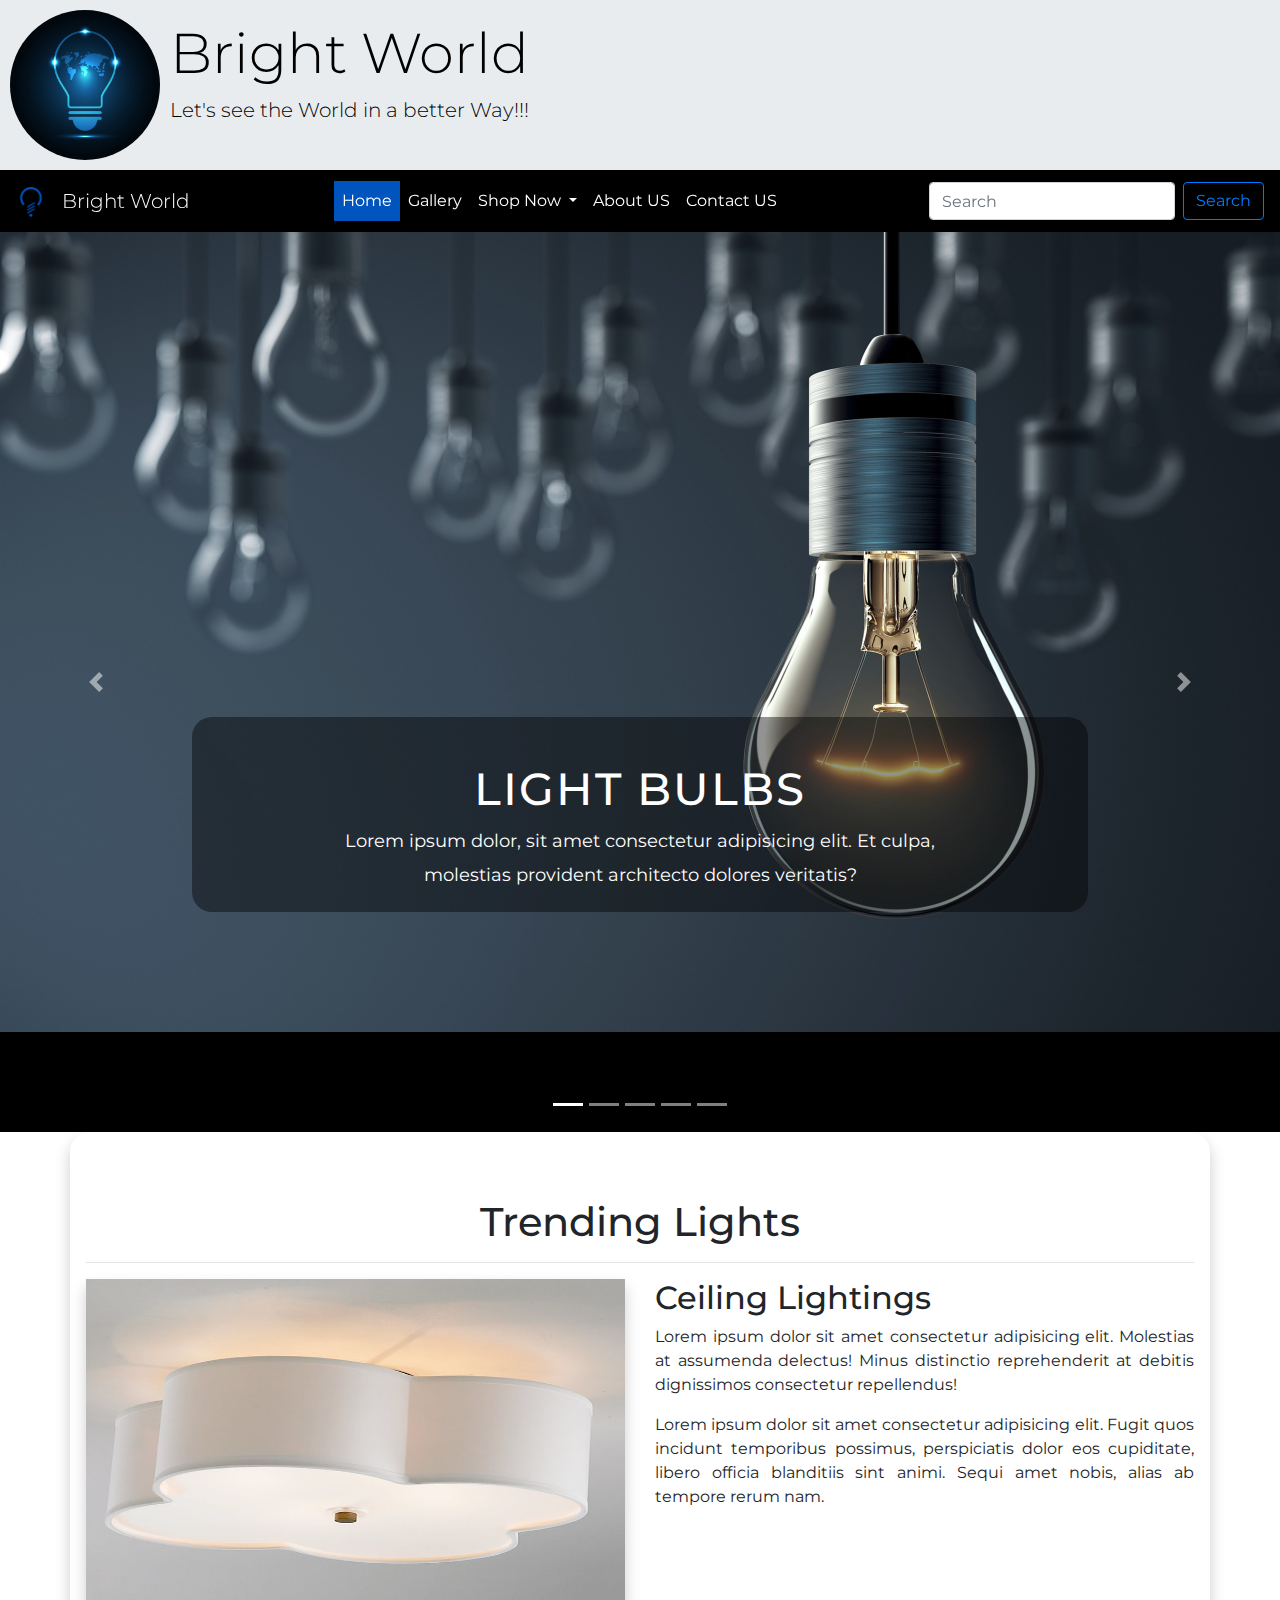
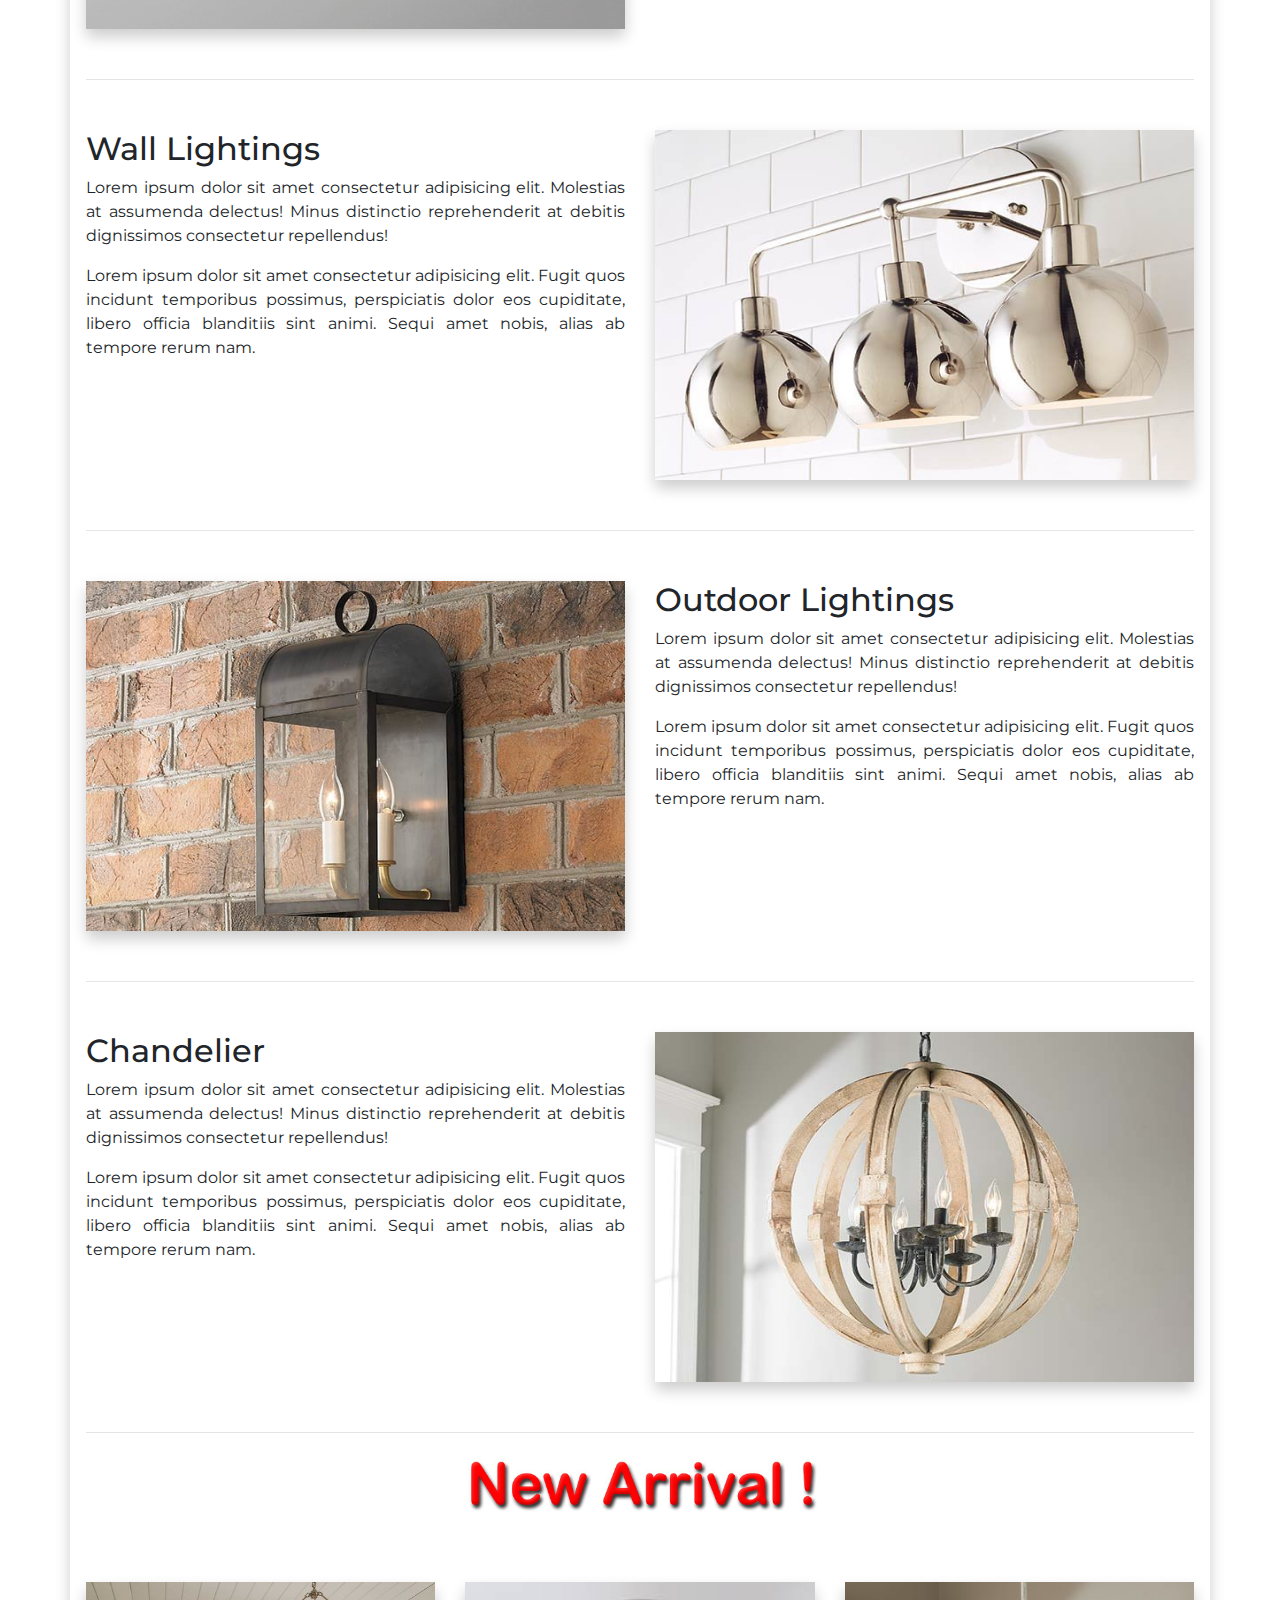
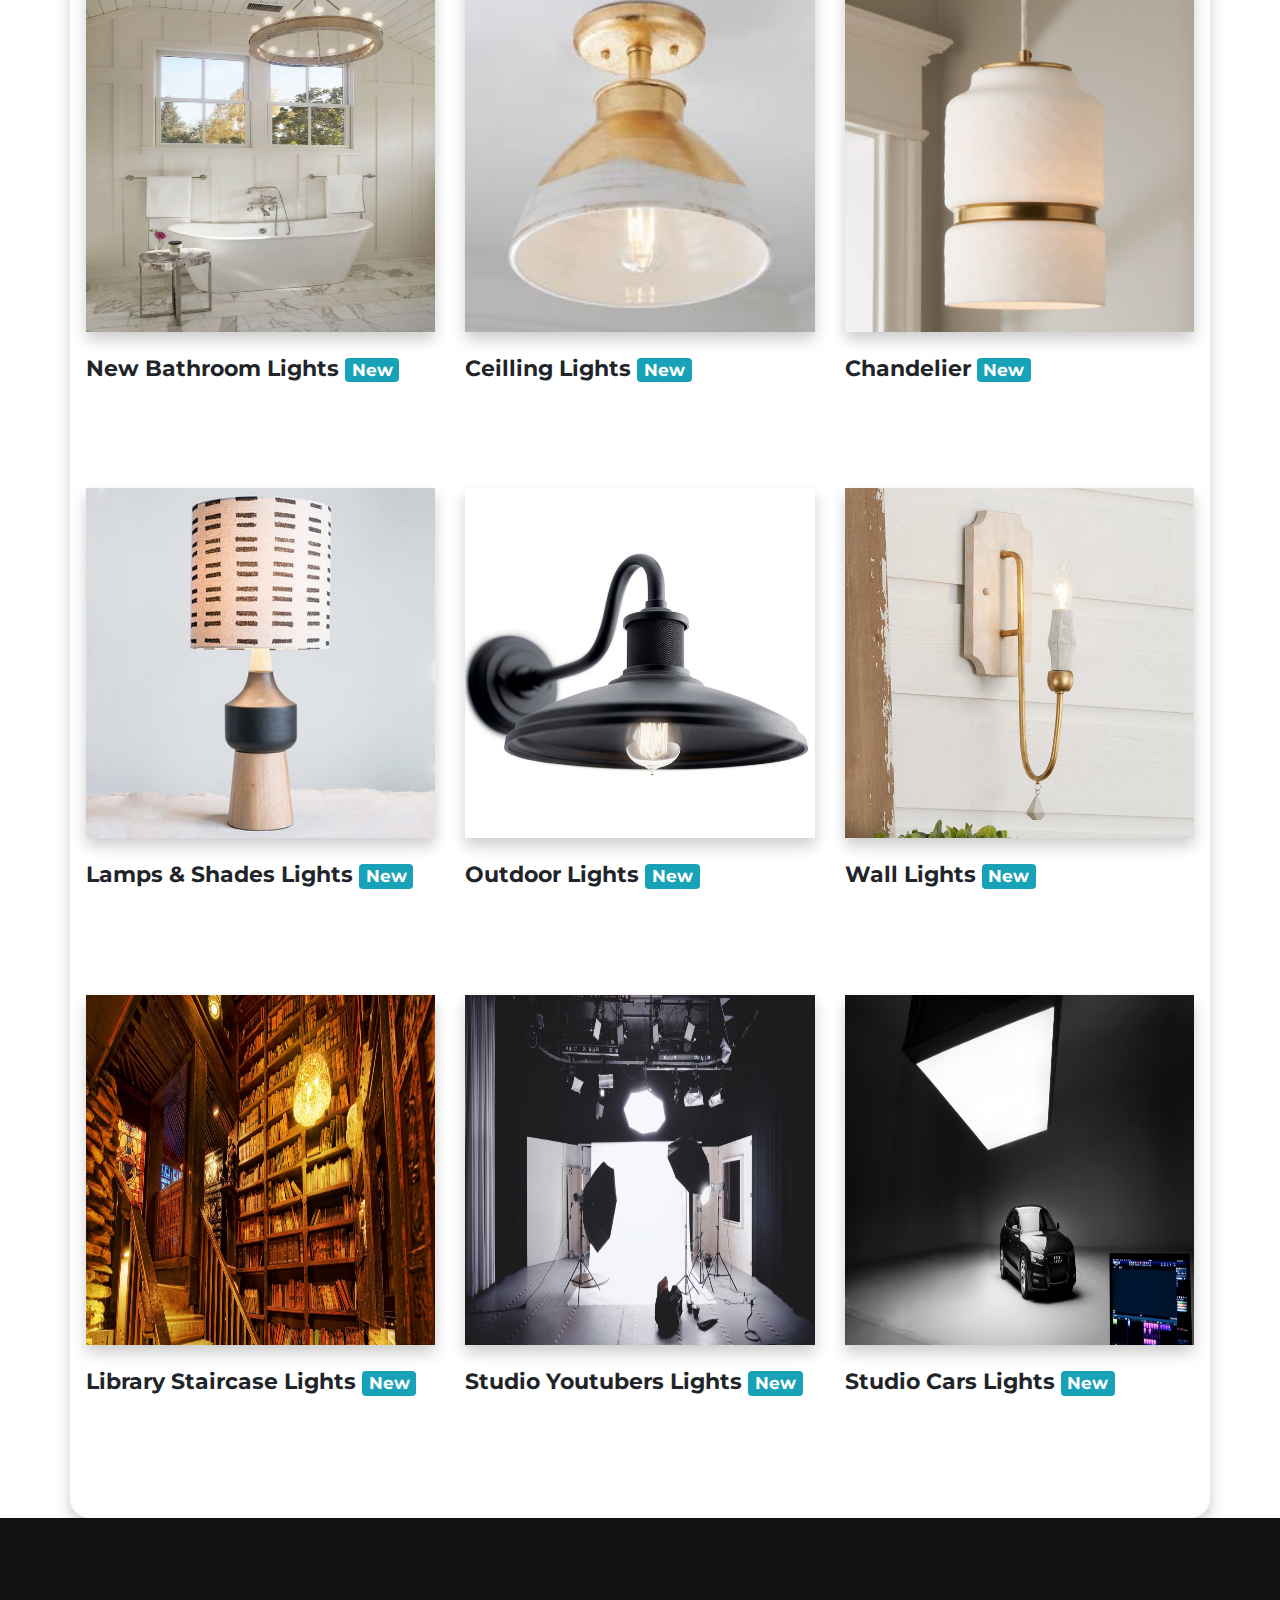
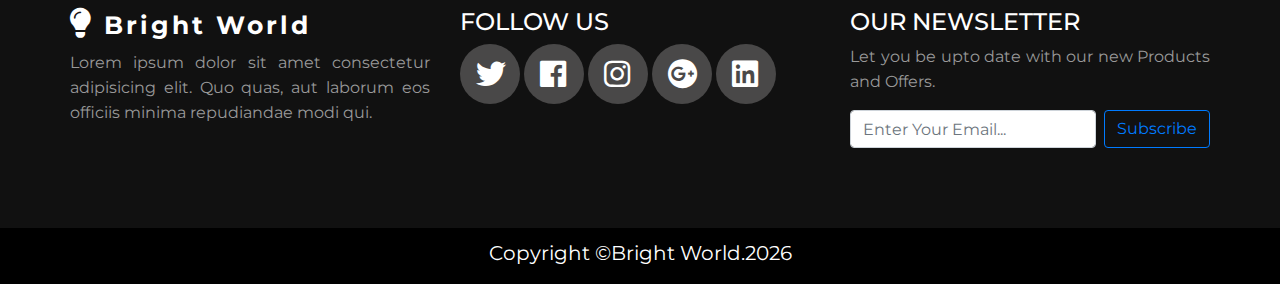
<file: index.html>
<!DOCTYPE html>
<html lang="en">
<head>
    <meta charset="UTF-8">
    <meta name="viewport" content="width=device-width, initial-scale=1.0">
    <meta http-equiv="X-UA-Compatible" content="ie=edge">
    <title>Home &mdash; Bright World</title>
    <script src="./jQuery/jquery-3.4.1.js"></script>
    <link rel="stylesheet" href="./bootstrap/css/bootstrap.min.css">
    <script src="./bootstrap/js/bootstrap.min.js"></script>
    <link rel="stylesheet" href="./CSS/mylayout.css">
    <link rel="stylesheet" href="./CSS/index-style.css">
    <link rel="stylesheet" href="./fontawesome-free-5.6.3-web/css/all.min.css">
    <link rel="icon" href="./img/icon.png">
</head>
<body>
    <!-- Start of the Header of the Page -->
    <div class="container-fluid"  style="margin-bottom:0px;">
        <img src="./img/logo.jpg" alt="Bright World" class="logo float-left">
        <h1 class="display-4 slogan headersizetochange">Bright World</h1>
        <p class="lead slogan parasizetochange">Let's see the World in a better Way!!!</p>
    </div>

    <nav class="navbar navbar-expand-md sticky-top menu navbar-dark">
        <a class="navbar-brand" href="#"><img src="./img/icon.png" alt="" class="mylogo"></a>
        <a href="#"><span class="navbar-text lead tohide">Bright World</span></a> 
        <button class="navbar-toggler" type="button" data-toggle="collapse" data-target="#navbarSupportedContent" aria-controls="navbarSupportedContent" aria-expanded="false" aria-label="Toggle navigation">
          <span class="navbar-toggler-icon"></span>
        </button>
      
        <div class="collapse navbar-collapse" id="navbarSupportedContent">
          <ul class="navbar-nav mx-auto">
            <li class="nav-item"><a class="nav-link active" href="index.html">Home</a></li>
            <li class="nav-item"><a class="nav-link" href="gallery.html">Gallery</a></li>
            <li class="nav-item dropdown">
                <a class="nav-link dropdown-toggle" href="#" id="navbarDropdown" role="button" data-toggle="dropdown" aria-haspopup="true" aria-expanded="false">
                Shop Now
              </a>
              <div class="dropdown-menu" aria-labelledby="navbarDropdown">
                <a class="dropdown-item" href="./LED.html">LEDs</a>
                <a class="dropdown-item" href="#">Bulbs</a>
                <div class="dropdown-divider"></div>
                <a class="dropdown-item" href="#">Spot Lights</a>
                <a class="dropdown-item" href="#">Decoration Lights</a>
                <a class="dropdown-item" href="#">Smart Lights</a>
              </div>
            </li>
            <li class="nav-item"><a class="nav-link" href="aboutus.html">About US</a></li>
            <li class="nav-item"><a class="nav-link" href="contactus.html">Contact US</a></li>
          </ul>
          <form class="form-inline my-2 my-lg-0">
            <input class="form-control mr-sm-2 sizedec" type="search" placeholder="Search" aria-label="Search">
            <button class="btn btn-outline-primary my-2 my-sm-0 sizedec" type="submit">Search</button>
          </form>
        </div>
      </nav>
    <!-- End of the Header of the page -->

      <!-- Start of the Slide Show -->
      <div id="carouselExampleIndicators" class="carousel slide myslidesection" data-ride="carousel">
          <ol class="carousel-indicators">
            <li data-target="#carouselExampleIndicators" data-slide-to="0" class="active"></li>
            <li data-target="#carouselExampleIndicators" data-slide-to="1"></li>
            <li data-target="#carouselExampleIndicators" data-slide-to="2"></li>
            <li data-target="#carouselExampleIndicators" data-slide-to="3"></li>
            <li data-target="#carouselExampleIndicators" data-slide-to="4"></li>
          </ol>
          <div class="carousel-inner">
            <div class="carousel-item active">
              <img class="d-block w-100" src="./imgs/Light-Bulb-Backgrounds-HD.jpg" alt="First slide">
              <div class="carousel-caption d-none d-md-block">
                      <h5>Light Bulbs</h5>
                      <p>Lorem ipsum dolor, sit amet consectetur adipisicing elit. Et culpa, molestias provident architecto dolores veritatis?</p>
                  </div>
            </div>
            <div class="carousel-item">
              <img class="d-block w-100" src="./img/decoration lights/decoration (13).jpg" alt="Second slide">
              <div class="carousel-caption d-none d-md-block">
                      <h5>Decoration Lights</h5>
                      <p>Lorem ipsum dolor, sit amet consectetur adipisicing elit. Et culpa, molestias provident architecto dolores veritatis?</p>
              </div>
            </div>
            <div class="carousel-item">
              <img class="d-block w-100" src="./imgs/spotlight-header.jpg" alt="Third slide">
              <div class="carousel-caption d-none d-md-block">
                      <h5>Spot Lights</h5>
                      <p>Lorem ipsum dolor, sit amet consectetur adipisicing elit. Et culpa, molestias provident architecto dolores veritatis?</p>
              </div>
            </div>
            <div class="carousel-item">
              <img class="d-block w-100" src="./imgs/led.jpg" alt="Fourth slide">
              <div class="carousel-caption d-none d-md-block">
                      <h5>LED Lights</h5>
                      <p>Lorem ipsum dolor, sit amet consectetur adipisicing elit. Et culpa, molestias provident architecto dolores veritatis?</p>
              </div>
            </div>
            <div class="carousel-item">
              <img class="d-block w-100" src="./img/smart lights/Bluetooth Smart Alarm Clock with Notification.jpg" alt="Fifth slide">
              <div class="carousel-caption d-none d-md-block">
                      <h5>Smart Lights</h5>
                      <p>Lorem ipsum dolor, sit amet consectetur adipisicing elit. Et culpa, molestias provident architecto dolores veritatis?</p>
              </div>
            </div>
          </div>
          <a class="carousel-control-prev" href="#carouselExampleIndicators" role="button" data-slide="prev">
            <span class="carousel-control-prev-icon" aria-hidden="true"></span>
            <span class="sr-only">Previous</span>
          </a>
          <a class="carousel-control-next" href="#carouselExampleIndicators" role="button" data-slide="next">
            <span class="carousel-control-next-icon" aria-hidden="true"></span>
            <span class="sr-only">Next</span>
          </a>
        </div>
      <!-- End of the Slide Show -->


      <!-- start of the Home section Coding -->
      <div class="home-section">
        <div class="container p-1 p-sm-3">
          <div class="row">
            <div class="col-12 text text-center">
              <h1>Trending Lights</h1>
              <hr>
            </div>

            <div class="col-md-6 col-xl-6 col-sm-12 sizetoshrink">
              <div class="card">
              <img class="img-fluid home-image" src="./img/home/ceiling light.jpg" alt="Ceiling Light">
              </div>
            </div>

            <div class="col-md-6 col-xl-6 col-sm-12 sizetoshrink">
              <h2>Ceiling Lightings</h2>
              <p>Lorem ipsum dolor sit amet consectetur adipisicing elit. Molestias at assumenda delectus! Minus distinctio reprehenderit at debitis dignissimos consectetur repellendus!</p>
              <p>Lorem ipsum dolor sit amet consectetur adipisicing elit. Fugit quos incidunt temporibus possimus, perspiciatis dolor eos cupiditate, libero officia blanditiis sint animi. Sequi amet nobis, alias ab tempore rerum nam.</p>
            </div>
          </div>
          <hr>
          <div class="row">
            <div class="col-md-6 col-xl-6 col-sm-12 sizetoshrink">
              <h2>Wall Lightings</h2>
              <p>Lorem ipsum dolor sit amet consectetur adipisicing elit. Molestias at assumenda delectus! Minus distinctio reprehenderit at debitis dignissimos consectetur repellendus!</p>
              <p>Lorem ipsum dolor sit amet consectetur adipisicing elit. Fugit quos incidunt temporibus possimus, perspiciatis dolor eos cupiditate, libero officia blanditiis sint animi. Sequi amet nobis, alias ab tempore rerum nam.</p>
            </div>
            
            <div class="col-md-6 col-xl-6 col-sm-12 sizetoshrink">
              <div class="card">
              <img class="img-fluid home-image" src="./img/home/wall light.jpg" alt="Ceiling Light">
              </div>
            </div>
          </div>
          <hr>
          <div class="row">
              <div class="col-md-6 col-xl-6 col-sm-12 sizetoshrink">
                <div class="card">
                <img class="img-fluid home-image" src="./img/home/outdoor light.jpg" alt="Ceiling Light">
                </div>
              </div>
              <div class="col-md-6 col-xl-6 col-sm-12 sizetoshrink">
                <h2>Outdoor Lightings</h2>
                <p>Lorem ipsum dolor sit amet consectetur adipisicing elit. Molestias at assumenda delectus! Minus distinctio reprehenderit at debitis dignissimos consectetur repellendus!</p>
                <p>Lorem ipsum dolor sit amet consectetur adipisicing elit. Fugit quos incidunt temporibus possimus, perspiciatis dolor eos cupiditate, libero officia blanditiis sint animi. Sequi amet nobis, alias ab tempore rerum nam.</p>
              </div>
          </div>
          <hr>
          <div class="row">
            <div class="col-md-6 col-xl-6 col-sm-12 sizetoshrink">
              <h2>Chandelier</h2>
              <p>Lorem ipsum dolor sit amet consectetur adipisicing elit. Molestias at assumenda delectus! Minus distinctio reprehenderit at debitis dignissimos consectetur repellendus!</p>
              <p>Lorem ipsum dolor sit amet consectetur adipisicing elit. Fugit quos incidunt temporibus possimus, perspiciatis dolor eos cupiditate, libero officia blanditiis sint animi. Sequi amet nobis, alias ab tempore rerum nam.</p>
            </div>
            
            <div class="col-md-6 col-xl-6 col-sm-12 sizetoshrink">
              <div class="card">
              <img class="img-fluid home-image" src="./img/home/chandlier.jpg" alt="Ceiling Light">
              </div>
            </div>
          </div>
          <hr>
          <div class="row new-arrival">
            <div class="col-md-12 text-center sizetoshrink">
              <span><img class="img-fluid new-arrival-gif" src="./img/home/new arrival.gif" alt="" height="98.8" width="377"></span>
            </div>
          </div>
          <div class="row">
            <div class="col-md-4 sizetoshrink">
              <div class="card">
                <img class="img-fluid" src="./img/home/new bathroom lights.jpg" alt="New Bathroom Lights">
              </div><br>
              <h3>New Bathroom Lights <span class="badge badge-info">New</span></h3><br><br>
            </div>
            <div class="col-md-4 sizetoshrink">
              <div class="card">
                <img class="img-fluid" src="./img/home/new ceilling light.jpg" alt="New Ceilling Lights">
              </div><br>
              <h3>Ceilling Lights <span class="badge badge-info">New</span></h3><br><br>
            </div>
            <div class="col-md-4 sizetoshrink">
              <div class="card">
                <img class="img-fluid" src="./img/home/new chandelier.jpg" alt="New Chandelier Lights">
              </div><br>
              <h3>Chandelier <span class="badge badge-info">New</span></h3><br><br>
            </div>
          </div>
          <div class="row">
            <div class="col-md-4 sizetoshrink">
              <div class="card">
                <img class="img-fluid" src="./img/home/new lamps _ shades.jpg" alt="New Lamps & Shades Lights">
              </div><br>
              <h3>Lamps & Shades Lights <span class="badge badge-info">New</span></h3><br><br>
            </div>
            <div class="col-md-4 sizetoshrink">
              <div class="card">
                <img class="img-fluid" src="./img/home/new outdoor lighting.jpg" alt="New Outdoor Lights">
              </div><br>
              <h3>Outdoor Lights <span class="badge badge-info">New</span></h3><br><br>
            </div>
            <div class="col-md-4 sizetoshrink">
              <div class="card">
                <img class="img-fluid" src="./img/home/new wall lighting.jpg" alt="New Wall Lights">
              </div><br>
              <h3>Wall Lights <span class="badge badge-info">New</span></h3>
            </div>
          </div>
          <div class="row">
            <div class="col-md-4 sizetoshrink">
              <div class="card">
                <img class="img-fluid" src="./img/home/library_staircase_room_light_wooden_39639_2560x1080.jpg" alt="New Lamps & Shades Lights">
              </div><br>
              <h3>Library Staircase Lights <span class="badge badge-info">New</span></h3><br><br>
            </div>
            <div class="col-md-4 sizetoshrink">
              <div class="card">
                <img class="img-fluid" src="./img/home/Studio Lighs for Youtuber.png" alt="New Outdoor Lights">
              </div><br>
              <h3>Studio Youtubers Lights <span class="badge badge-info">New</span></h3><br><br>
            </div>
            <div class="col-md-4 sizetoshrink">
              <div class="card">
                <img class="img-fluid" src="./img/home/Studio car Lights.jpg" alt="New Wall Lights">
              </div><br>
              <h3>Studio Cars Lights <span class="badge badge-info">New</span></h3>
            </div>
          </div>
        </div>
      </div>
      <!-- end of the home section coding -->



  <!-- Start of the footer of the page -->
  <footer class="footer">
    <div class="footer-top">
      <div class="mycontainer">
        <div class="row footer-row">
          <div class="col-lg-4 col-md-6 footer-info">
            <a href="#" class="logoanchor"><h3><i class="fa fa-lightbulb logoicon"></i> Bright World</h3></a>
            <p>Lorem ipsum dolor sit amet consectetur adipisicing elit. Quo quas, aut laborum eos officiis minima repudiandae modi qui.</p>
          </div>
          <div class="col-lg-4 col-md-6 footer-contacts">
            <h4>Follow Us</h4>
            <a href="#" class="twitter"><i class="fab fa-twitter"></i></a>
            <a href="#" class="facebook"><i class="fab fa-facebook"></i></a>
            <a href="#" class="instagram"><i class="fab fa-instagram"></i></a>
            <a href="" class="google-plus"><i class="fab fa-google-plus"></i></a>
            <a href="" class="linkedin"><i class="fab fa-linkedin"></i></a>
          </div>
          <div class="col-lg-4 col-md-6 footer-newsletter">
            <h4>Our Newsletter</h4>
            <p>Let you be upto date with our new Products and Offers.</p>
            <form action="" method="POST" class="form-inline my-2 my-lg-0">
              <input type="email" name="email" class="form-control mr-sm-2" placeholder="Enter Your Email...">
              <button class="btn btn-outline-primary my-2 my-sm-0" type="submit">Subscribe</button>
            </form>
          </div>
        </div>
      </div>
    </div>
    <p class="copyright text-center">Copyright &copy;Bright World.<script>document.write( new Date().getFullYear() );</script></p>
  </footer>
  <!-- End of the footer of the page -->

</body>
<script>

  // Script for making active the page li

$('.navmenu').on('click','li',function(){
    $('.navmenu li.active').removeClass('active');
    $(this).addClass('active');
});



function loader(){
  document.getElementsByTagName("body").style.backgroundImage = "url(img/Netflix_LoadTime.gif)";
}
</script>
</html>
</file>
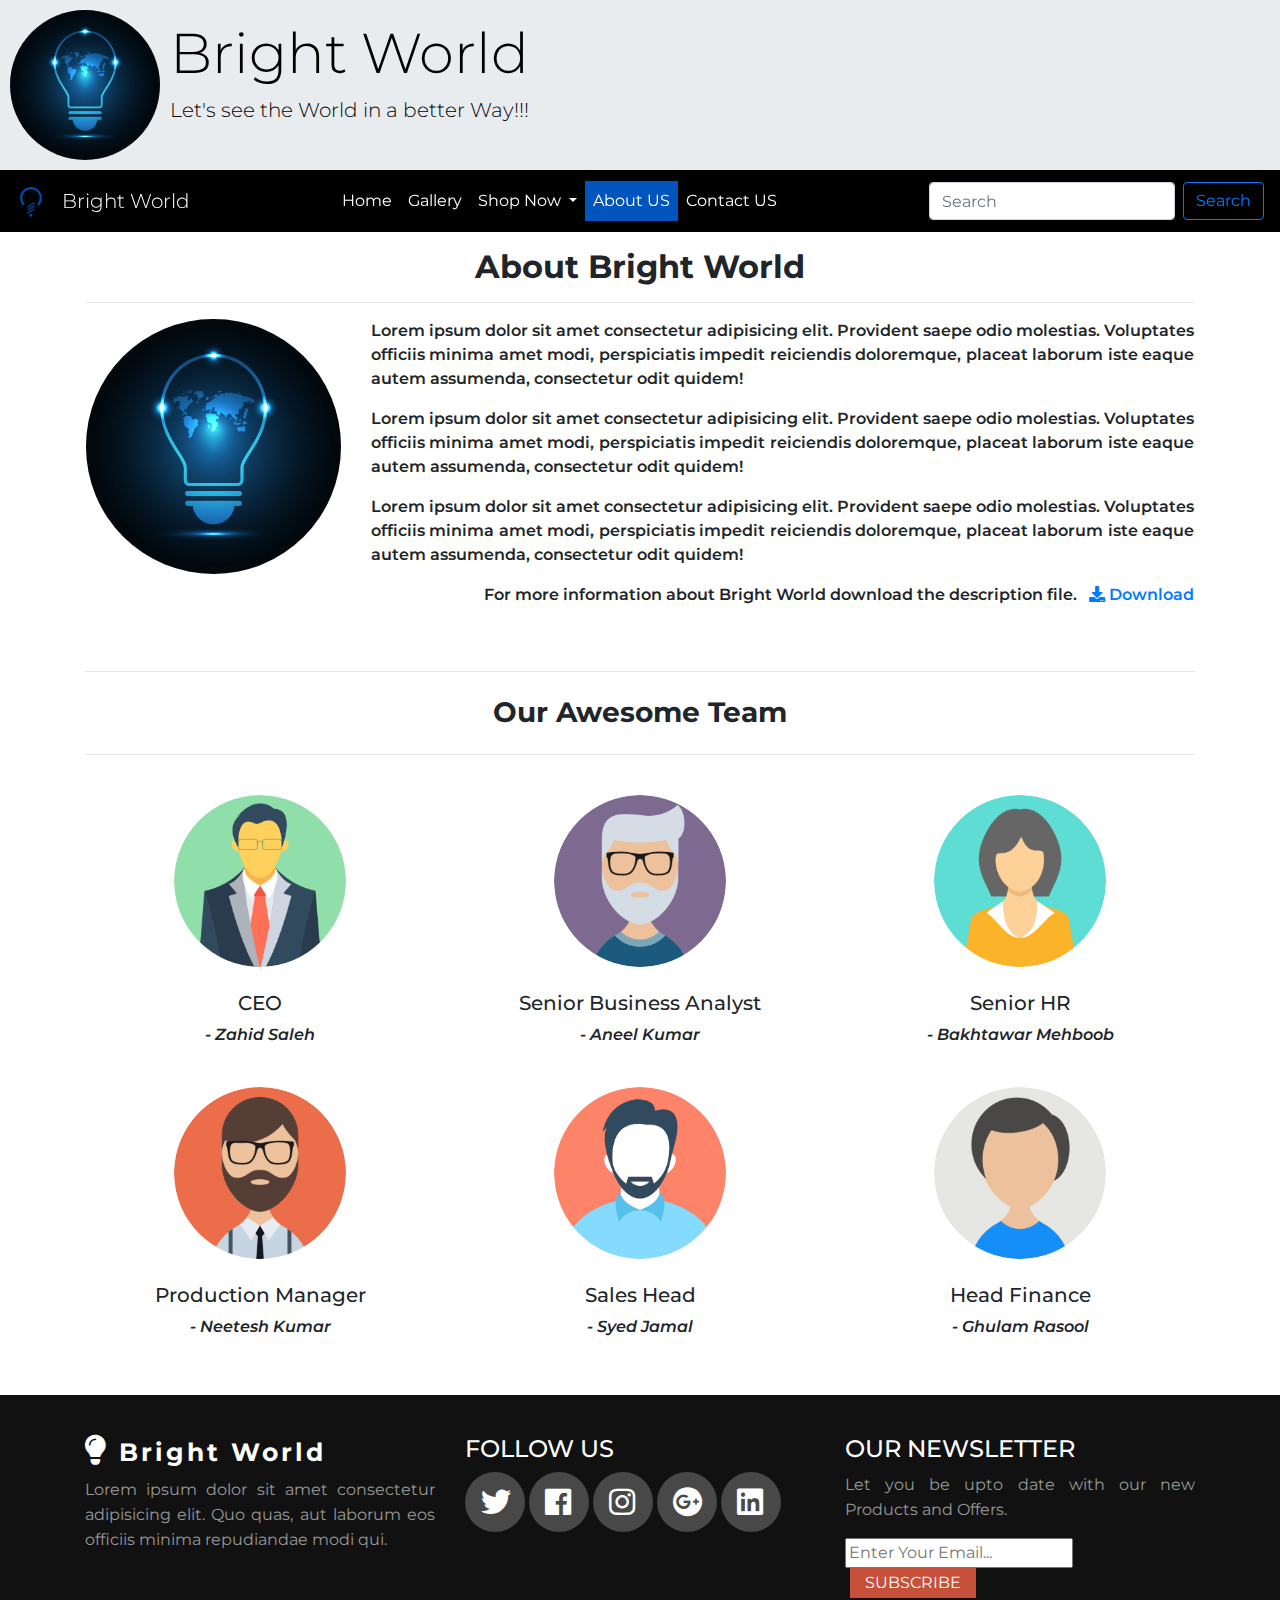
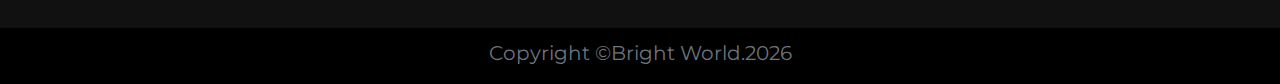
<file: aboutus.html>
<!DOCTYPE html>
<html lang="en">
<head>
    <meta charset="UTF-8">
    <meta name="viewport" content="width=device-width, initial-scale=1.0">
    <meta http-equiv="X-UA-Compatible" content="ie=edge">
    <title>About Us &mdash; Bright World</title>
    <script src="./jQuery/jquery-3.4.1.js"></script>
    <link rel="stylesheet" href="./bootstrap/css/bootstrap.min.css">
    <script src="./bootstrap/js/bootstrap.min.js"></script>
    <link rel="stylesheet" href="./CSS/mylayout.css">
    <link rel="stylesheet" href="./CSS/aboutus.css">
    <link rel="icon" href="./img/icon.png">
    <link rel="stylesheet" href="./fontawesome-free-5.6.3-web/css/all.min.css">
</head>
<body>

<!-- start of the Header of the Page -->
<div class="container-fluid"  style="margin-bottom:0px;">
    <img src="./img/logo.jpg" alt="Bright World" class="logo float-left">
    <h1 class="display-4 slogan headersizetochange">Bright World</h1>
    <p class="lead slogan parasizetochange">Let's see the World in a better Way!!!</p>
</div>

<nav class="navbar navbar-expand-md sticky-top menu navbar-dark">
    <a class="navbar-brand" href="#"><img src="./img/icon.png" alt="" class="mylogo"></a>
    <span class="navbar-text lead tohide">Bright World</span>
    <button class="navbar-toggler" type="button" data-toggle="collapse" data-target="#navbarSupportedContent" aria-controls="navbarSupportedContent" aria-expanded="false" aria-label="Toggle navigation">
      <span class="navbar-toggler-icon"></span>
    </button>
  
    <div class="collapse navbar-collapse" id="navbarSupportedContent">
      <ul class="navbar-nav mx-auto">
        <li class="nav-item"><a class="nav-link" href="index.html">Home</a></li>
        <li class="nav-item"><a class="nav-link" href="gallery.html">Gallery</a></li>
        <li class="nav-item dropdown">
            <a class="nav-link dropdown-toggle" href="#" id="navbarDropdown" role="button" data-toggle="dropdown" aria-haspopup="true" aria-expanded="false">
            Shop Now
          </a>
          <div class="dropdown-menu" aria-labelledby="navbarDropdown">
            <a class="dropdown-item" href="./LED.html">LEDs</a>
            <a class="dropdown-item" href="./bulbs.html">Bulbs</a>
            <div class="dropdown-divider"></div>
            <a class="dropdown-item" href="./spotLights.html">Spot Lights</a>
            <a class="dropdown-item" href="./decorationLights.html">Decoration Lights</a>
            <a class="dropdown-item" href="./smartLights.html">Smart Lights</a>
          </div>
        </li>
        <li class="nav-item"><a class="nav-link active" href="aboutus.html">About US</a></li>
        <li class="nav-item"><a class="nav-link" href="contactus.html">Contact US</a></li>
      </ul>
      <form class="form-inline my-2 my-lg-0">
        <input class="form-control mr-sm-2 sizedec" type="search" placeholder="Search" aria-label="Search">
        <button class="btn btn-outline-primary my-2 my-sm-0 sizedec" type="submit">Search</button>
      </form>
    </div>
</nav>
<!-- end of the Header of the Page -->

  <!-- Start of the main contents of About Us -->
  <section class="about-section">
    <div class="container p-1 p-sm-3">
      <div class="row">
        <div class="col-12 text-center">
          <h2>About Bright World</h2>
          <hr>
        </div>

        <div class="col-md-3">
          <img class="img-fluid aboutlogo" src="./img/logo.jpg" alt="Bright World Logo">

        </div>

        <div class="col-md-9 text-justify">
          <p>
            Lorem ipsum dolor sit amet consectetur adipisicing elit. Provident saepe odio molestias. Voluptates
            officiis minima amet modi, perspiciatis impedit reiciendis doloremque, placeat laborum iste eaque autem
            assumenda, consectetur odit quidem!
          </p>
          <p>
            Lorem ipsum dolor sit amet consectetur adipisicing elit. Provident saepe odio molestias. Voluptates
            officiis minima amet modi, perspiciatis impedit reiciendis doloremque, placeat laborum iste eaque autem
            assumenda, consectetur odit quidem!
          </p>
          <p>
            Lorem ipsum dolor sit amet consectetur adipisicing elit. Provident saepe odio molestias. Voluptates
            officiis minima amet modi, perspiciatis impedit reiciendis doloremque, placeat laborum iste eaque autem
            assumenda, consectetur odit quidem!
          </p>

        </div>
      </div>
      <div class="download text-right">
        <p>
        For more information about Bright World download the description file.
        &nbsp;
        <a href="../BrightWorld.pdf" target="blank"download><i class="fa fa-download"></i> Download</a>
        </p>
        
      </div>
    </div>
 
    

  <section class="pt-3 pb-4">
    <div class="container">
        <hr>
        <div class="row mt-4">
          <div class="col text-center">
            <h3>
              Our Awesome Team
            </h3>
          </div>
        </div>
        <hr>
        <div class="row">
          <div class="col-md-4 text-center">
            <img class="img-fluid team-img p-4" src="./img/team/CEO.png">
            <h5>
              CEO
            </h5>
            <p>
              <i>- Zahid Saleh</i>
            </p>

          </div>
          <div class="col-md-4 text-center">
            <img class="img-fluid team-img p-4" src="./img/team/senior-analyst.png">
            <h5>
              Senior Business Analyst
            </h5>
            <p>
              <i>- Aneel Kumar</i>
            </p>
  
          </div>
          <div class="col-md-4 text-center">
              
              <img class="img-fluid team-img p-4" src="./img/team/hr.png">
              <h5>
                Senior HR
              </h5>
              <p>
                <i>- Bakhtawar Mehboob</i>
              </p>
          </div>
        </div>
  
        <div class="row mb-md-3">
          <div class="col-md-4 text-center">
              <img class="img-fluid team-img p-4" src="./img/team/java-developer.png">
              <h5>
                Production Manager
              </h5>
              <p>
                <i>- Neetesh Kumar</i>
              </p>
          </div>
          <div class="col-md-4 text-center">
              <img class="img-fluid team-img p-4" src="./img/team/sales-head.png">
              <h5>
                Sales Head
              </h5>
              <p>
                <i>- Syed Jamal</i>
              </p>
          </div>
          <div class="col-md-4 text-center">
              <img class="img-fluid team-img p-4" src="./img/team/man (3).png">
              <h5>
                Head Finance
              </h5>
              <p>
                <i>- Ghulam Rasool</i>
              </p>
          </div>
        </div>
      </div>
  </section>
  </section>
  <!-- End of the main contents of About Us -->




  <!-- Start of the footer of the page -->
  <footer class="footer">
    <div class="footer-top">
      <div class="container">
        <div class="row footer-row">
          <div class="col-lg-4 col-md-6 footer-info">
            <a href="#" class="logoanchor"><h3><i class="fa fa-lightbulb logoicon"></i> Bright World</h3></a>
            <p>Lorem ipsum dolor sit amet consectetur adipisicing elit. Quo quas, aut laborum eos officiis minima repudiandae modi qui.</p>
          </div>
          <div class="col-lg-4 col-md-6 footer-contacts">
            <h4>Follow Us</h4>
            <a href="#" class="twitter"><i class="fab fa-twitter"></i></a>
            <a href="#" class="facebook"><i class="fab fa-facebook"></i></a>
            <a href="#" class="instagram"><i class="fab fa-instagram"></i></a>
            <a href="" class="google-plus"><i class="fab fa-google-plus"></i></a>
            <a href="" class="linkedin"><i class="fab fa-linkedin"></i></a>
          </div>
          <div class="col-lg-4 col-md-6 footer-newsletter">
            <h4>Our Newsletter</h4>
            <p>Let you be upto date with our new Products and Offers.</p>
            <form action="" method="POST">
              <input type="email" name="email" placeholder="Enter Your Email..."><input type="submit" value="Subscribe">
            </form>
          </div>
        </div>
      </div>
    </div>
    <p class="copyright text-muted text-center">Copyright &copy;Bright World.<script>document.write( new Date().getFullYear() );</script></p>
  </footer>
  <!-- End of the footer of the page -->

</body>
</html>
</file>
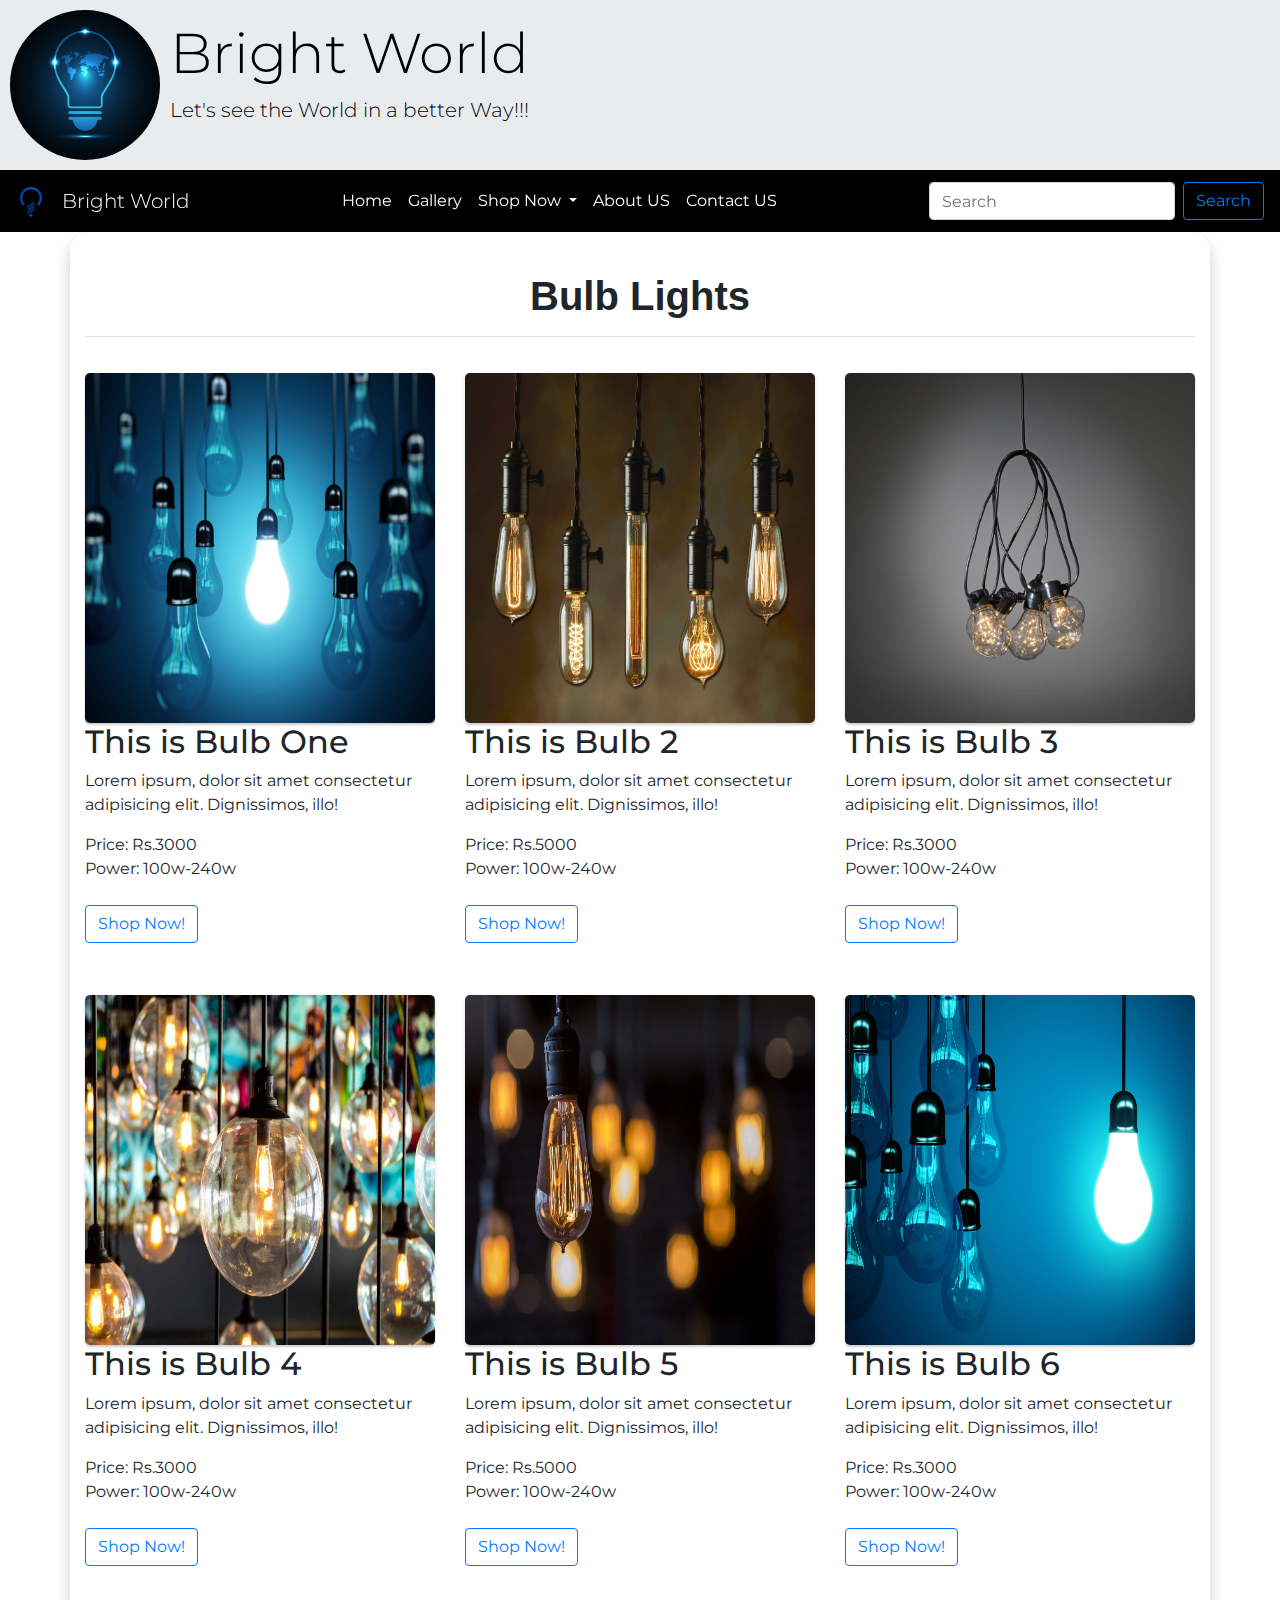
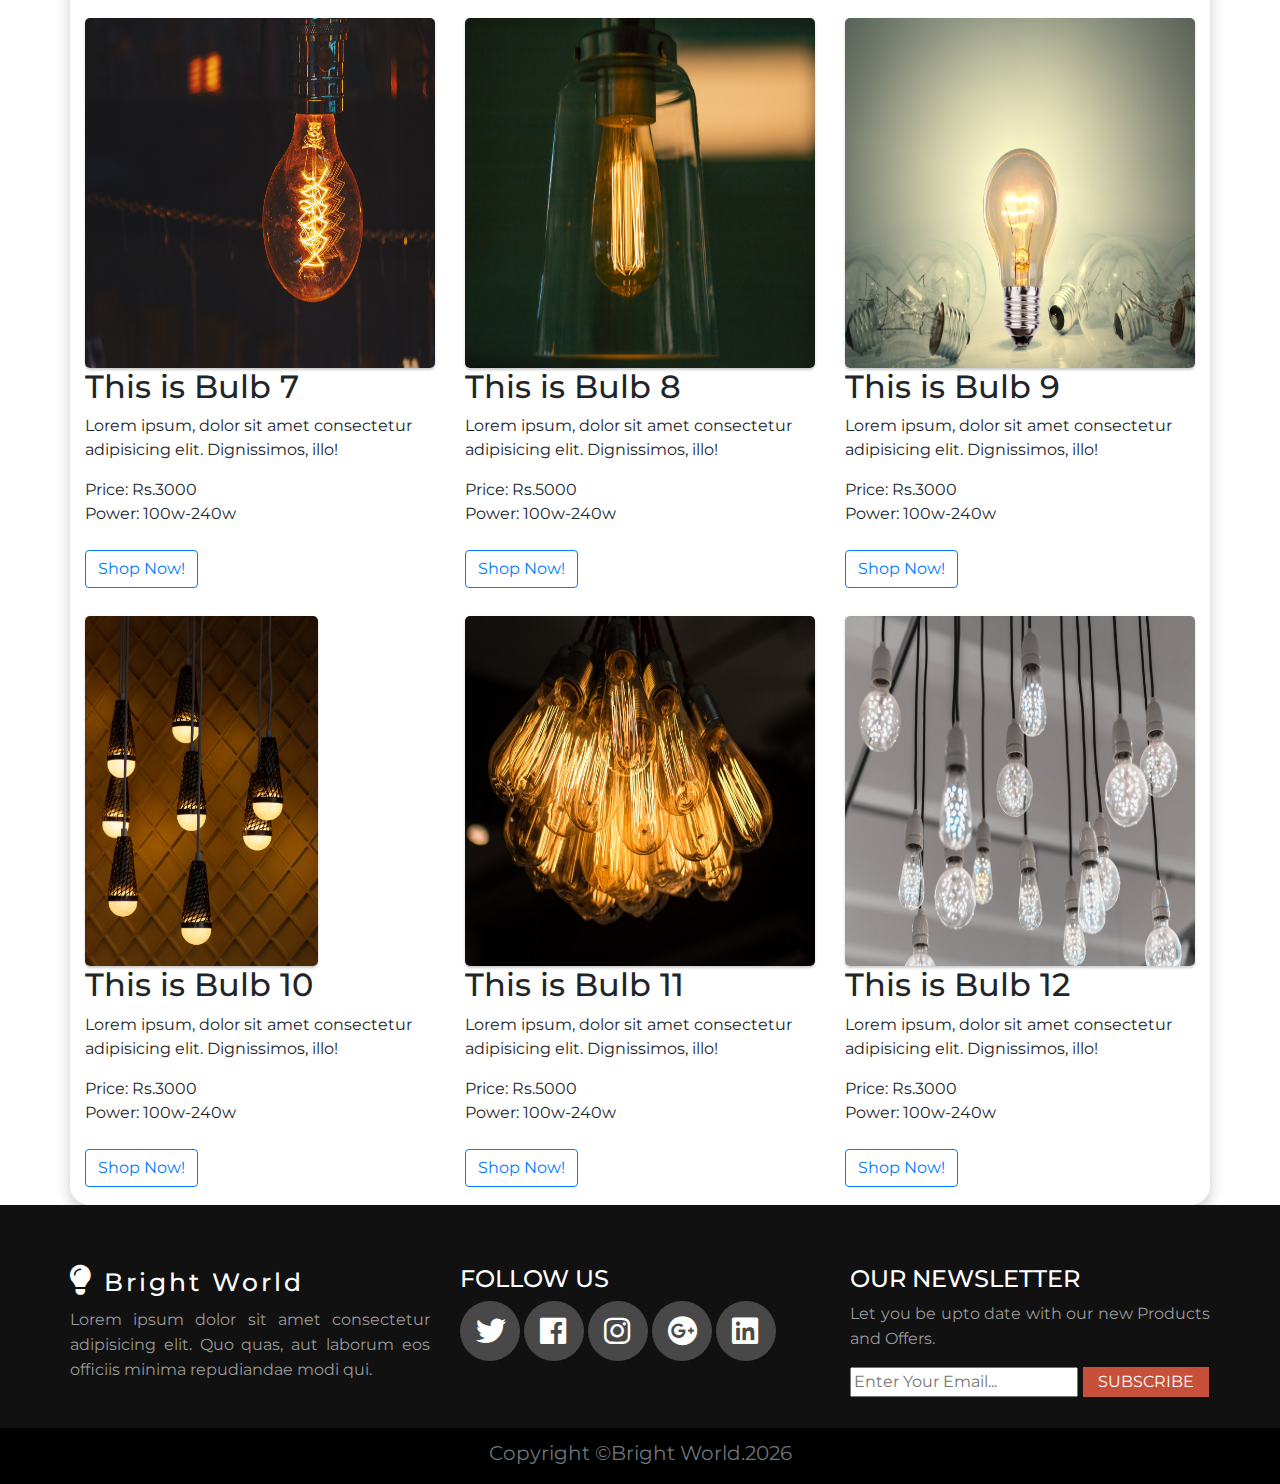
<file: bulbs.html>
<!DOCTYPE html>
<html lang="en">
<head>
    <meta charset="UTF-8">
    <meta name="viewport" content="width=device-width, initial-scale=1.0">
    <meta http-equiv="X-UA-Compatible" content="ie=edge">
    <title>Bulbs &mdash; Bright World</title>
    <script src="./jQuery/jquery-3.4.1.js"></script>
    <link rel="stylesheet" href="./bootstrap/css/bootstrap.min.css">
    <script src="./bootstrap/js/bootstrap.min.js"></script>
    <link rel="stylesheet" href="./CSS/mylayout.css">
    <link rel="stylesheet" href="./CSS/bulb.css">
    <link rel="icon" href="./img/icon.png">
    <link rel="stylesheet" href="./fontawesome-free-5.6.3-web/css/all.min.css">
</head>
<body>

<!-- start of the Header of the Page -->
<div class="container-fluid"  style="margin-bottom:0px;">
    <img src="./img/logo.jpg" alt="Bright World" class="logo float-left">
    <h1 class="display-4 slogan headersizetochange">Bright World</h1>
    <p class="lead slogan parasizetochange">Let's see the World in a better Way!!!</p>
</div>

<nav class="navbar navbar-expand-md sticky-top menu navbar-dark">
    <a class="navbar-brand" href="#"><img src="./img/icon.png" alt="" class="mylogo"></a>
    <span class="navbar-text lead tohide">Bright World</span>
    <button class="navbar-toggler" type="button" data-toggle="collapse" data-target="#navbarSupportedContent" aria-controls="navbarSupportedContent" aria-expanded="false" aria-label="Toggle navigation">
      <span class="navbar-toggler-icon"></span>
    </button>
  
    <div class="collapse navbar-collapse" id="navbarSupportedContent">
      <ul class="navbar-nav mx-auto">
        <li class="nav-item"><a class="nav-link" href="index.html">Home</a></li>
        <li class="nav-item"><a class="nav-link" href="gallery.html">Gallery</a></li>
        <li class="nav-item dropdown">
            <a class="nav-link dropdown-toggle" href="#" id="navbarDropdown" role="button" data-toggle="dropdown" aria-haspopup="true" aria-expanded="false">
            Shop Now
          </a>
          <div class="dropdown-menu" aria-labelledby="navbarDropdown">
            <a class="dropdown-item" href="./LED.html">LEDs</a>
            <a class="dropdown-item active" href="./bulbs.html">Bulbs</a>
            <div class="dropdown-divider"></div>
            <a class="dropdown-item" href="./spotLights.html">Spot Lights</a>
            <a class="dropdown-item" href="./decorationLights.html">Decoration Lights</a>
            <a class="dropdown-item" href="./smartLights.html">Smart Lights</a>
          </div>
        </li>
        <li class="nav-item"><a class="nav-link" href="aboutus.html">About US</a></li>
        <li class="nav-item"><a class="nav-link" href="contactus.html">Contact US</a></li>
      </ul>
      <form class="form-inline my-2 my-lg-0">
        <input class="form-control mr-sm-2 sizedec" type="search" placeholder="Search" aria-label="Search">
        <button class="btn btn-outline-primary my-2 my-sm-0 sizedec" type="submit">Search</button>
      </form>
    </div>
</nav>
<!-- end of the Header of the Page -->
    

<!-- start of the Bulb Section -->


<div class="bulb-section">
  <div class="container">
    <div class="row">
      <div class="col-12 text-center">
        <h1>Bulb Lights</h1>
        <hr>
      </div>
    </div>
    <div class="row">
      <div class="col-md-4">
        <div class="card">
          <a href="./img/bulb/bulb (1).jpg" class="image-anchor" target="blank">
          <img src="./img/bulb/bulb (1).jpg" alt="" class="img-fluid">
          </a>
        </div>
        <div class="description">
          <h2>This is Bulb One</h2>
          <p>Lorem ipsum, dolor sit amet consectetur adipisicing elit. Dignissimos, illo!</p>
          <p>Price: Rs.3000 <br> Power: 100w-240w</p>
          <button class="btn btn-outline-primary my-2" data-toggle="modal" data-target="#myModal">Shop Now!</button>
        </div>
      </div>
      <div class="col-md-4">
          <div class="card">
            <a href="./img/bulb/bulb (2).jpg" class="image-anchor" target="blank">
            <img src="./img/bulb/bulb (2).jpg" alt="" class="img-fluid">
            </a>
          </div>
          <div class="description">
            <h2>This is Bulb 2</h2>
            <p>Lorem ipsum, dolor sit amet consectetur adipisicing elit. Dignissimos, illo!</p>
            <p>Price: Rs.5000 <br> Power: 100w-240w</p>
            <button class="btn btn-outline-primary my-2" data-toggle="modal" data-target="#myModal">Shop Now!</button>
          </div>
        </div>
        <div class="col-md-4">
            <div class="card">
              <a href="./img/bulb/bulb (3).jpg" class="image-anchor" target="blank">
              <img src="./img/bulb/bulb (3).jpg" alt="" class="img-fluid">
              </a>
            </div>
            <div class="description">
              <h2>This is Bulb 3</h2>
              <p>Lorem ipsum, dolor sit amet consectetur adipisicing elit. Dignissimos, illo!</p>
              <p>Price: Rs.3000 <br> Power: 100w-240w</p>
              <button class="btn btn-outline-primary my-2" data-toggle="modal" data-target="#myModal">Shop Now!</button>
            </div>
        </div>
    </div>
    <br>
    <div class="row">
        <div class="col-md-4">
          <div class="card">
            <a href="./img/bulb/bulb (4).jpg" class="image-anchor" target="blank">
            <img src="./img/bulb/bulb (4).jpg" alt="" class="img-fluid">
            </a>
          </div>
          <div class="description">
            <h2>This is Bulb 4</h2>
            <p>Lorem ipsum, dolor sit amet consectetur adipisicing elit. Dignissimos, illo!</p>
            <p>Price: Rs.3000 <br> Power: 100w-240w</p>
            <button class="btn btn-outline-primary my-2" data-toggle="modal" data-target="#myModal">Shop Now!</button>
          </div>
        </div>
        <div class="col-md-4">
            <div class="card">
              <a href="./img/bulb/bulb (5).jpg" class="image-anchor" target="blank">
              <img src="./img/bulb/bulb (5).jpg" alt="" class="img-fluid">
              </a>
            </div>
            <div class="description">
              <h2>This is Bulb 5</h2>
              <p>Lorem ipsum, dolor sit amet consectetur adipisicing elit. Dignissimos, illo!</p>
              <p>Price: Rs.5000 <br> Power: 100w-240w</p>
              <button class="btn btn-outline-primary my-2" data-toggle="modal" data-target="#myModal">Shop Now!</button>
            </div>
          </div>
          <div class="col-md-4">
              <div class="card">
                <a href="./img/bulb/bulb (6).jpg" class="image-anchor" target="blank">
                <img src="./img/bulb/bulb (6).jpg" alt="" class="img-fluid">
                </a>
              </div>
              <div class="description">
                <h2>This is Bulb 6</h2>
                <p>Lorem ipsum, dolor sit amet consectetur adipisicing elit. Dignissimos, illo!</p>
                <p>Price: Rs.3000 <br> Power: 100w-240w</p>
                <button class="btn btn-outline-primary my-2" data-toggle="modal" data-target="#myModal">Shop Now!</button>
              </div>
          </div>
      </div>
      <br>
    <div class="row">
        <div class="col-md-4">
          <div class="card">
            <a href="./img/bulb/bulb (7).jpg" class="image-anchor" target="blank">
            <img src="./img/bulb/bulb (7).jpg" alt="" class="img-fluid">
            </a>
          </div>
          <div class="description">
            <h2>This is Bulb 7</h2>
            <p>Lorem ipsum, dolor sit amet consectetur adipisicing elit. Dignissimos, illo!</p>
            <p>Price: Rs.3000 <br> Power: 100w-240w</p>
            <button class="btn btn-outline-primary my-2" data-toggle="modal" data-target="#myModal">Shop Now!</button>
          </div>
        </div>
        <div class="col-md-4">
            <div class="card">
              <a href="./img/bulb/bulb (8).jpg" class="image-anchor" target="blank">
              <img src="./img/bulb/bulb (8).jpg" alt="" class="img-fluid">
              </a>
            </div>
            <div class="description">
              <h2>This is Bulb 8</h2>
              <p>Lorem ipsum, dolor sit amet consectetur adipisicing elit. Dignissimos, illo!</p>
              <p>Price: Rs.5000 <br> Power: 100w-240w</p>
              <button class="btn btn-outline-primary my-2" data-toggle="modal" data-target="#myModal">Shop Now!</button>
            </div>
          </div>
          <div class="col-md-4">
              <div class="card">
                <a href="./img/bulb/bulb (9).jpg" class="image-anchor" target="blank">
                <img src="./img/bulb/bulb (9).jpg" alt="" class="img-fluid">
                </a>
              </div>
              <div class="description">
                <h2>This is Bulb 9</h2>
                <p>Lorem ipsum, dolor sit amet consectetur adipisicing elit. Dignissimos, illo!</p>
                <p>Price: Rs.3000 <br> Power: 100w-240w</p>
                <button class="btn btn-outline-primary my-2" data-toggle="modal" data-target="#myModal">Shop Now!</button>
              </div>
          </div>
      </div>
      <div class="row">
        <div class="col-md-4">
          <div class="card">
            <a href="./img/bulb/photo-1542477812-f2611dbafe05.jpg" class="image-anchor" target="blank">
            <img src="./img/bulb/photo-1542477812-f2611dbafe05.jpg" alt="" class="img-fluid">
            </a>
          </div>
          <div class="description">
            <h2>This is Bulb 10</h2>
            <p>Lorem ipsum, dolor sit amet consectetur adipisicing elit. Dignissimos, illo!</p>
            <p>Price: Rs.3000 <br> Power: 100w-240w</p>
            <button class="btn btn-outline-primary my-2" data-toggle="modal" data-target="#myModal">Shop Now!</button>
          </div>
        </div>
        <div class="col-md-4">
            <div class="card">
              <a href="./img/bulb/photo-1546102622-4dbe8e1e4d3e.jpg" class="image-anchor" target="blank">
              <img src="./img/bulb/photo-1546102622-4dbe8e1e4d3e.jpg" alt="" class="img-fluid">
              </a>
            </div>
            <div class="description">
              <h2>This is Bulb 11</h2>
              <p>Lorem ipsum, dolor sit amet consectetur adipisicing elit. Dignissimos, illo!</p>
              <p>Price: Rs.5000 <br> Power: 100w-240w</p>
              <button class="btn btn-outline-primary my-2" data-toggle="modal" data-target="#myModal">Shop Now!</button>
            </div>
          </div>
          <div class="col-md-4">
              <div class="card">
                <a href="./img/bulb/photo-1558191053-198f8600f6cf.jpg" class="image-anchor" target="blank">
                <img src="./img/bulb/photo-1558191053-198f8600f6cf.jpg" alt="" class="img-fluid">
                </a>
              </div>
              <div class="description">
                <h2>This is Bulb 12</h2>
                <p>Lorem ipsum, dolor sit amet consectetur adipisicing elit. Dignissimos, illo!</p>
                <p>Price: Rs.3000 <br> Power: 100w-240w</p>
                <button class="btn btn-outline-primary my-2" data-toggle="modal" data-target="#myModal">Shop Now!</button>
              </div>
          </div>
      </div>

      <div class="modal fade" id="myModal">
        <div class="modal-dialog modal-dialog-centered">
          <div class="modal-content">
          
            <!-- Modal Header -->
            <div class="modal-header">
              <h4 class="modal-title">Shop Now!!!</h4>
              <button type="button" class="close" data-dismiss="modal">&times;</button>
            </div>
            
            <!-- Modal body -->
            <div class="modal-body">
                <form action="">
                  <div class="form-group">
                    <p>Lorem ipsum dolor sit amet consectetur adipisicing elit. Nesciunt, blanditiis alias ad molestiae mollitia quibusdam.</p>
                  </div>
                  <div class="form-group">
                    <h4 style="color: black;">In Stock.</h4>
                    <select>
                      <option value="1">1</option>
                      <option value="2">2</option>
                      <option value="3">3</option>
                      <option value="4">4</option>
                      <option value="5">5</option>
                    </select>
                  </div>
                  
                    <button type="submit" class="btn btn-primary" onclick="myFunction()">Buy Now</button>
                </form>
            </div>
            
            <!-- Modal footer -->
            <div class="modal-footer">
              <button type="button" class="btn btn-secondary" data-dismiss="modal">Close</button>
            </div>            
          </div>
        </div>
      </div>

  </div>
</div>


<!-- end to the Bulb Section -->


  <!-- Start of the footer of the page -->
  <footer class="footer">
    <div class="footer-top">
      <div class="mycontainer">
        <div class="row footer-row">
          <div class="col-lg-4 col-md-6 footer-info">
            <a href="#" class="logoanchor"><h3><i class="fa fa-lightbulb logoicon"></i> Bright World</h3></a>
            <p>Lorem ipsum dolor sit amet consectetur adipisicing elit. Quo quas, aut laborum eos officiis minima repudiandae modi qui.</p>
          </div>
          <div class="col-lg-4 col-md-6 footer-contacts">
            <h4>Follow Us</h4>
            <a href="#" class="twitter"><i class="fab fa-twitter"></i></a>
            <a href="#" class="facebook"><i class="fab fa-facebook"></i></a>
            <a href="#" class="instagram"><i class="fab fa-instagram"></i></a>
            <a href="" class="google-plus"><i class="fab fa-google-plus"></i></a>
            <a href="" class="linkedin"><i class="fab fa-linkedin"></i></a>
          </div>
          <div class="col-lg-4 col-md-6 footer-newsletter">
            <h4>Our Newsletter</h4>
            <p>Let you be upto date with our new Products and Offers.</p>
            <form action="" method="POST">
              <input type="email" name="email" placeholder="Enter Your Email..."><input type="submit" value="Subscribe">
            </form>
          </div>
        </div>
      </div>
    </div>
    <p class="copyright text-muted text-center">Copyright &copy;Bright World.<script>document.write( new Date().getFullYear() );</script></p>
  </footer>
  <!-- End of the footer of the page -->

</body>
<script>
  function myFunction(){
    alert("Purchased Successful!!!")
  }
  </script>
</html>
</file>
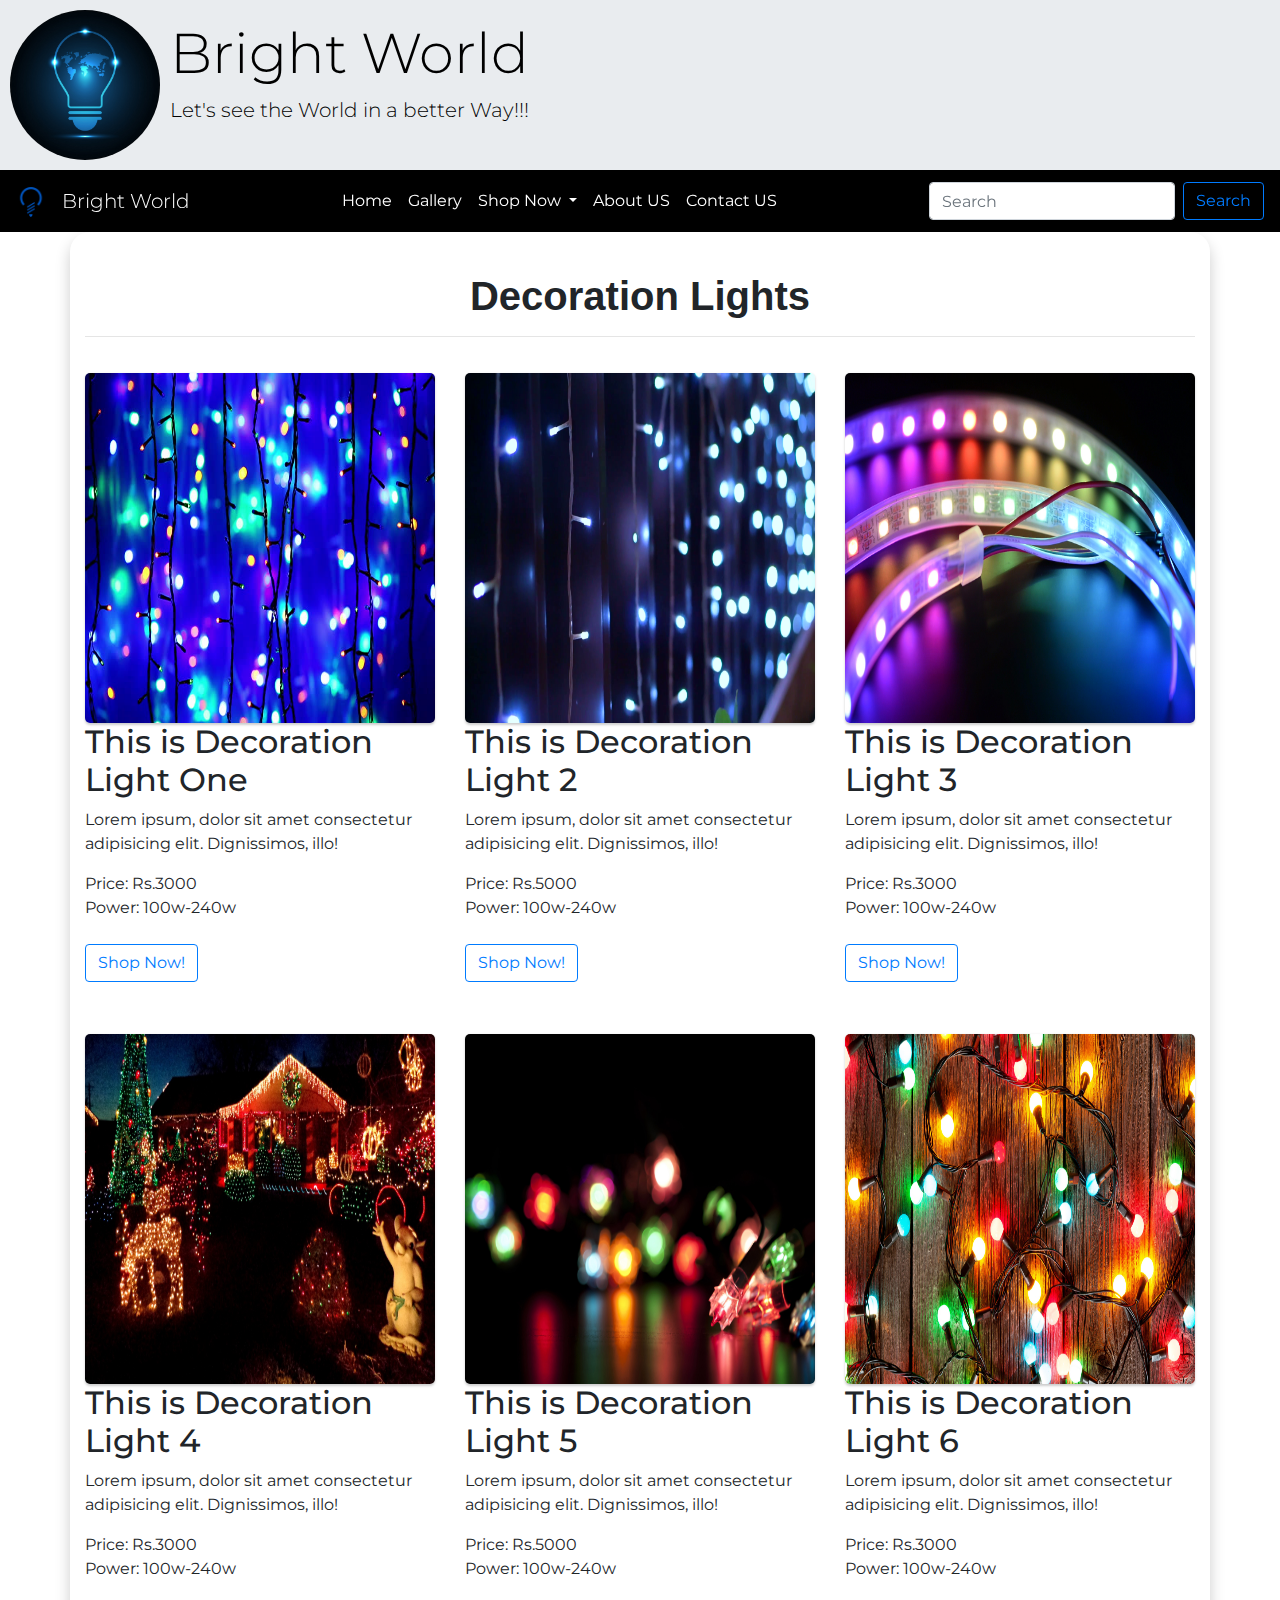
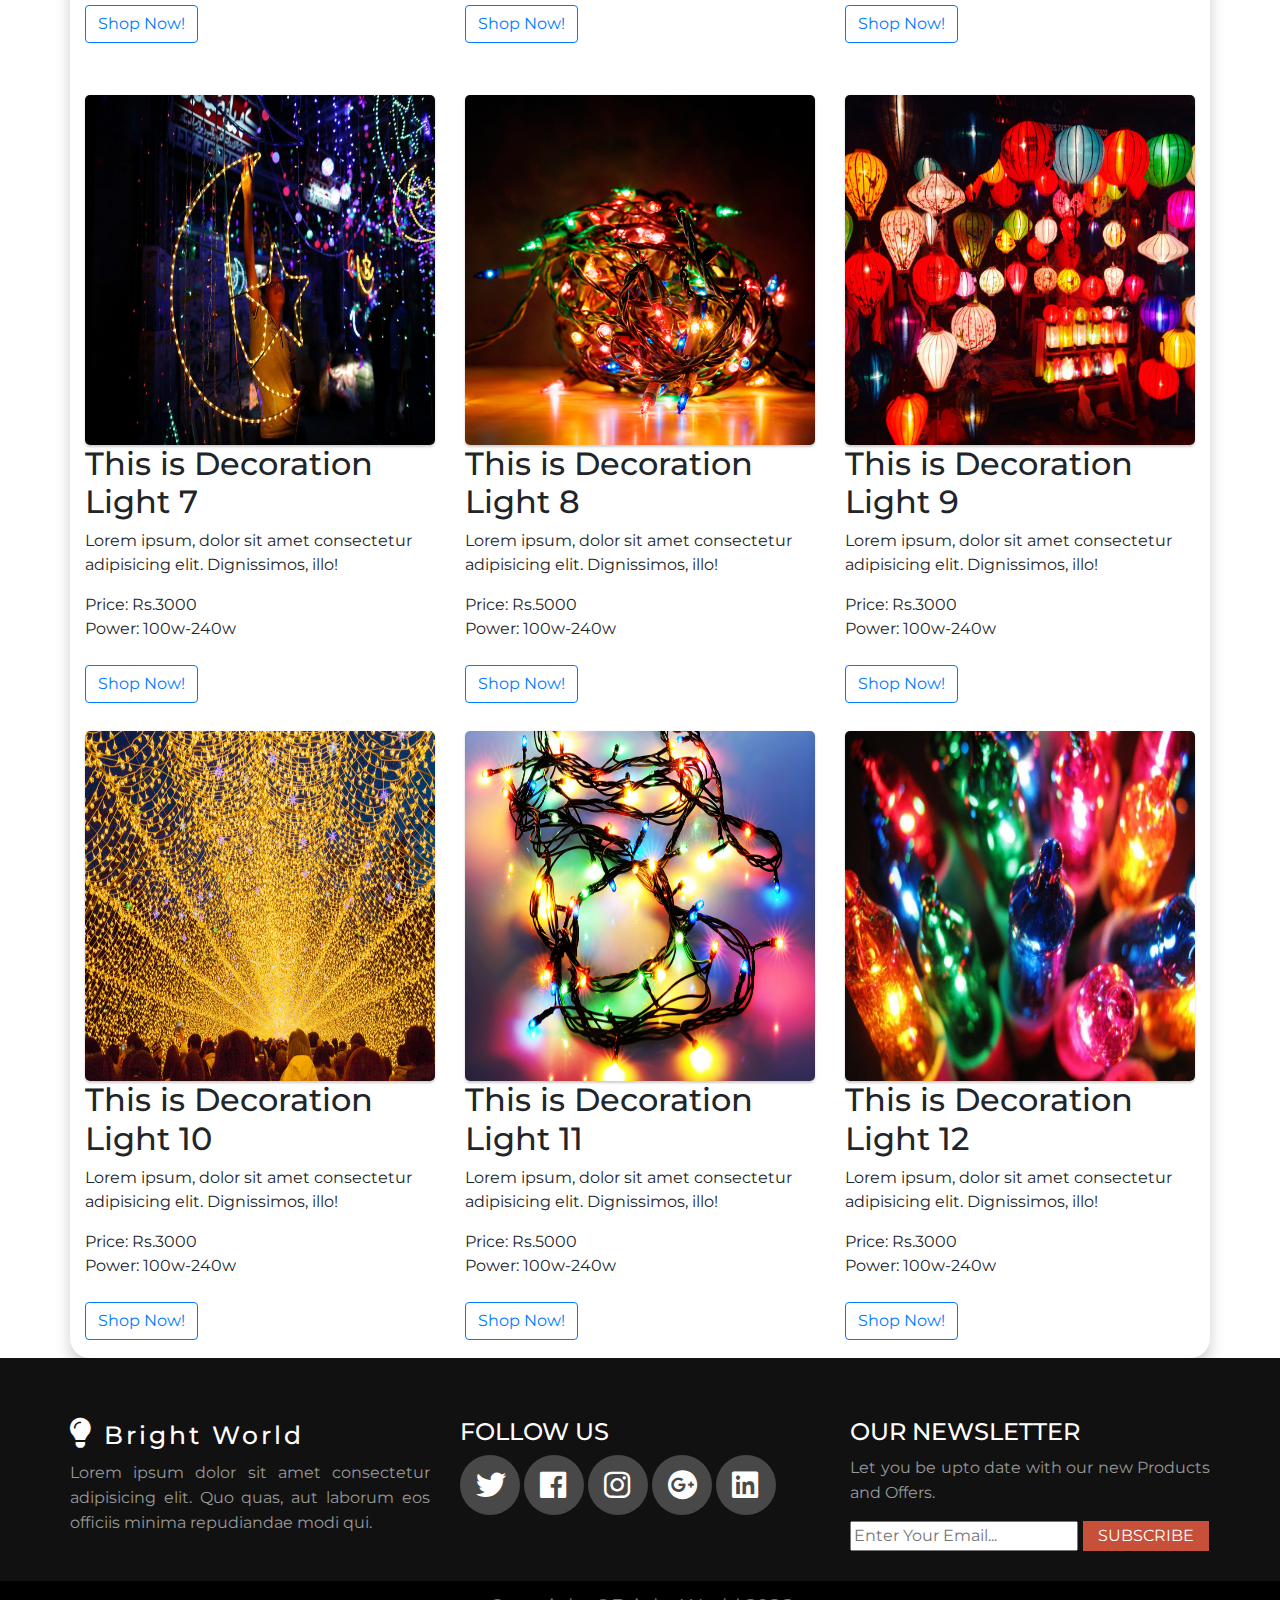
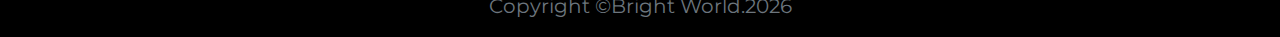
<file: decorationLights.html>
<!DOCTYPE html>
<html lang="en">
<head>
    <meta charset="UTF-8">
    <meta name="viewport" content="width=device-width, initial-scale=1.0">
    <meta http-equiv="X-UA-Compatible" content="ie=edge">
    <title>Decoration Lights &mdash; Bright World</title>
    <script src="./jQuery/jquery-3.4.1.js"></script>
    <link rel="stylesheet" href="./bootstrap/css/bootstrap.min.css">
    <script src="./bootstrap/js/bootstrap.min.js"></script>
    <link rel="stylesheet" href="./CSS/mylayout.css">
    <link rel="stylesheet" href="./CSS/decorationlights.css">
    <link rel="icon" href="./img/icon.png">
    <link rel="stylesheet" href="./fontawesome-free-5.6.3-web/css/all.min.css">
</head>
<body>

<!-- start of the Header of the Page -->
<div class="container-fluid"  style="margin-bottom:0px;">
    <img src="./img/logo.jpg" alt="Bright World" class="logo float-left">
    <h1 class="display-4 slogan headersizetochange">Bright World</h1>
    <p class="lead slogan parasizetochange">Let's see the World in a better Way!!!</p>
</div>

<nav class="navbar navbar-expand-md sticky-top menu navbar-dark">
    <a class="navbar-brand" href="#"><img src="./img/icon.png" alt="" class="mylogo"></a>
    <span class="navbar-text lead tohide">Bright World</span>
    <button class="navbar-toggler" type="button" data-toggle="collapse" data-target="#navbarSupportedContent" aria-controls="navbarSupportedContent" aria-expanded="false" aria-label="Toggle navigation">
      <span class="navbar-toggler-icon"></span>
    </button>
  
    <div class="collapse navbar-collapse" id="navbarSupportedContent">
      <ul class="navbar-nav mx-auto">
        <li class="nav-item"><a class="nav-link" href="index.html">Home</a></li>
        <li class="nav-item"><a class="nav-link" href="gallery.html">Gallery</a></li>
        <li class="nav-item dropdown">
            <a class="nav-link dropdown-toggle" href="#" id="navbarDropdown" role="button" data-toggle="dropdown" aria-haspopup="true" aria-expanded="false">
            Shop Now
          </a>
          <div class="dropdown-menu" aria-labelledby="navbarDropdown">
            <a class="dropdown-item" href="./LED.html">LEDs</a>
            <a class="dropdown-item" href="./bulbs.html">Bulbs</a>
            <div class="dropdown-divider"></div>
            <a class="dropdown-item" href="./spotLights.html">Spot Lights</a>
            <a class="dropdown-item active" href="./decorationLights.html">Decoration Lights</a>
            <a class="dropdown-item" href="./smartLights.html">Smart Lights</a>
          </div>
        </li>
        <li class="nav-item"><a class="nav-link" href="aboutus.html">About US</a></li>
        <li class="nav-item"><a class="nav-link" href="contactus.html">Contact US</a></li>
      </ul>
      <form class="form-inline my-2 my-lg-0">
        <input class="form-control mr-sm-2 sizedec" type="search" placeholder="Search" aria-label="Search">
        <button class="btn btn-outline-primary my-2 my-sm-0 sizedec" type="submit">Search</button>
      </form>
    </div>
</nav>
<!-- end of the Header of the Page -->
    

<!-- Start of the decoration lights section -->


<div class="decoration-section">
  <div class="container">
    <div class="row">
      <div class="col-12 text-center">
        <h1>Decoration Lights</h1>
        <hr>
      </div>
    </div>
    <div class="row">
      <div class="col-md-4">
        <div class="card">
          <a href="./img/decoration lights/decoration (1).jpg" class="image-anchor" target="blank">
          <img src="./img/decoration lights/decoration (1).jpg" alt="" class="img-fluid">
          </a>
        </div>
        <div class="description">
          <h2>This is Decoration Light One</h2>
          <p>Lorem ipsum, dolor sit amet consectetur adipisicing elit. Dignissimos, illo!</p>
          <p>Price: Rs.3000 <br> Power: 100w-240w</p>
          <button class="btn btn-outline-primary my-2" data-toggle="modal" data-target="#myModal">Shop Now!</button>
        </div>
      </div>
      <div class="col-md-4">
          <div class="card">
            <a href="./img/decoration lights/decoration (1).png" class="image-anchor" target="blank">
            <img src="./img/decoration lights/decoration (1).png" alt="" class="img-fluid">
            </a>
          </div>
          <div class="description">
            <h2>This is Decoration Light 2</h2>
            <p>Lorem ipsum, dolor sit amet consectetur adipisicing elit. Dignissimos, illo!</p>
            <p>Price: Rs.5000 <br> Power: 100w-240w</p>
            <button class="btn btn-outline-primary my-2" data-toggle="modal" data-target="#myModal">Shop Now!</button>
          </div>
        </div>
        <div class="col-md-4">
            <div class="card">
              <a href="./img/decoration lights/decoration (2).jpg" class="image-anchor" target="blank">
              <img src="./img/decoration lights/decoration (2).jpg" alt="" class="img-fluid">
              </a>
            </div>
            <div class="description">
              <h2>This is Decoration Light 3</h2>
              <p>Lorem ipsum, dolor sit amet consectetur adipisicing elit. Dignissimos, illo!</p>
              <p>Price: Rs.3000 <br> Power: 100w-240w</p>
              <button class="btn btn-outline-primary my-2" data-toggle="modal" data-target="#myModal">Shop Now!</button>
            </div>
        </div>
    </div>
    <br>
    <div class="row">
        <div class="col-md-4">
          <div class="card">
            <a href="./img/decoration lights/decoration (3).jpg" class="image-anchor" target="blank">
            <img src="./img/decoration lights/decoration (3).jpg" alt="" class="img-fluid">
            </a>
          </div>
          <div class="description">
            <h2>This is Decoration Light 4</h2>
            <p>Lorem ipsum, dolor sit amet consectetur adipisicing elit. Dignissimos, illo!</p>
            <p>Price: Rs.3000 <br> Power: 100w-240w</p>
            <button class="btn btn-outline-primary my-2" data-toggle="modal" data-target="#myModal">Shop Now!</button>
          </div>
        </div>
        <div class="col-md-4">
            <div class="card">
              <a href="./img/decoration lights/decoration (4).jpg" class="image-anchor" target="blank">
              <img src="./img/decoration lights/decoration (4).jpg" alt="" class="img-fluid">
              </a>
            </div>
            <div class="description">
              <h2>This is Decoration Light 5</h2>
              <p>Lorem ipsum, dolor sit amet consectetur adipisicing elit. Dignissimos, illo!</p>
              <p>Price: Rs.5000 <br> Power: 100w-240w</p>
              <button class="btn btn-outline-primary my-2" data-toggle="modal" data-target="#myModal">Shop Now!</button>
            </div>
          </div>
          <div class="col-md-4">
              <div class="card">
                <a href="./img/decoration lights/decoration (5).jpg" class="image-anchor" target="blank">
                <img src="./img/decoration lights/decoration (5).jpg" alt="" class="img-fluid">
                </a>
              </div>
              <div class="description">
                <h2>This is Decoration Light 6</h2>
                <p>Lorem ipsum, dolor sit amet consectetur adipisicing elit. Dignissimos, illo!</p>
                <p>Price: Rs.3000 <br> Power: 100w-240w</p>
                <button class="btn btn-outline-primary my-2" data-toggle="modal" data-target="#myModal">Shop Now!</button>
              </div>
          </div>
      </div>
      <br>
    <div class="row">
        <div class="col-md-4">
          <div class="card">
            <a href="./img/decoration lights/decoration (6).jpg" class="image-anchor" target="blank">
            <img src="./img/decoration lights/decoration (6).jpg" alt="" class="img-fluid">
            </a>
          </div>
          <div class="description">
            <h2>This is Decoration Light 7</h2>
            <p>Lorem ipsum, dolor sit amet consectetur adipisicing elit. Dignissimos, illo!</p>
            <p>Price: Rs.3000 <br> Power: 100w-240w</p>
            <button class="btn btn-outline-primary my-2" data-toggle="modal" data-target="#myModal">Shop Now!</button>
          </div>
        </div>
        <div class="col-md-4">
            <div class="card">
              <a href="./img/decoration lights/decoration (7).jpg" class="image-anchor" target="blank">
              <img src="./img/decoration lights/decoration (7).jpg" alt="" class="img-fluid">
              </a>
            </div>
            <div class="description">
              <h2>This is Decoration Light 8</h2>
              <p>Lorem ipsum, dolor sit amet consectetur adipisicing elit. Dignissimos, illo!</p>
              <p>Price: Rs.5000 <br> Power: 100w-240w</p>
              <button class="btn btn-outline-primary my-2" data-toggle="modal" data-target="#myModal">Shop Now!</button>
            </div>
          </div>
          <div class="col-md-4">
              <div class="card">
                <a href="./img/decoration lights/decoration (8).jpg" class="image-anchor" target="blank">
                <img src="./img/decoration lights/decoration (8).jpg" alt="" class="img-fluid">
                </a>
              </div>
              <div class="description">
                <h2>This is Decoration Light 9</h2>
                <p>Lorem ipsum, dolor sit amet consectetur adipisicing elit. Dignissimos, illo!</p>
                <p>Price: Rs.3000 <br> Power: 100w-240w</p>
                <button class="btn btn-outline-primary my-2" data-toggle="modal" data-target="#myModal">Shop Now!</button>
              </div>
          </div>
      </div>
      <div class="row">
        <div class="col-md-4">
          <div class="card">
            <a href="./img/decoration lights/decoration (9).jpg" class="image-anchor" target="blank">
            <img src="./img/decoration lights/decoration (9).jpg" alt="" class="img-fluid">
            </a>
          </div>
          <div class="description">
            <h2>This is Decoration Light 10</h2>
            <p>Lorem ipsum, dolor sit amet consectetur adipisicing elit. Dignissimos, illo!</p>
            <p>Price: Rs.3000 <br> Power: 100w-240w</p>
            <button class="btn btn-outline-primary my-2" data-toggle="modal" data-target="#myModal">Shop Now!</button>
          </div>
        </div>
        <div class="col-md-4">
            <div class="card">
              <a href="./img/decoration lights/decoration (10).jpg" class="image-anchor" target="blank">
              <img src="./img/decoration lights/decoration (10).jpg" alt="" class="img-fluid">
              </a>
            </div>
            <div class="description">
              <h2>This is Decoration Light 11</h2>
              <p>Lorem ipsum, dolor sit amet consectetur adipisicing elit. Dignissimos, illo!</p>
              <p>Price: Rs.5000 <br> Power: 100w-240w</p>
              <button class="btn btn-outline-primary my-2" data-toggle="modal" data-target="#myModal">Shop Now!</button>
            </div>
          </div>
          <div class="col-md-4">
              <div class="card">
                <a href="./img/decoration lights/decoration (11).jpg" class="image-anchor" target="blank">
                <img src="./img/decoration lights/decoration (11).jpg" alt="" class="img-fluid">
                </a>
              </div>
              <div class="description">
                <h2>This is Decoration Light 12</h2>
                <p>Lorem ipsum, dolor sit amet consectetur adipisicing elit. Dignissimos, illo!</p>
                <p>Price: Rs.3000 <br> Power: 100w-240w</p>
                <button class="btn btn-outline-primary my-2" data-toggle="modal" data-target="#myModal">Shop Now!</button>
              </div>
          </div>
      </div>


      <div class="modal fade" id="myModal">
        <div class="modal-dialog modal-dialog-centered">
          <div class="modal-content">
          
            <!-- Modal Header -->
            <div class="modal-header">
              <h4 class="modal-title">Shop Now!!!</h4>
              <button type="button" class="close" data-dismiss="modal">&times;</button>
            </div>
            
            <!-- Modal body -->
            <div class="modal-body">
                <form action="">
                  <div class="form-group">
                    <p>Lorem ipsum dolor sit amet consectetur adipisicing elit. Nesciunt, blanditiis alias ad molestiae mollitia quibusdam.</p>
                  </div>
                  <div class="form-group">
                    <h4 style="color: black;">In Stock.</h4>
                    <select>
                      <option value="1">1</option>
                      <option value="2">2</option>
                      <option value="3">3</option>
                      <option value="4">4</option>
                      <option value="5">5</option>
                    </select>
                  </div>
                  
                    <button type="submit" class="btn btn-primary" onclick="myFunction()">Buy Now</button>
                </form>
            </div>
            
            <!-- Modal footer -->
            <div class="modal-footer">
              <button type="button" class="btn btn-secondary" data-dismiss="modal">Close</button>
            </div>            
          </div>
        </div>
      </div>

  </div>
</div>


<!-- End of the decoration lights section -->





  <!-- Start of the footer of the page -->
  <footer class="footer">
    <div class="footer-top">
      <div class="mycontainer">
        <div class="row footer-row">
          <div class="col-lg-4 col-md-6 footer-info">
            <a href="#" class="logoanchor"><h3><i class="fa fa-lightbulb logoicon"></i> Bright World</h3></a>
            <p>Lorem ipsum dolor sit amet consectetur adipisicing elit. Quo quas, aut laborum eos officiis minima repudiandae modi qui.</p>
          </div>
          <div class="col-lg-4 col-md-6 footer-contacts">
            <h4>Follow Us</h4>
            <a href="#" class="twitter"><i class="fab fa-twitter"></i></a>
            <a href="#" class="facebook"><i class="fab fa-facebook"></i></a>
            <a href="#" class="instagram"><i class="fab fa-instagram"></i></a>
            <a href="" class="google-plus"><i class="fab fa-google-plus"></i></a>
            <a href="" class="linkedin"><i class="fab fa-linkedin"></i></a>
          </div>
          <div class="col-lg-4 col-md-6 footer-newsletter">
            <h4>Our Newsletter</h4>
            <p>Let you be upto date with our new Products and Offers.</p>
            <form action="" method="POST">
              <input type="email" name="email" placeholder="Enter Your Email..."><input type="submit" value="Subscribe">
            </form>
          </div>
        </div>
      </div>
    </div>
    <p class="copyright text-muted text-center">Copyright &copy;Bright World.<script>document.write( new Date().getFullYear() );</script></p>
  </footer>
  <!-- End of the footer of the page -->

</body>
<script>
  function myFunction(){
    alert("Purchased Successful!!!")
  }
  </script>
</html>
</file>
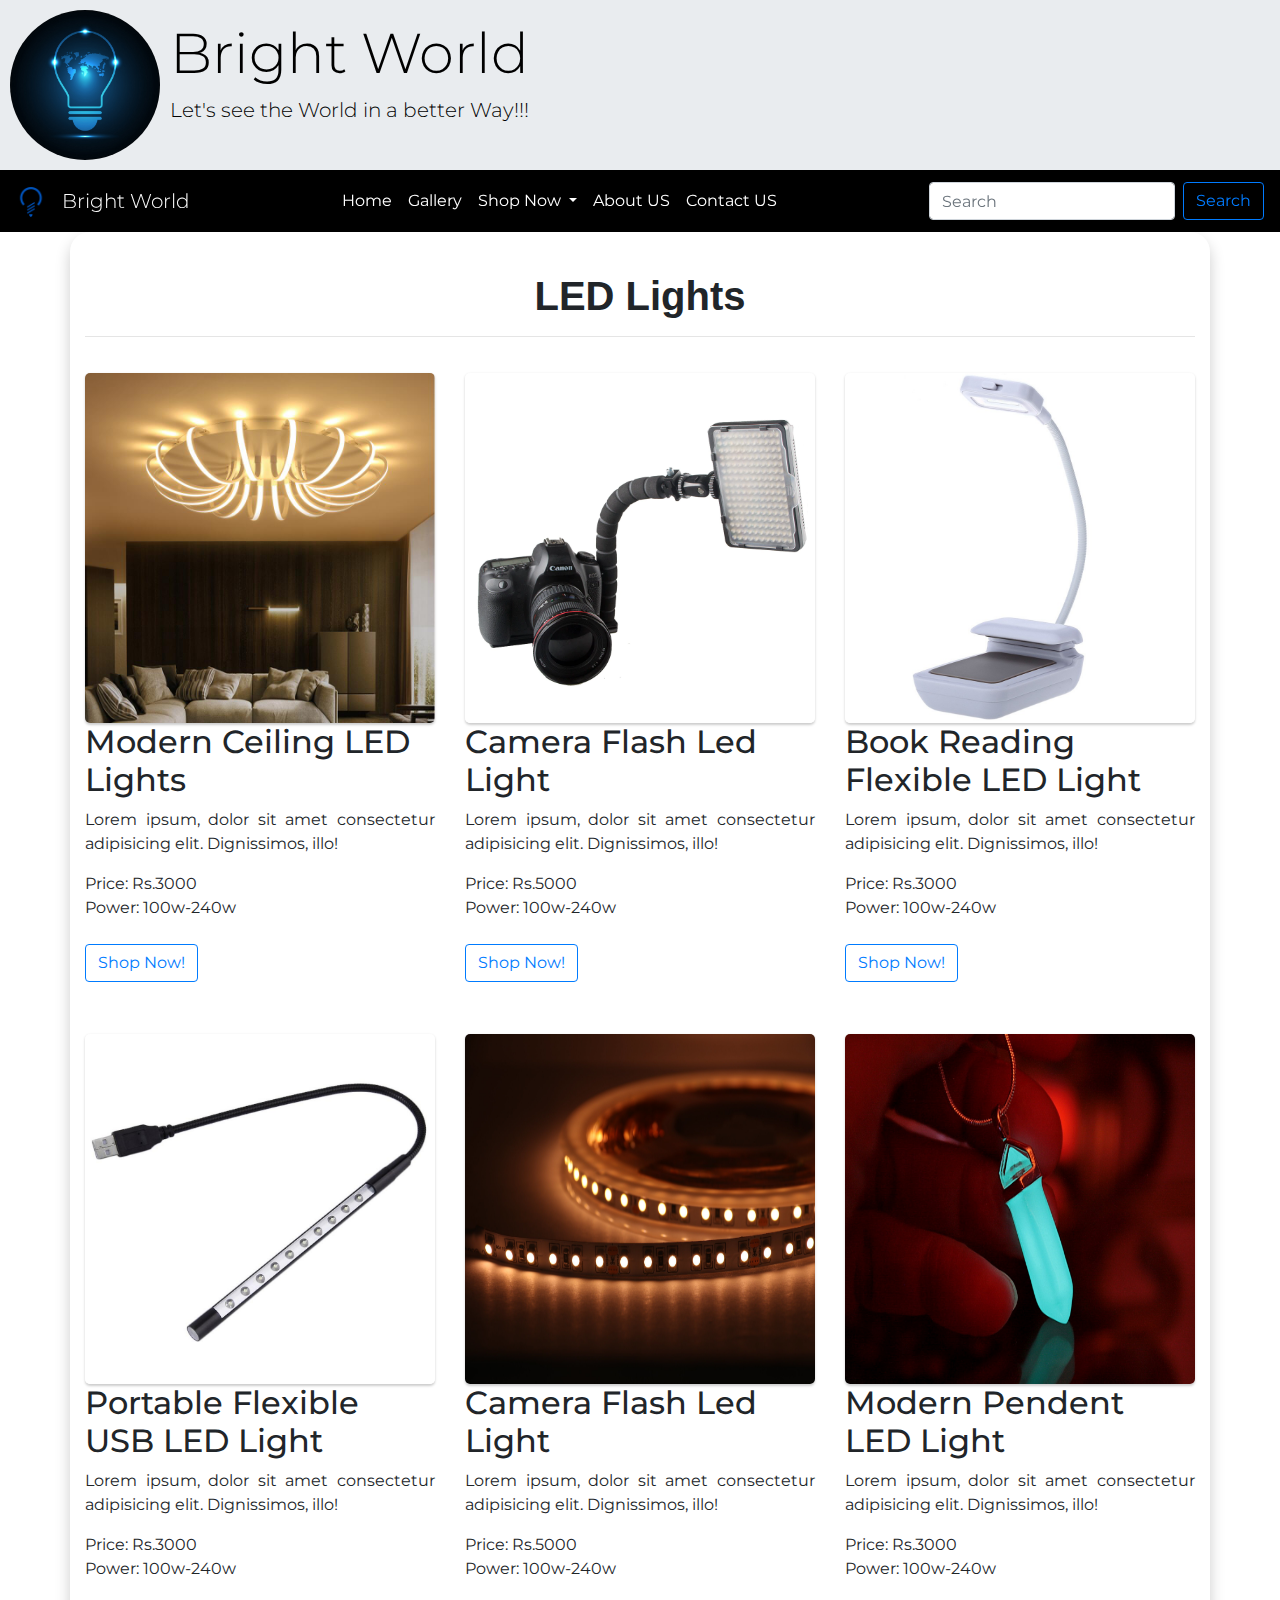
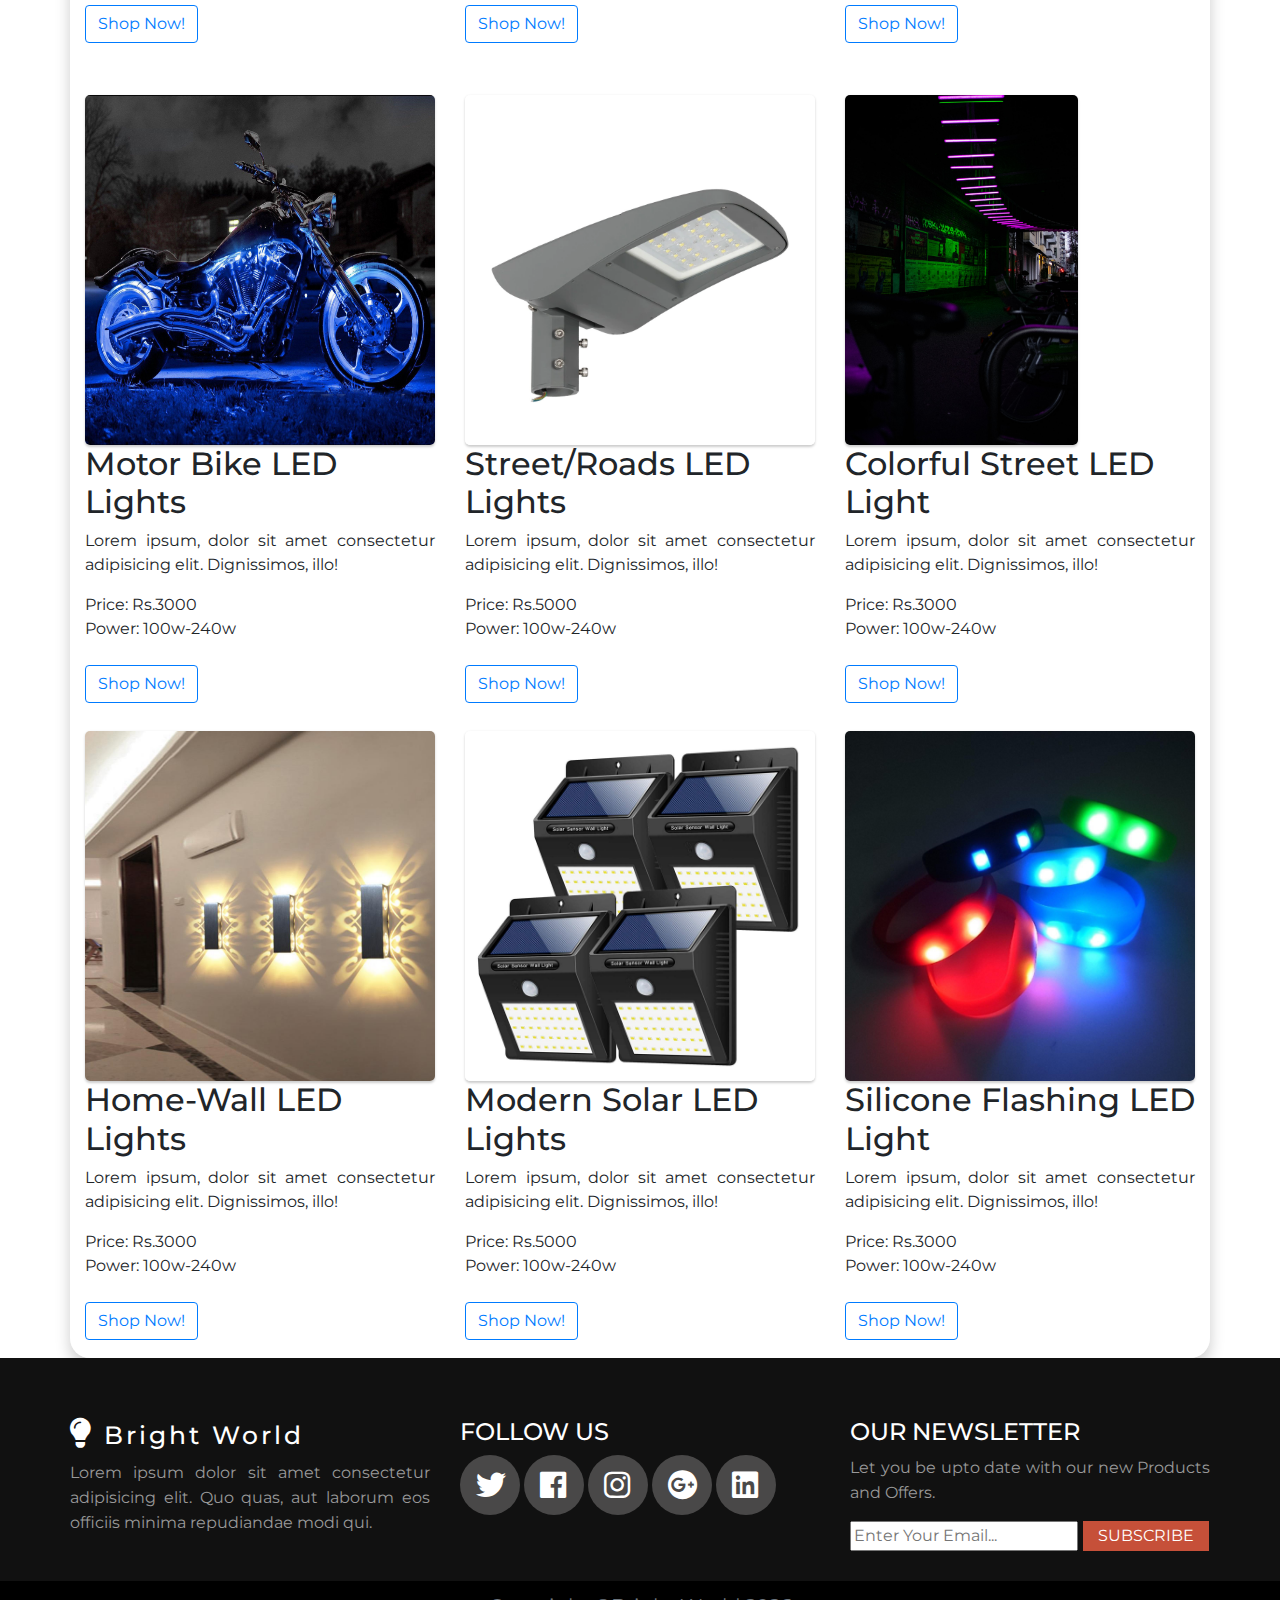
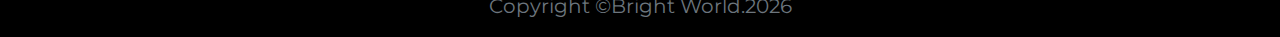
<file: LED.html>
<!DOCTYPE html>
<html lang="en">
<head>
    <meta charset="UTF-8">
    <meta name="viewport" content="width=device-width, initial-scale=1.0">
    <meta http-equiv="X-UA-Compatible" content="ie=edge">
    <title>LEDs &mdash; Bright World</title>
    <script src="./jQuery/jquery-3.4.1.js"></script>
    <link rel="stylesheet" href="./bootstrap/css/bootstrap.min.css">
    <script src="./bootstrap/js/bootstrap.min.js"></script>
    <link rel="stylesheet" href="./CSS/mylayout.css">
    <link rel="stylesheet" href="./CSS/LED.css">
    <link rel="icon" href="./img/icon.png">
    <link rel="stylesheet" href="./fontawesome-free-5.6.3-web/css/all.min.css"> 
</head>
<body>

<!-- start of the Header of the Page -->
<div class="container-fluid"  style="margin-bottom:0px;">
    <img src="./img/logo.jpg" alt="Bright World" class="logo float-left">
    <h1 class="display-4 slogan headersizetochange">Bright World</h1>
    <p class="lead slogan parasizetochange">Let's see the World in a better Way!!!</p>
</div>

<nav class="navbar navbar-expand-md sticky-top menu navbar-dark">
    <a class="navbar-brand" href="#"><img src="./img/icon.png" alt="" class="mylogo"></a>
    <span class="navbar-text lead tohide">Bright World</span>
    <button class="navbar-toggler" type="button" data-toggle="collapse" data-target="#navbarSupportedContent" aria-controls="navbarSupportedContent" aria-expanded="false" aria-label="Toggle navigation">
      <span class="navbar-toggler-icon"></span>
    </button>
  
    <div class="collapse navbar-collapse" id="navbarSupportedContent">
      <ul class="navbar-nav mx-auto">
        <li class="nav-item"><a class="nav-link" href="index.html">Home</a></li>
        <li class="nav-item"><a class="nav-link" href="gallery.html">Gallery</a></li>
        <li class="nav-item dropdown">
            <a class="nav-link dropdown-toggle" href="#" id="navbarDropdown" role="button" data-toggle="dropdown" aria-haspopup="true" aria-expanded="false">
            Shop Now
          </a>
          <div class="dropdown-menu" aria-labelledby="navbarDropdown">
            <a class="dropdown-item active" href="./LED.html">LEDs</a>
            <a class="dropdown-item" href="./bulbs.html">Bulbs</a>
            <div class="dropdown-divider"></div>
            <a class="dropdown-item" href="./spotLights.html">Spot Lights</a>
            <a class="dropdown-item" href="./decorationLights.html">Decoration Lights</a>
            <a class="dropdown-item" href="./smartLights.html">Smart Lights</a>
          </div>
        </li>
        <li class="nav-item"><a class="nav-link" href="aboutus.html">About US</a></li>
        <li class="nav-item"><a class="nav-link" href="contactus.html">Contact US</a></li>
      </ul>
      <form class="form-inline my-2 my-lg-0">
        <input class="form-control mr-sm-2 sizedec" type="search" placeholder="Search" aria-label="Search">
        <button class="btn btn-outline-primary my-2 my-sm-0 sizedec" type="submit">Search</button>
      </form>
    </div>
</nav>
<!-- end of the Header of the Page -->
    


<!-- Start of the LED Section -->

<div class="led-section">
  <div class="container">
    <div class="row">
      <div class="col-12 text-center">
        <h1>LED Lights</h1>
        <hr>
      </div>
    </div>
    <div class="row">
      <div class="col-md-4">
        <div class="card">
          <a href="./img/LED/modern-Ceiling-Lights-luces-del-techo-luminarias-living-room-fittings-lighting-bedroom-Dining-Room-lamp-home.jpg" class="image-anchor" target="blank">
          <img src="./img/LED/modern-Ceiling-Lights-luces-del-techo-luminarias-living-room-fittings-lighting-bedroom-Dining-Room-lamp-home.jpg" alt="modern-Ceiling-Lights-luces-del-techo-luminarias-living-room-fittings-lighting-bedroom-Dining-Room-lamp-home" class="img-fluid">
          </a>
        </div>
        <div class="description">
          <h2>Modern Ceiling LED Lights</h2>
          <p>Lorem ipsum, dolor sit amet consectetur adipisicing elit. Dignissimos, illo!</p>
          <p>Price: Rs.3000 <br> Power: 100w-240w</p>
          <button class="btn btn-outline-primary my-2" data-toggle="modal" data-target="#myModal">Shop Now!</button>
        </div>
      </div>
      <div class="col-md-4">
          <div class="card">
            <a href="./img/LED/L-shaped-Bracket-Flexible-Arm-SLR-Camera-Hot-Shoe-Flash-Mount-Adapter-Camera-Flash-Led-Light.jpg" class="image-anchor" target="blank">
            <img src="./img/LED/L-shaped-Bracket-Flexible-Arm-SLR-Camera-Hot-Shoe-Flash-Mount-Adapter-Camera-Flash-Led-Light.jpg" alt="L-shaped-Bracket-Flexible-Arm-SLR-Camera-Hot-Shoe-Flash-Mount-Adapter-Camera-Flash-Led-Light" class="img-fluid">
            </a>
          </div>
          <div class="description">
            <h2>Camera Flash Led Light</h2>
            <p>Lorem ipsum, dolor sit amet consectetur adipisicing elit. Dignissimos, illo!</p>
            <p>Price: Rs.5000 <br> Power: 100w-240w</p>
            <button class="btn btn-outline-primary my-2" data-toggle="modal" data-target="#myModal">Shop Now!</button>
          </div>
        </div>
        <div class="col-md-4">
            <div class="card">
              <a href="./img/LED/Mini Clip-on Flexible LED Light Book Reading Lamp.jpg" class="image-anchor"  target="blank">
              <img src="./img/LED/Mini Clip-on Flexible LED Light Book Reading Lamp.jpg" alt="Mini Clip-on Flexible LED Light Book Reading Lamp" class="img-fluid">
              </a>
            </div>
            <div class="description">
              <h2>Book Reading Flexible LED Light</h2>
              <p>Lorem ipsum, dolor sit amet consectetur adipisicing elit. Dignissimos, illo!</p>
              <p>Price: Rs.3000 <br> Power: 100w-240w</p>
              <button class="btn btn-outline-primary my-2"  data-toggle="modal" data-target="#myModal">Shop Now!</button>
            </div>
        </div>
    </div>
    <br>
    <div class="row">
        <div class="col-md-4">
          <div class="card">
            <a href="./img/LED/Mini USB LED Light Portable Flexible Led Lamp-Black.jpg" class="image-anchor" target="blank">
            <img src="./img/LED/Mini USB LED Light Portable Flexible Led Lamp-Black.jpg" alt="Mini USB LED Light Portable Flexible Led Lamp-Black" class="img-fluid">
            </a>
          </div>
          <div class="description">
            <h2>Portable Flexible USB LED Light</h2>
            <p>Lorem ipsum, dolor sit amet consectetur adipisicing elit. Dignissimos, illo!</p>
            <p>Price: Rs.3000 <br> Power: 100w-240w</p>
            <button class="btn btn-outline-primary my-2" data-toggle="modal" data-target="#myModal">Shop Now!</button>
          </div>
        </div>
        <div class="col-md-4">
            <div class="card">
              <a href="./img/LED/New-Series-High-Lumen-SMD3528-Rope-Light-Flexible-LED-Strip-Lighting-with-180lm-W.jpg" class="image-anchor" target="blank">
              <img src="./img/LED/New-Series-High-Lumen-SMD3528-Rope-Light-Flexible-LED-Strip-Lighting-with-180lm-W.jpg" alt="New-Series-High-Lumen-SMD3528-Rope-Light-Flexible-LED-Strip-Lighting-with-180lm-W" class="img-fluid">
              </a>
            </div>
            <div class="description">
              <h2>Camera Flash Led Light</h2>
              <p>Lorem ipsum, dolor sit amet consectetur adipisicing elit. Dignissimos, illo!</p>
              <p>Price: Rs.5000 <br> Power: 100w-240w</p>
              <button class="btn btn-outline-primary my-2" data-toggle="modal" data-target="#myModal">Shop Now!</button>
            </div>
          </div>
          <div class="col-md-4">
              <div class="card">
                <a href="./img/LED/led pendent.jpeg" class="image-anchor" target="blank">
                <img src="./img/LED/led pendent.jpeg" alt="Pendent LED Light" class="img-fluid">
                </a>
              </div>
              <div class="description">
                <h2>Modern Pendent LED Light</h2>
                <p>Lorem ipsum, dolor sit amet consectetur adipisicing elit. Dignissimos, illo!</p>
                <p>Price: Rs.3000 <br> Power: 100w-240w</p>
                <button class="btn btn-outline-primary my-2" data-toggle="modal" data-target="#myModal">Shop Now!</button>
              </div>
          </div>
      </div>
      <br>
    <div class="row">
        <div class="col-md-4">
          <div class="card">
            <a href="./img/LED/led lights for bikes.jpg" class="image-anchor" target="blank">
            <img src="./img/LED/led lights for bikes.jpg" alt="LED Lights for Bikes" class="img-fluid">
            </a>
          </div>
          <div class="description">
            <h2>Motor Bike LED Lights </h2>
            <p>Lorem ipsum, dolor sit amet consectetur adipisicing elit. Dignissimos, illo!</p>
            <p>Price: Rs.3000 <br> Power: 100w-240w</p>
            <button class="btn btn-outline-primary my-2" data-toggle="modal" data-target="#myModal">Shop Now!</button>
          </div>
        </div>
        <div class="col-md-4">
            <div class="card">
              <a href="./img/LED/led street light.jpg" class="image-anchor" target="blank">
              <img src="./img/LED/led street light.jpg" alt="Street LED Lights" class="img-fluid">
              </a>
            </div>
            <div class="description">
              <h2>Street/Roads LED Lights</h2>
              <p>Lorem ipsum, dolor sit amet consectetur adipisicing elit. Dignissimos, illo!</p>
              <p>Price: Rs.5000 <br> Power: 100w-240w</p>
              <button class="btn btn-outline-primary my-2" data-toggle="modal" data-target="#myModal">Shop Now!</button>
            </div>
          </div>
          <div class="col-md-4">
              <div class="card">
                <a href="./img/LED/photo-1549359139-565694fd8c73.jpg" class="image-anchor" target="blank">
                <img src="./img/LED/photo-1549359139-565694fd8c73.jpg" alt="Pendent LED Light" class="img-fluid">
                </a>
              </div>
              <div class="description">
                <h2>Colorful Street LED Light</h2>
                <p>Lorem ipsum, dolor sit amet consectetur adipisicing elit. Dignissimos, illo!</p>
                <p>Price: Rs.3000 <br> Power: 100w-240w</p>
                <button class="btn btn-outline-primary my-2" data-toggle="modal" data-target="#myModal">Shop Now!</button>
              </div>
          </div>
      </div>
      <div class="row">
        <div class="col-md-4">
          <div class="card">
            <a href="./img/LED/wall led.jpg" class="image-anchor" target="blank">
            <img src="./img/LED/wall led.jpg" alt="LED Lights for Bikes" class="img-fluid">
            </a>
          </div>
          <div class="description">
            <h2>Home-Wall LED Lights </h2>
            <p>Lorem ipsum, dolor sit amet consectetur adipisicing elit. Dignissimos, illo!</p>
            <p>Price: Rs.3000 <br> Power: 100w-240w</p>
            <button class="btn btn-outline-primary my-2" data-toggle="modal" data-target="#myModal">Shop Now!</button>
          </div>
        </div>
        <div class="col-md-4">
            <div class="card">
              <a href="./img/LED/solar led.jpg" class="image-anchor" target="blank">
              <img src="./img/LED/solar led.jpg" alt="Street LED Lights" class="img-fluid">
              </a>
            </div>
            <div class="description">
              <h2>Modern Solar LED Lights</h2>
              <p>Lorem ipsum, dolor sit amet consectetur adipisicing elit. Dignissimos, illo!</p>
              <p>Price: Rs.5000 <br> Power: 100w-240w</p>
              <button class="btn btn-outline-primary my-2" data-toggle="modal" data-target="#myModal">Shop Now!</button>
            </div>
          </div>
          <div class="col-md-4">
              <div class="card">
                <a href="./img/LED/silicone-flashing-led-shake-vibration-activated.jpg" class="image-anchor" target="blank">
                <img src="./img/LED/silicone-flashing-led-shake-vibration-activated.jpg" alt="Pendent LED Light" class="img-fluid">
                </a>
              </div>
              <div class="description">
                <h2>Silicone Flashing LED Light</h2>
                <p>Lorem ipsum, dolor sit amet consectetur adipisicing elit. Dignissimos, illo!</p>
                <p>Price: Rs.3000 <br> Power: 100w-240w</p>
                <button class="btn btn-outline-primary my-2" data-toggle="modal" data-target="#myModal">Shop Now!</button>
              </div>
          </div>
      </div>
      
      <div class="modal fade" id="myModal">
        <div class="modal-dialog modal-dialog-centered">
          <div class="modal-content">
          
            <!-- Modal Header -->
            <div class="modal-header">
              <h4 class="modal-title">Shop Now!!!</h4>
              <button type="button" class="close" data-dismiss="modal">&times;</button>
            </div>
            
            <!-- Modal body -->
            <div class="modal-body">
                <form action="">
                  <div class="form-group">
                    <p>Lorem ipsum dolor sit amet consectetur adipisicing elit. Nesciunt, blanditiis alias ad molestiae mollitia quibusdam.</p>
                  </div>
                  <div class="form-group">
                    <h4 style="color: black;">In Stock.</h4>
                    <select>
                      <option value="1">1</option>
                      <option value="2">2</option>
                      <option value="3">3</option>
                      <option value="4">4</option>
                      <option value="5">5</option>
                    </select>
                  </div>
                  
                    <button type="submit" class="btn btn-primary" onclick="myFunction()">Buy Now</button>
                </form>
            </div>
            
            <!-- Modal footer -->
            <div class="modal-footer">
              <button type="button" class="btn btn-secondary" data-dismiss="modal">Close</button>
            </div>            
          </div>
        </div>
      </div>
  </div>
</div>

<!-- End of the LED Section -->


  <!-- Start of the footer of the page -->
  <footer class="footer">
    <div class="footer-top">
      <div class="mycontainer">
        <div class="row footer-row">
          <div class="col-lg-4 col-md-6 footer-info">
            <a href="#" class="logoanchor"><h3><i class="fa fa-lightbulb logoicon"></i> Bright World</h3></a>
            <p>Lorem ipsum dolor sit amet consectetur adipisicing elit. Quo quas, aut laborum eos officiis minima repudiandae modi qui.</p>
          </div>
          <div class="col-lg-4 col-md-6 footer-contacts">
            <h4>Follow Us</h4>
            <a href="#" class="twitter"><i class="fab fa-twitter"></i></a>
            <a href="#" class="facebook"><i class="fab fa-facebook"></i></a>
            <a href="#" class="instagram"><i class="fab fa-instagram"></i></a>
            <a href="" class="google-plus"><i class="fab fa-google-plus"></i></a>
            <a href="" class="linkedin"><i class="fab fa-linkedin"></i></a>
          </div>
          <div class="col-lg-4 col-md-6 footer-newsletter">
            <h4>Our Newsletter</h4>
            <p>Let you be upto date with our new Products and Offers.</p>
            <form action="" method="POST">
              <input type="email" name="email" placeholder="Enter Your Email..."><input type="submit" value="Subscribe">
            </form>
          </div>
        </div>
      </div>
    </div>
    <p class="copyright text-muted text-center">Copyright &copy;Bright World.<script>document.write( new Date().getFullYear() );</script></p>
  </footer>
  <!-- End of the footer of the page -->

</body>
<script>
function myFunction(){
  alert("Purchased Successful!!!")
}
</script>
</html>
</file>
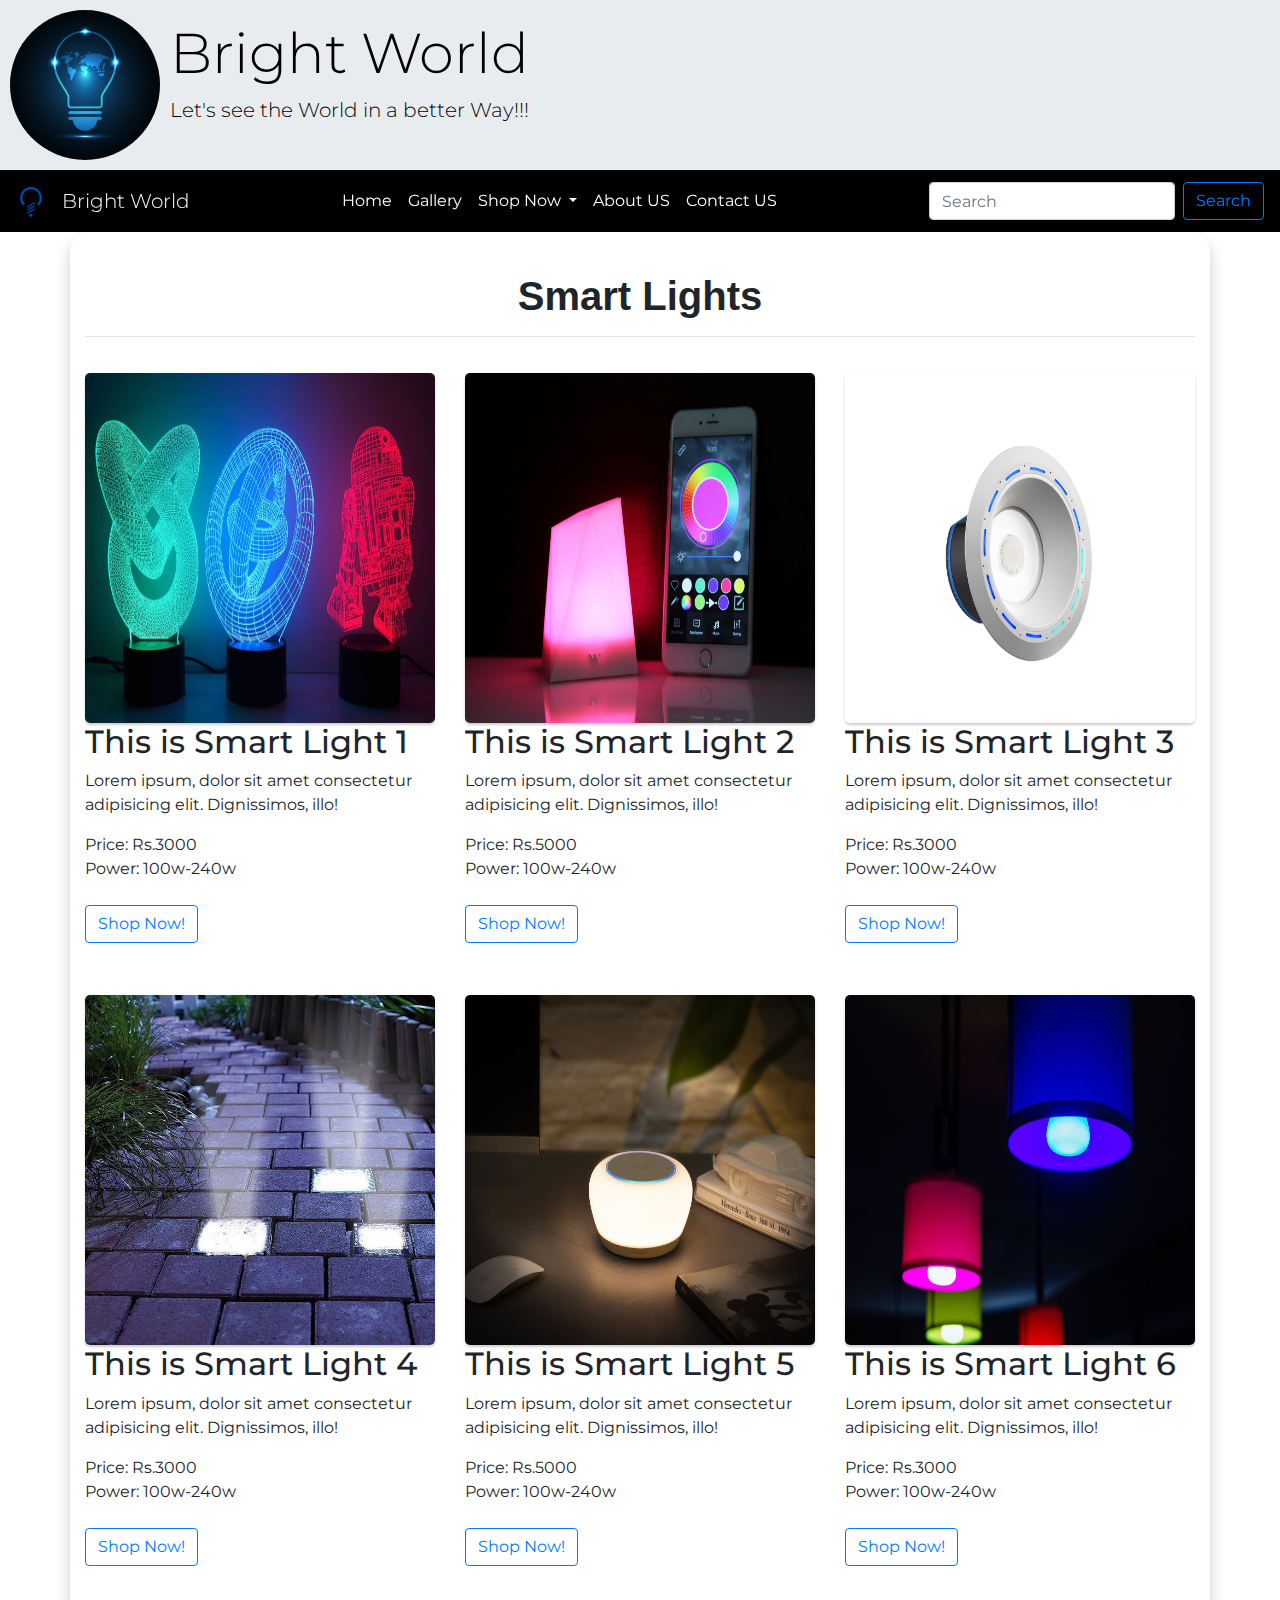
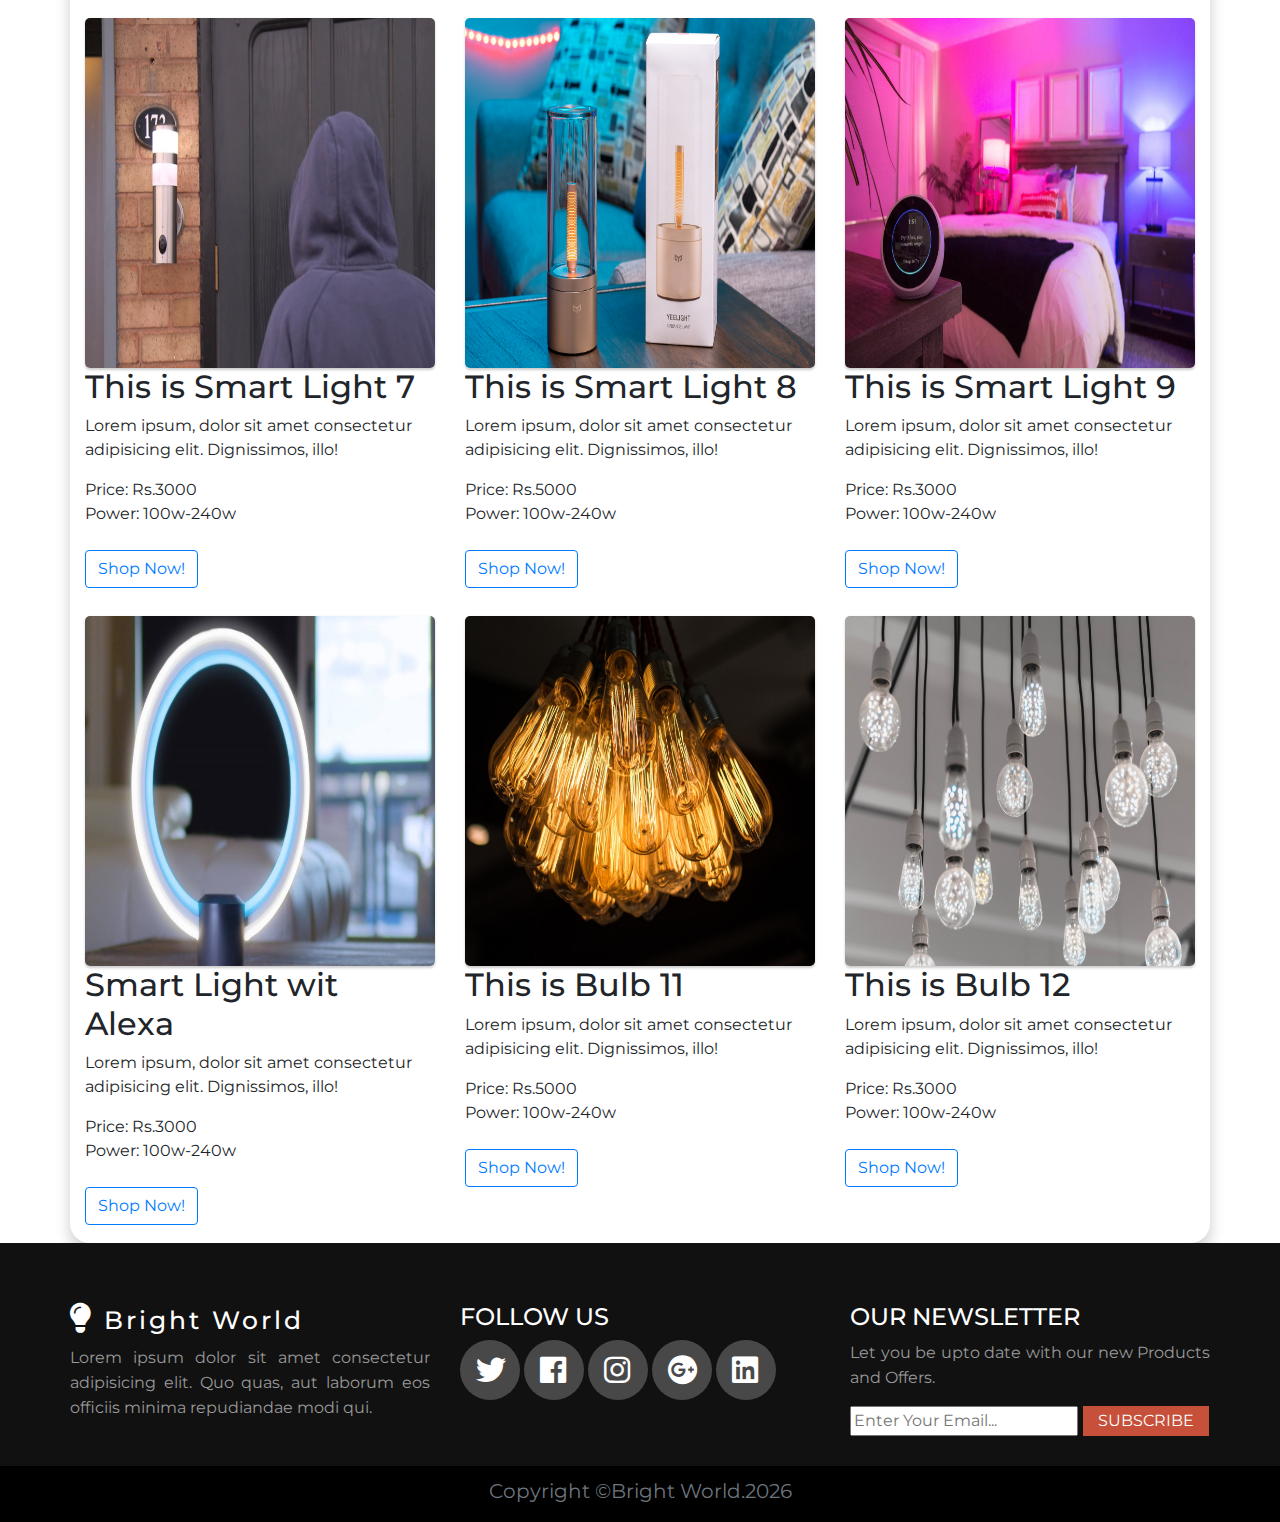
<file: smartLights.html>
<!DOCTYPE html>
<html lang="en">
<head>
    <meta charset="UTF-8">
    <meta name="viewport" content="width=device-width, initial-scale=1.0">
    <meta http-equiv="X-UA-Compatible" content="ie=edge">
    <title>Smart Lights &mdash; Bright World</title>
    <script src="./jQuery/jquery-3.4.1.js"></script>
    <link rel="stylesheet" href="./bootstrap/css/bootstrap.min.css">
    <script src="./bootstrap/js/bootstrap.min.js"></script>
    <link rel="stylesheet" href="./CSS/mylayout.css">
    <link rel="stylesheet" href="./CSS/smartlights.css">
    <link rel="icon" href="./img/icon.png">
    <link rel="stylesheet" href="./fontawesome-free-5.6.3-web/css/all.min.css">
</head>
<body>

<!-- start of the Header of the Page -->
<div class="container-fluid"  style="margin-bottom:0px;">
    <img src="./img/logo.jpg" alt="Bright World" class="logo float-left">
    <h1 class="display-4 slogan headersizetochange">Bright World</h1>
    <p class="lead slogan parasizetochange">Let's see the World in a better Way!!!</p>
</div>

<nav class="navbar navbar-expand-md sticky-top menu navbar-dark">
    <a class="navbar-brand" href="#"><img src="./img/icon.png" alt="" class="mylogo"></a>
    <span class="navbar-text lead tohide">Bright World</span>
    <button class="navbar-toggler" type="button" data-toggle="collapse" data-target="#navbarSupportedContent" aria-controls="navbarSupportedContent" aria-expanded="false" aria-label="Toggle navigation">
      <span class="navbar-toggler-icon"></span>
    </button>
  
    <div class="collapse navbar-collapse" id="navbarSupportedContent">
      <ul class="navbar-nav mx-auto">
        <li class="nav-item"><a class="nav-link" href="index.html">Home</a></li>
        <li class="nav-item"><a class="nav-link" href="gallery.html">Gallery</a></li>
        <li class="nav-item dropdown">
            <a class="nav-link dropdown-toggle" href="#" id="navbarDropdown" role="button" data-toggle="dropdown" aria-haspopup="true" aria-expanded="false">
            Shop Now
          </a>
          <div class="dropdown-menu" aria-labelledby="navbarDropdown">
            <a class="dropdown-item" href="./LED.html">LEDs</a>
            <a class="dropdown-item" href="./bulbs.html">Bulbs</a>
            <div class="dropdown-divider"></div>
            <a class="dropdown-item" href="./spotLights.html">Spot Lights</a>
            <a class="dropdown-item" href="./decorationLights.html">Decoration Lights</a>
            <a class="dropdown-item active" href="./smartLights.html">Smart Lights</a>
          </div>
        </li>
        <li class="nav-item"><a class="nav-link" href="aboutus.html">About US</a></li>
        <li class="nav-item"><a class="nav-link" href="contactus.html">Contact US</a></li>
      </ul>
      <form class="form-inline my-2 my-lg-0">
        <input class="form-control mr-sm-2 sizedec" type="search" placeholder="Search" aria-label="Search">
        <button class="btn btn-outline-primary my-2 my-sm-0 sizedec" type="submit">Search</button>
      </form>
    </div>
</nav>
<!-- end of the Header of the Page -->
    


<!-- Start of the Smart Lights Section -->

<div class="smartlights-section">
  <div class="container">
    <div class="row">
      <div class="col-12 text-center">
        <h1>Smart Lights</h1>
        <hr>
      </div>
    </div>
    <div class="row">
      <div class="col-md-4">
        <div class="card">
          <a href="./img/smart lights/3D illusion novelty LED lamps.jpg" class="image-anchor" target="blank">
          <img src="./img/smart lights/3D illusion novelty LED lamps.jpg" alt="" class="img-fluid">
          </a>
        </div>
        <div class="description">
          <h2>This is Smart Light 1</h2>
          <p>Lorem ipsum, dolor sit amet consectetur adipisicing elit. Dignissimos, illo!</p>
          <p>Price: Rs.3000 <br> Power: 100w-240w</p>
          <button class="btn btn-outline-primary my-2" data-toggle="modal" data-target="#myModal">Shop Now!</button>
        </div>
      </div>
      <div class="col-md-4">
          <div class="card">
            <a href="./img/smart lights/Bluetooth Smart Alarm Clock with Notification.jpg" class="image-anchor" target="blank">
            <img src="./img/smart lights/Bluetooth Smart Alarm Clock with Notification.jpg" alt="" class="img-fluid">
            </a>
          </div>
          <div class="description">
            <h2>This is Smart Light 2</h2>
            <p>Lorem ipsum, dolor sit amet consectetur adipisicing elit. Dignissimos, illo!</p>
            <p>Price: Rs.5000 <br> Power: 100w-240w</p>
            <button class="btn btn-outline-primary my-2" data-toggle="modal" data-target="#myModal">Shop Now!</button>
          </div>
        </div>
        <div class="col-md-4">
            <div class="card">
              <a href="./img/smart lights/Juno-AI-LED-Speaker-Downlight-03.jpg" class="image-anchor" target="blank">
              <img src="./img/smart lights/Juno-AI-LED-Speaker-Downlight-03.jpg" alt="" class="img-fluid">
              </a>
            </div>
            <div class="description">
              <h2>This is Smart Light 3</h2>
              <p>Lorem ipsum, dolor sit amet consectetur adipisicing elit. Dignissimos, illo!</p>
              <p>Price: Rs.3000 <br> Power: 100w-240w</p>
              <button class="btn btn-outline-primary my-2" data-toggle="modal" data-target="#myModal">Shop Now!</button>
            </div>
        </div>
    </div>
    <br>
    <div class="row">
        <div class="col-md-4">
          <div class="card">
            <a href="./img/smart lights/LED-Solar-Power-Bricks-01.jpg" class="image-anchor" target="blank">
            <img src="./img/smart lights/LED-Solar-Power-Bricks-01.jpg" alt="" class="img-fluid">
            </a>
          </div>
          <div class="description">
            <h2>This is Smart Light 4</h2>
            <p>Lorem ipsum, dolor sit amet consectetur adipisicing elit. Dignissimos, illo!</p>
            <p>Price: Rs.3000 <br> Power: 100w-240w</p>
            <button class="btn btn-outline-primary my-2" data-toggle="modal" data-target="#myModal">Shop Now!</button>
          </div>
        </div>
        <div class="col-md-4">
            <div class="card">
              <a href="./img/smart lights/Luna-Smart-Wireless-Charging-Alexa-Lamp-02.jpg" class="image-anchor" target="blank">
              <img src="./img/smart lights/Luna-Smart-Wireless-Charging-Alexa-Lamp-02.jpg" alt="" class="img-fluid">
              </a>
            </div>
            <div class="description">
              <h2>This is Smart Light 5</h2>
              <p>Lorem ipsum, dolor sit amet consectetur adipisicing elit. Dignissimos, illo!</p>
              <p>Price: Rs.5000 <br> Power: 100w-240w</p>
              <button class="btn btn-outline-primary my-2" data-toggle="modal" data-target="#myModal">Shop Now!</button>
            </div>
          </div>
          <div class="col-md-4">
              <div class="card">
                <a href="./img/smart lights/Smart light bulbs you can control with your iPhone.jpg" class="image-anchor" target="blank">
                <img src="./img/smart lights/Smart light bulbs you can control with your iPhone.jpg" alt="" class="img-fluid">
                </a>
              </div>
              <div class="description">
                <h2>This is Smart Light 6</h2>
                <p>Lorem ipsum, dolor sit amet consectetur adipisicing elit. Dignissimos, illo!</p>
                <p>Price: Rs.3000 <br> Power: 100w-240w</p>
                <button class="btn btn-outline-primary my-2" data-toggle="modal" data-target="#myModal">Shop Now!</button>
              </div>
          </div>
      </div>
      <br>
    <div class="row">
        <div class="col-md-4">
          <div class="card">
            <a href="./img/smart lights/Unijem-180-Degree-HD-Wall-Light-Security-Camera-07.jpg" class="image-anchor" target="blank">
            <img src="./img/smart lights/Unijem-180-Degree-HD-Wall-Light-Security-Camera-07.jpg" alt="" class="img-fluid">
            </a>
          </div>
          <div class="description">
            <h2>This is Smart Light 7</h2>
            <p>Lorem ipsum, dolor sit amet consectetur adipisicing elit. Dignissimos, illo!</p>
            <p>Price: Rs.3000 <br> Power: 100w-240w</p>
            <button class="btn btn-outline-primary my-2" data-toggle="modal" data-target="#myModal">Shop Now!</button>
          </div>
        </div>
        <div class="col-md-4">
            <div class="card">
              <a href="./img/smart lights/smart light (1).jpg" class="image-anchor" target="blank">
              <img src="./img/smart lights/smart light (1).jpg" alt="" class="img-fluid">
              </a>
            </div>
            <div class="description">
              <h2>This is Smart Light 8</h2>
              <p>Lorem ipsum, dolor sit amet consectetur adipisicing elit. Dignissimos, illo!</p>
              <p>Price: Rs.5000 <br> Power: 100w-240w</p>
              <button class="btn btn-outline-primary my-2" data-toggle="modal" data-target="#myModal">Shop Now!</button>
            </div>
          </div>
          <div class="col-md-4">
              <div class="card">
                <a href="./img/smart lights/smart light (2).jpg" class="image-anchor" target="blank">
                <img src="./img/smart lights/smart light (2).jpg" alt="" class="img-fluid">
                </a>
              </div>
              <div class="description">
                <h2>This is Smart Light 9</h2>
                <p>Lorem ipsum, dolor sit amet consectetur adipisicing elit. Dignissimos, illo!</p>
                <p>Price: Rs.3000 <br> Power: 100w-240w</p>
                <button class="btn btn-outline-primary my-2" data-toggle="modal" data-target="#myModal">Shop Now!</button>
              </div>
          </div>
      </div>
      <div class="row">
        <div class="col-md-4">
          <div class="card">
            <a href="./img/smart lights/smart light with alexa.jpg" class="image-anchor" target="blank">
            <img src="./img/smart lights/smart light with alexa.jpg" alt="" class="img-fluid">
            </a>
          </div>
          <div class="description">
            <h2>Smart Light wit Alexa</h2>
            <p>Lorem ipsum, dolor sit amet consectetur adipisicing elit. Dignissimos, illo!</p>
            <p>Price: Rs.3000 <br> Power: 100w-240w</p>
            <button class="btn btn-outline-primary my-2" data-toggle="modal" data-target="#myModal">Shop Now!</button>
          </div>
        </div>
        <div class="col-md-4">
            <div class="card">
              <a href="./img/bulb/photo-1546102622-4dbe8e1e4d3e.jpg" class="image-anchor" target="blank">
              <img src="./img/bulb/photo-1546102622-4dbe8e1e4d3e.jpg" alt="" class="img-fluid">
              </a>
            </div>
            <div class="description">
              <h2>This is Bulb 11</h2>
              <p>Lorem ipsum, dolor sit amet consectetur adipisicing elit. Dignissimos, illo!</p>
              <p>Price: Rs.5000 <br> Power: 100w-240w</p>
              <button class="btn btn-outline-primary my-2" data-toggle="modal" data-target="#myModal">Shop Now!</button>
            </div>
          </div>
          <div class="col-md-4">
              <div class="card">
                <a href="./img/bulb/photo-1558191053-198f8600f6cf.jpg" class="image-anchor" target="blank">
                <img src="./img/bulb/photo-1558191053-198f8600f6cf.jpg" alt="" class="img-fluid">
                </a>
              </div>
              <div class="description">
                <h2>This is Bulb 12</h2>
                <p>Lorem ipsum, dolor sit amet consectetur adipisicing elit. Dignissimos, illo!</p>
                <p>Price: Rs.3000 <br> Power: 100w-240w</p>
                <button class="btn btn-outline-primary my-2" data-toggle="modal" data-target="#myModal">Shop Now!</button>
              </div>
          </div>
      </div>

      
      <div class="modal fade" id="myModal">
        <div class="modal-dialog modal-dialog-centered">
          <div class="modal-content">
          
            <!-- Modal Header -->
            <div class="modal-header">
              <h4 class="modal-title">Shop Now!!!</h4>
              <button type="button" class="close" data-dismiss="modal">&times;</button>
            </div>
            
            <!-- Modal body -->
            <div class="modal-body">
                <form action="">
                  <div class="form-group">
                    <p>Lorem ipsum dolor sit amet consectetur adipisicing elit. Nesciunt, blanditiis alias ad molestiae mollitia quibusdam.</p>
                  </div>
                  <div class="form-group">
                    <h4 style="color: black;">In Stock.</h4>
                    <select>
                      <option value="1">1</option>
                      <option value="2">2</option>
                      <option value="3">3</option>
                      <option value="4">4</option>
                      <option value="5">5</option>
                    </select>
                  </div>
                  
                    <button type="submit" class="btn btn-primary" onclick="myFunction()">Buy Now</button>
                </form>
            </div>
            
            <!-- Modal footer -->
            <div class="modal-footer">
              <button type="button" class="btn btn-secondary" data-dismiss="modal">Close</button>
            </div>
          </div>
        </div>
      </div>


  </div>
</div>

<!-- End of the Smart Lights Section -->



  <!-- Start of the footer of the page -->
  <footer class="footer">
    <div class="footer-top">
      <div class="mycontainer">
        <div class="row footer-row">
          <div class="col-lg-4 col-md-6 footer-info">
            <a href="#" class="logoanchor"><h3><i class="fa fa-lightbulb logoicon"></i> Bright World</h3></a>
            <p>Lorem ipsum dolor sit amet consectetur adipisicing elit. Quo quas, aut laborum eos officiis minima repudiandae modi qui.</p>
          </div>
          <div class="col-lg-4 col-md-6 footer-contacts">
            <h4>Follow Us</h4>
            <a href="#" class="twitter"><i class="fab fa-twitter"></i></a>
            <a href="#" class="facebook"><i class="fab fa-facebook"></i></a>
            <a href="#" class="instagram"><i class="fab fa-instagram"></i></a>
            <a href="" class="google-plus"><i class="fab fa-google-plus"></i></a>
            <a href="" class="linkedin"><i class="fab fa-linkedin"></i></a>
          </div>
          <div class="col-lg-4 col-md-6 footer-newsletter">
            <h4>Our Newsletter</h4>
            <p>Let you be upto date with our new Products and Offers.</p>
            <form action="" method="POST">
              <input type="email" name="email" placeholder="Enter Your Email..."><input type="submit" value="Subscribe">
            </form>
          </div>
        </div>
      </div>
    </div>
    <p class="copyright text-muted text-center">Copyright &copy;Bright World.<script>document.write( new Date().getFullYear() );</script></p>
  </footer>
  <!-- End of the footer of the page -->

</body>
<script>
  function myFunction(){
    alert("Purchased Successful!!!")
  }
  </script>
</html>
</file>
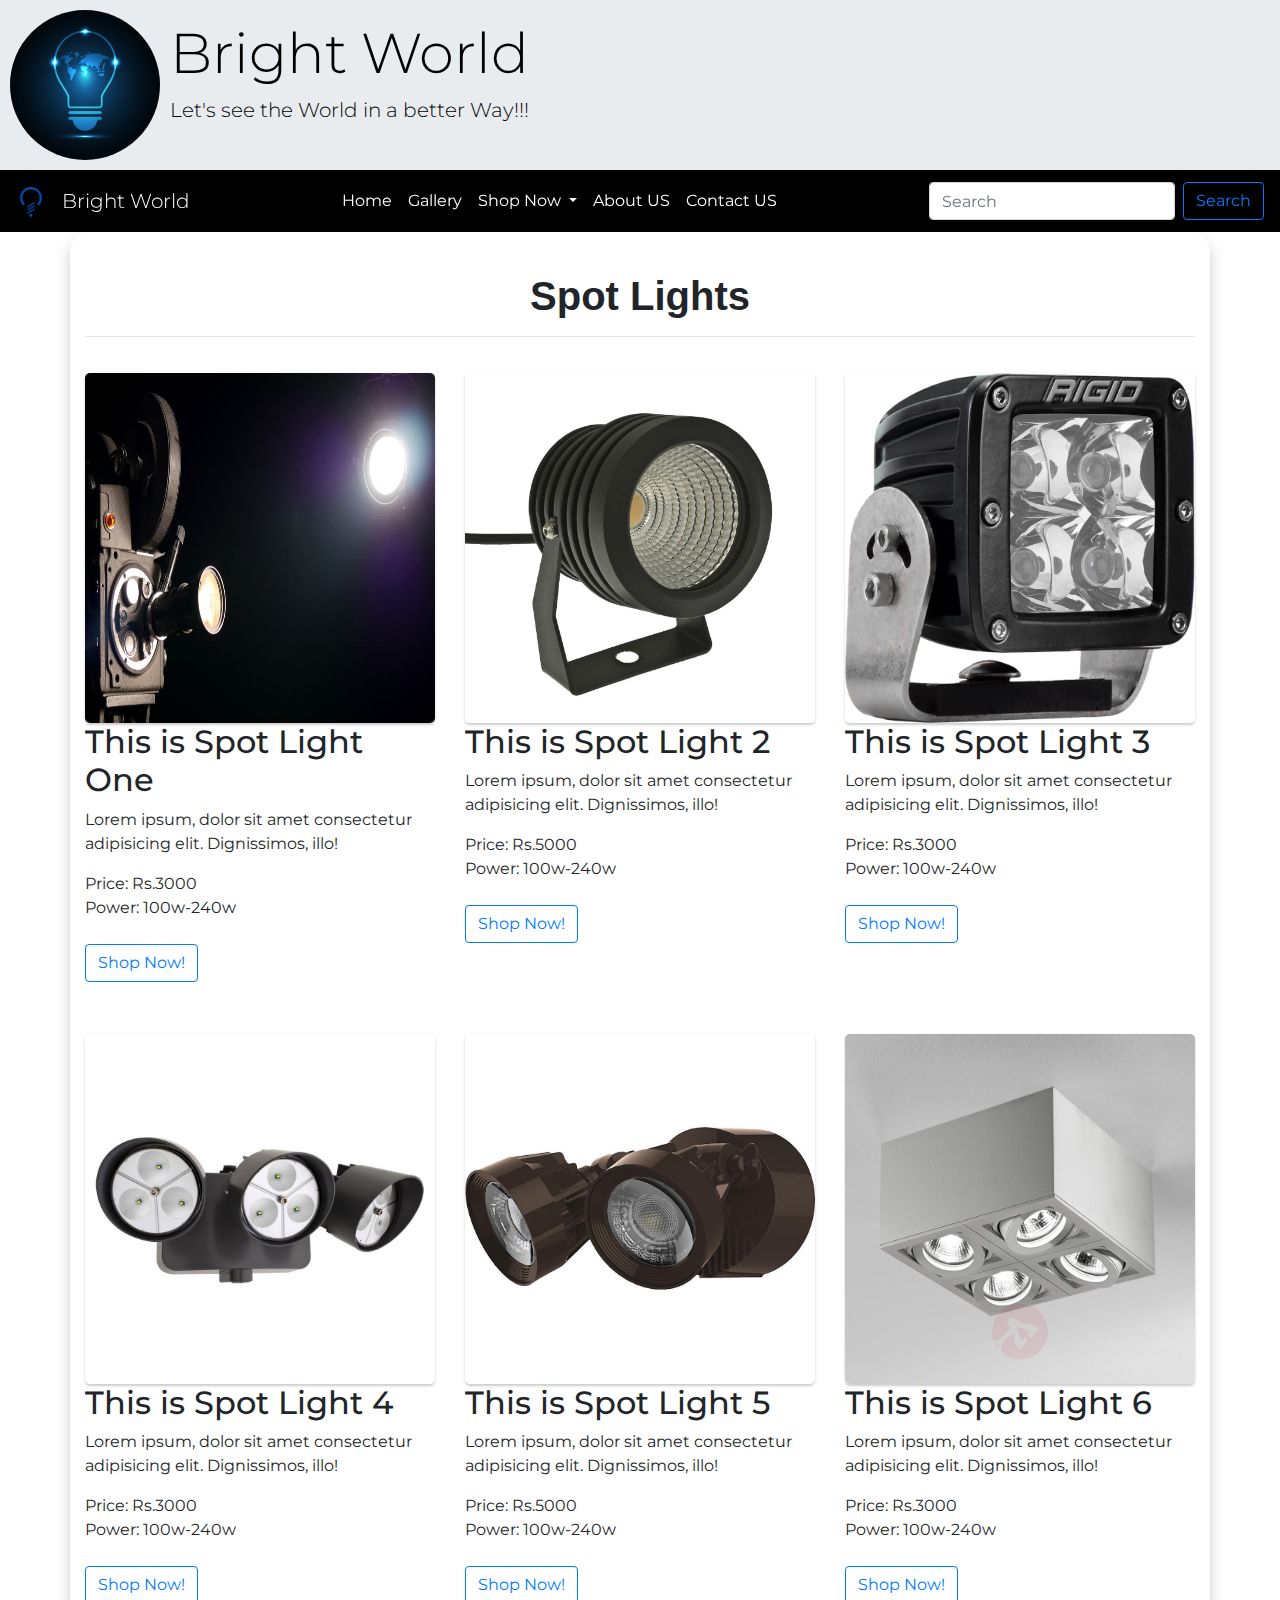
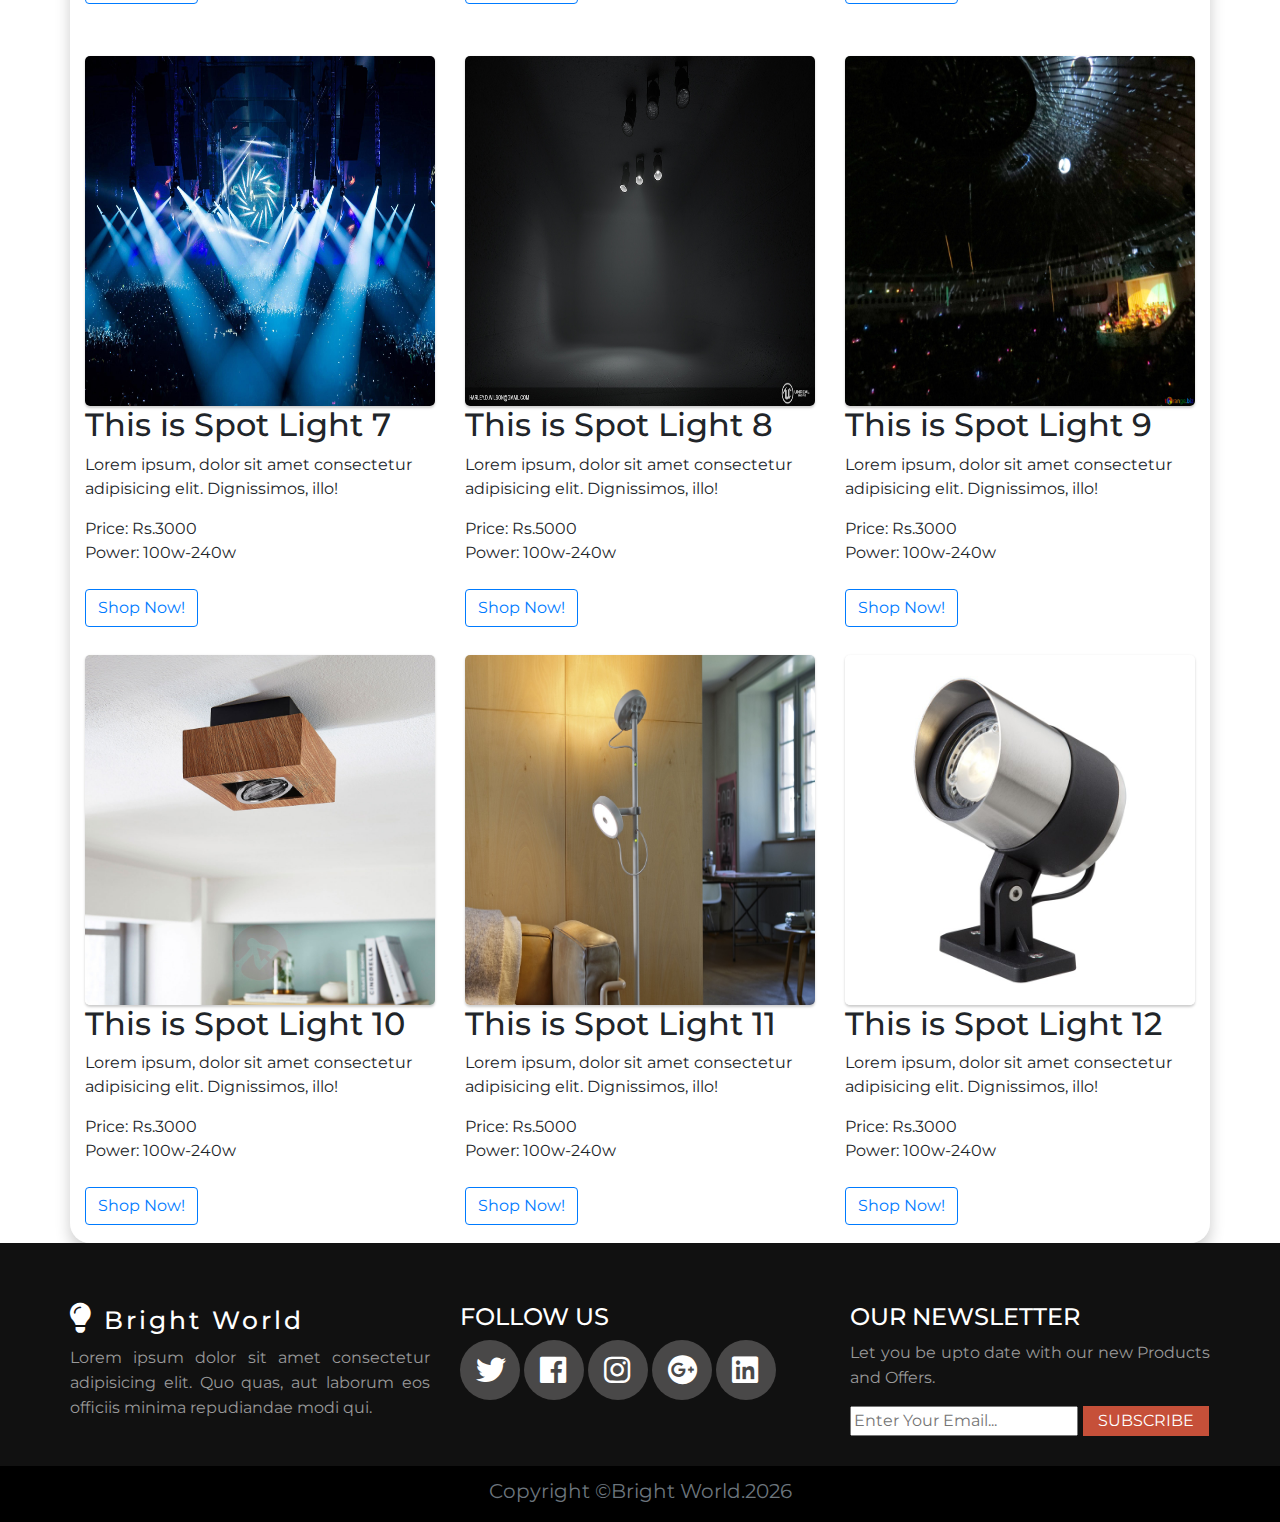
<file: spotLights.html>
<!DOCTYPE html>
<html lang="en">
<head>
    <meta charset="UTF-8">
    <meta name="viewport" content="width=device-width, initial-scale=1.0">
    <meta http-equiv="X-UA-Compatible" content="ie=edge">
    <title>Spot Lights &mdash; Bright World</title>
    <script src="./jQuery/jquery-3.4.1.js"></script>
    <link rel="stylesheet" href="./bootstrap/css/bootstrap.min.css">
    <script src="./bootstrap/js/bootstrap.min.js"></script>
    <link rel="stylesheet" href="./CSS/mylayout.css">
    <link rel="stylesheet" href="./CSS/spotlight.css">
    <link rel="icon" href="./img/icon.png">
    <link rel="stylesheet" href="./fontawesome-free-5.6.3-web/css/all.min.css">
</head>
<body>

<!-- start of the Header of the Page -->
<div class="container-fluid"  style="margin-bottom:0px;">
    <img src="./img/logo.jpg" alt="Bright World" class="logo float-left">
    <h1 class="display-4 slogan headersizetochange">Bright World</h1>
    <p class="lead slogan parasizetochange">Let's see the World in a better Way!!!</p>
</div>

<nav class="navbar navbar-expand-md sticky-top menu navbar-dark">
    <a class="navbar-brand" href="#"><img src="./img/icon.png" alt="" class="mylogo"></a>
    <span class="navbar-text lead tohide">Bright World</span>
    <button class="navbar-toggler" type="button" data-toggle="collapse" data-target="#navbarSupportedContent" aria-controls="navbarSupportedContent" aria-expanded="false" aria-label="Toggle navigation">
      <span class="navbar-toggler-icon"></span>
    </button>
  
    <div class="collapse navbar-collapse" id="navbarSupportedContent">
      <ul class="navbar-nav mx-auto">
        <li class="nav-item"><a class="nav-link" href="index.html">Home</a></li>
        <li class="nav-item"><a class="nav-link" href="gallery.html">Gallery</a></li>
        <li class="nav-item dropdown">
            <a class="nav-link dropdown-toggle" href="#" id="navbarDropdown" role="button" data-toggle="dropdown" aria-haspopup="true" aria-expanded="false">
            Shop Now
          </a>
          <div class="dropdown-menu" aria-labelledby="navbarDropdown">
            <a class="dropdown-item" href="./LED.html">LEDs</a>
            <a class="dropdown-item" href="./bulbs.html">Bulbs</a>
            <div class="dropdown-divider"></div>
            <a class="dropdown-item active" href="./spotLights.html">Spot Lights</a>
            <a class="dropdown-item" href="./decorationLights.html">Decoration Lights</a>
            <a class="dropdown-item" href="./smartLights.html">Smart Lights</a>
          </div>
        </li>
        <li class="nav-item"><a class="nav-link" href="aboutus.html">About US</a></li>
        <li class="nav-item"><a class="nav-link" href="contactus.html">Contact US</a></li>
      </ul>
      <form class="form-inline my-2 my-lg-0">
        <input class="form-control mr-sm-2 sizedec" type="search" placeholder="Search" aria-label="Search">
        <button class="btn btn-outline-primary my-2 my-sm-0 sizedec" type="submit">Search</button>
      </form>
    </div>
</nav>
<!-- end of the Header of the Page -->

<!-- start of the Spot lights section -->


<div class="spotlight-section">
  <div class="container">
    <div class="row">
      <div class="col-12 text-center">
        <h1>Spot Lights</h1>
        <hr>
      </div>
    </div>
    <div class="row">
      <div class="col-md-4">
        <div class="card">
          <a href="./img/spot lights/spot (1).jpg" class="image-anchor" target="blank">
          <img src="./img/spot lights/spot (1).jpg" alt="" class="img-fluid">
          </a>
        </div>
        <div class="description">
          <h2>This is Spot Light One</h2>
          <p>Lorem ipsum, dolor sit amet consectetur adipisicing elit. Dignissimos, illo!</p>
          <p>Price: Rs.3000 <br> Power: 100w-240w</p>
          <button class="btn btn-outline-primary my-2" data-toggle="modal" data-target="#myModal">Shop Now!</button>
        </div>
      </div>
      <div class="col-md-4">
          <div class="card">
            <a href="./img/spot lights/spot (2).jpg" class="image-anchor" target="blank">
            <img src="./img/spot lights/spot (2).jpg" alt="" class="img-fluid">
            </a>
          </div>
          <div class="description">
            <h2>This is Spot Light 2</h2>
            <p>Lorem ipsum, dolor sit amet consectetur adipisicing elit. Dignissimos, illo!</p>
            <p>Price: Rs.5000 <br> Power: 100w-240w</p>
            <button class="btn btn-outline-primary my-2" data-toggle="modal" data-target="#myModal">Shop Now!</button>
          </div>
        </div>
        <div class="col-md-4">
            <div class="card">
              <a href="./img/spot lights/spot (3).jpg" class="image-anchor" target="blank">
              <img src="./img/spot lights/spot (3).jpg" alt="" class="img-fluid">
              </a>
            </div>
            <div class="description">
              <h2>This is Spot Light 3</h2>
              <p>Lorem ipsum, dolor sit amet consectetur adipisicing elit. Dignissimos, illo!</p>
              <p>Price: Rs.3000 <br> Power: 100w-240w</p>
              <button class="btn btn-outline-primary my-2" data-toggle="modal" data-target="#myModal">Shop Now!</button>
            </div>
        </div>
    </div>
    <br>
    <div class="row">
        <div class="col-md-4">
          <div class="card">
            <a href="./img/spot lights/spot (4).jpg" class="image-anchor" target="blank">
            <img src="./img/spot lights/spot (4).jpg" alt="" class="img-fluid">
            </a>
          </div>
          <div class="description">
            <h2>This is Spot Light 4</h2>
            <p>Lorem ipsum, dolor sit amet consectetur adipisicing elit. Dignissimos, illo!</p>
            <p>Price: Rs.3000 <br> Power: 100w-240w</p>
            <button class="btn btn-outline-primary my-2" data-toggle="modal" data-target="#myModal">Shop Now!</button>
          </div>
        </div>
        <div class="col-md-4">
            <div class="card">
              <a href="./img/spot lights/spot (5).jpg" class="image-anchor" target="blank">
              <img src="./img/spot lights/spot (5).jpg" alt="" class="img-fluid">
              </a>
            </div>
            <div class="description">
              <h2>This is Spot Light 5</h2>
              <p>Lorem ipsum, dolor sit amet consectetur adipisicing elit. Dignissimos, illo!</p>
              <p>Price: Rs.5000 <br> Power: 100w-240w</p>
              <button class="btn btn-outline-primary my-2" data-toggle="modal" data-target="#myModal">Shop Now!</button>
            </div>
          </div>
          <div class="col-md-4">
              <div class="card">
                <a href="./img/spot lights/four-light-box-q4-ceiling-spotlights-grey-3023053-31.jpg" class="image-anchor" target="blank">
                <img src="./img/spot lights/four-light-box-q4-ceiling-spotlights-grey-3023053-31.jpg" alt="" class="img-fluid">
                </a>
              </div>
              <div class="description">
                <h2>This is Spot Light 6</h2>
                <p>Lorem ipsum, dolor sit amet consectetur adipisicing elit. Dignissimos, illo!</p>
                <p>Price: Rs.3000 <br> Power: 100w-240w</p>
                <button class="btn btn-outline-primary my-2" data-toggle="modal" data-target="#myModal">Shop Now!</button>
              </div>
          </div>
      </div>
      <br>
    <div class="row">
        <div class="col-md-4">
          <div class="card">
            <a href="./img/spot lights/spot (7).jpg" class="image-anchor" target="blank">
            <img src="./img/spot lights/spot (7).jpg" alt="" class="img-fluid">
            </a>
          </div>
          <div class="description">
            <h2>This is Spot Light 7</h2>
            <p>Lorem ipsum, dolor sit amet consectetur adipisicing elit. Dignissimos, illo!</p>
            <p>Price: Rs.3000 <br> Power: 100w-240w</p>
            <button class="btn btn-outline-primary my-2" data-toggle="modal" data-target="#myModal">Shop Now!</button>
          </div>
        </div>
        <div class="col-md-4">
            <div class="card">
              <a href="./img/spot lights/spot (8).jpg" class="image-anchor" target="blank">
              <img src="./img/spot lights/spot (8).jpg" alt="" class="img-fluid">
              </a>
            </div>
            <div class="description">
              <h2>This is Spot Light 8</h2>
              <p>Lorem ipsum, dolor sit amet consectetur adipisicing elit. Dignissimos, illo!</p>
              <p>Price: Rs.5000 <br> Power: 100w-240w</p>
              <button class="btn btn-outline-primary my-2" data-toggle="modal" data-target="#myModal">Shop Now!</button>
            </div>
          </div>
          <div class="col-md-4">
              <div class="card">
                <a href="./img/spot lights/spot (9).jpg" class="image-anchor" target="blank">
                <img src="./img/spot lights/spot (9).jpg" alt="" class="img-fluid">
                </a>
              </div>
              <div class="description">
                <h2>This is Spot Light 9</h2>
                <p>Lorem ipsum, dolor sit amet consectetur adipisicing elit. Dignissimos, illo!</p>
                <p>Price: Rs.3000 <br> Power: 100w-240w</p>
                <button class="btn btn-outline-primary my-2" data-toggle="modal" data-target="#myModal">Shop Now!</button>
              </div>
          </div>
      </div>
      <div class="row">
        <div class="col-md-4">
          <div class="card">
            <a href="./img/spot lights/vince-led-ceiling-light-14-x-14-cm-wooden-optic-9621712-33.jpg" class="image-anchor" target="blank">
            <img src="./img/spot lights/vince-led-ceiling-light-14-x-14-cm-wooden-optic-9621712-33.jpg" alt="" class="img-fluid">
            </a>
          </div>
          <div class="description">
            <h2>This is Spot Light 10</h2>
            <p>Lorem ipsum, dolor sit amet consectetur adipisicing elit. Dignissimos, illo!</p>
            <p>Price: Rs.3000 <br> Power: 100w-240w</p>
            <button class="btn btn-outline-primary my-2" data-toggle="modal" data-target="#myModal">Shop Now!</button>
          </div>
        </div>
        <div class="col-md-4">
            <div class="card">
              <a href="./img/spot lights/spot (11).jpg" class="image-anchor" target="blank">
              <img src="./img/spot lights/spot (11).jpg" alt="" class="img-fluid">
              </a>
            </div>
            <div class="description">
              <h2>This is Spot Light 11</h2>
              <p>Lorem ipsum, dolor sit amet consectetur adipisicing elit. Dignissimos, illo!</p>
              <p>Price: Rs.5000 <br> Power: 100w-240w</p>
              <button class="btn btn-outline-primary my-2" data-toggle="modal" data-target="#myModal">Shop Now!</button>
            </div>
          </div>
          <div class="col-md-4">
              <div class="card">
                <a href="./img/spot lights/spot (12).jpg" class="image-anchor" target="blank">
                <img src="./img/spot lights/spot (12).jpg" alt="" class="img-fluid">
                </a>
              </div>
              <div class="description">
                <h2>This is Spot Light 12</h2>
                <p>Lorem ipsum, dolor sit amet consectetur adipisicing elit. Dignissimos, illo!</p>
                <p>Price: Rs.3000 <br> Power: 100w-240w</p>
                <button class="btn btn-outline-primary my-2" data-toggle="modal" data-target="#myModal">Shop Now!</button>
              </div>
          </div>
      </div>

      <div class="modal fade" id="myModal">
        <div class="modal-dialog modal-dialog-centered">
          <div class="modal-content">
          
            <!-- Modal Header -->
            <div class="modal-header">
              <h4 class="modal-title">Shop Now!!!</h4>
              <button type="button" class="close" data-dismiss="modal">&times;</button>
            </div>
            
            <!-- Modal body -->
            <div class="modal-body">
                <form action="">
                  <div class="form-group">
                    <p>Lorem ipsum dolor sit amet consectetur adipisicing elit. Nesciunt, blanditiis alias ad molestiae mollitia quibusdam.</p>
                  </div>
                  <div class="form-group">
                    <h4 style="color: black;">In Stock.</h4>
                    <select>
                      <option value="1">1</option>
                      <option value="2">2</option>
                      <option value="3">3</option>
                      <option value="4">4</option>
                      <option value="5">5</option>
                    </select>
                  </div>
                  
                    <button type="submit" class="btn btn-primary" onclick="myFunction()">Buy Now</button>
                </form>
            </div>
            
            <!-- Modal footer -->
            <div class="modal-footer">
              <button type="button" class="btn btn-secondary" data-dismiss="modal">Close</button>
            </div>            
          </div>
        </div>
      </div>

  </div>
</div>


<!-- end of the Spot lights section -->


  <!-- Start of the footer of the page -->
  <footer class="footer">
    <div class="footer-top">
      <div class="mycontainer">
        <div class="row footer-row">
          <div class="col-lg-4 col-md-6 footer-info">
            <a href="#" class="logoanchor"><h3><i class="fa fa-lightbulb logoicon"></i> Bright World</h3></a>
            <p>Lorem ipsum dolor sit amet consectetur adipisicing elit. Quo quas, aut laborum eos officiis minima repudiandae modi qui.</p>
          </div>
          <div class="col-lg-4 col-md-6 footer-contacts">
            <h4>Follow Us</h4>
            <a href="#" class="twitter"><i class="fab fa-twitter"></i></a>
            <a href="#" class="facebook"><i class="fab fa-facebook"></i></a>
            <a href="#" class="instagram"><i class="fab fa-instagram"></i></a>
            <a href="" class="google-plus"><i class="fab fa-google-plus"></i></a>
            <a href="" class="linkedin"><i class="fab fa-linkedin"></i></a>
          </div>
          <div class="col-lg-4 col-md-6 footer-newsletter">
            <h4>Our Newsletter</h4>
            <p>Let you be upto date with our new Products and Offers.</p>
            <form action="" method="POST">
              <input type="email" name="email" placeholder="Enter Your Email..."><input type="submit" value="Subscribe">
            </form>
          </div>
        </div>
      </div>
    </div>
    <p class="copyright text-muted text-center">Copyright &copy;Bright World.<script>document.write( new Date().getFullYear() );</script></p>
  </footer>
  <!-- End of the footer of the page -->

</body>
<script>
  function myFunction(){
    alert("Purchased Successful!!!")
  }
  </script>
</html>
</file>
<file: CSS/mylayout.css>
/* start of header */

@import url('https://fonts.googleapis.com/css?family=Montserrat');

body{
    font-family: 'Montserrat', sans-serif;
    background-image: url('../img/Netflix_LoadTime.gif');
    background-size: cover;
    background-repeat: no-repeat;
}

img.mylogo{
    height: 30px;
    width: 30px;
}
/* .address{
    position: relative;
    bottom: 100px;
} */

nav ul li a:hover,
nav ul li a.active{
    background: #0054bd;
}
.dropdown-menu{
    background-color: rgba(0, 0, 0, 0.568);
}
.dropdown-item{
    color: white;
}
.dropdown-item:hover{
    background-color:#0054bd;
    color: white; 
}
@media(max-width: 768px){
    nav ul li a{
        text-align: center;
    }
}
.logo{
    height: 150px;
    width: 150px;
    border-radius: 50%;    
}
.container-fluid{
    height: 170px;
    padding: 10px 10px;
    color: black;
    background-color: #e9ecef;
}
.slogan{
    position: relative;
    top: 10px;
    left: 10px;
}
@media (max-width: 550px){
    .headersizetochange{
        font-size: 40px;
    }
    .parasizetochange{
        font-size: 18px;
    }
}
.menu{
    background-color: rgba(0, 0, 0, 0.733);
    color: rgb(255, 255, 255);
}
@media (max-width: 431px){
    .headersizetochange{
        font-size: 30px;
        font-weight: bolder;
    }
    .parasizetochange{
        font-size: 15px;
    }
}

@media (max-width: 1030px){
    span.tohide{
        display: none;
    }
}
@media(max-width: 880px){
    .sizedec{
        font-size: 10px;
    }
    button.sizedec{
        font-size: 10px;
    }
}
@media(max-width: 767px){
    span.tohide{
        display: block;
    }
}

/* end of header */






/* start of footer */

.footer-top p{
    color: #999;
    line-height: 25px;
    text-align: justify;
}
.footer h3,h4{
    color: white;
}
.footer h3{
    font-size: 18px;
}
.footer-top{
    background: #111111;
    padding: 30px 0px;
}
.footer-row{
    background: #111111
}
.footer-info h3{
    color: white;
    letter-spacing: 3px;
    margin: 10px 0px;
    font-size: 25px;
}
.logoicon{
    color: white;
    font-size: 30px;

}
.logoicon:hover{
    color:black;
}
.logoanchor:hover{
    text-decoration: none;
    
}
.footer-contacts h4{
    color: white;
    text-transform: uppercase;
}

.footer-contacts a{
    background: #494848;
    height: 60px;
    width: 60px;
    border-radius: 50%;
    display: inline-block;
}
.footer-contacts i{
    font-size: 30px;
    color: white;
    padding: 15px 16px;
    transition: .8s;
}
.footer-contacts i:hover{
    color: black;
    transition: .8s;
    transform: scale(1.6);
}
.footer-contacts{
    margin-top: 10px;
}
@media(max-width: 768px){
    .footer-contacts{
        margin-bottom: 20px;
    }
}
.footer-newsletter{
    margin-top: 10px;
}
.footer-newsletter h4{
    text-transform: uppercase;
}
.footer-newsletter form input[type=submit]{
    background: #c65039;
    border: none;
    padding: 3px 15px;
    margin-left: 5px;
    color: white;
    text-transform: uppercase;
}
@media(max-width: 1199px){
    .footer-newsletter form input[type=submit]{
        margin-top: 10px;
        margin-left: 0px;
        width: 215px;
    }
}
@media(max-width: 767px){
    .footer-newsletter form input[type=submit]{
        width: auto;
        margin-left: 5px;
    }
}
.copyright{
    background: black;
    color: white;
    font-size: 20px;
    margin-top: 10px;
}
.copyright:hover{
    cursor: default;
}

.mycontainer {
    padding-right: 15px;
    padding-left: 15px;
    margin-right: auto;
    margin-left: auto;
  }
  @media (min-width: 768px) {
    .mycontainer {
      width: 750px;
    }
  }
  @media (min-width: 992px) {
    .mycontainer {
      width: 970px;
    }
  }
  @media (min-width: 1200px) {
    .mycontainer {
      width: 1170px;
    }
  }

/* end of footer */
</file>
<file: CSS/index-style.css>
/* Slider Coding Starts */
.carousel-item{
    height: 100vh;
    min-height: 300px;
    background: no-repeat center center scroll;
    -webkit-background-size: cover;
    background-size: cover; 
}
.carousel-caption{
    background-color: rgba(0, 0, 0, 0.425);
    border-radius: 20px;
    bottom: 220px;
}
.carousel-caption h5{
    font-size: 45px;
    text-transform: uppercase;
    letter-spacing: 2px;
    margin-top: 25px;
}
.carousel-caption p{
    width: 75%;
    margin: auto;
    font-size: 18px;
    line-height: 1.9;
}

@media(max-width:700px){ 
    .myslidesection{
        height: 400px;
    }
}
@media(max-width: 550px){
    .myslidesection{
        height: 300px;
    }
}
@media(max-width: 578){
    .row{
        max-width: 560px;
    }
}

/* Slider coding Ends */



/* home-section coding starts */
.home-section{
    background: white;
}
.home-section p{
    text-align: justify;
}
.container{
    background-color: rgba(255, 255, 255, 0.438);
    border-radius: 20px;
    box-shadow: 0 8px 15px rgba(0, 0, 0, 0.20);
}
.card{
    border: none;
    height: 350px;
    box-shadow: 0 8px 15px rgba(0, 0, 0, 0.20); 
}
.card img{
    height: 350px;
}
.row{
    margin-top: 50px;
    margin-bottom: 50px;
}
.new-arrival-gif{
    margin-top: -50px;
}
h3{
    font-size: 22px;
    font-weight: bold;
}



/* home-section coding ends */
</file>
<file: CSS/aboutus.css>
.about-section{
    background-color: white;
    font-weight: 600;
}
.container{
    background-color: white;
}
h2{
    font-weight: bold;
}
h3{
    font-weight: bold;
}
img{
    border-radius: 50%;
}
.team-img{
    height: 220px;
    width: 220px;
}
@media(max-width: 768px){
    .aboutlogo{
        height: 300px;
        width: 300px;
        border-radius: 50%;
        position: relative;
        left: 100px;
        margin-bottom: 30px;
    }
    .col-md-9 p{
        text-align: justify;
    }
}
</file>
<file: CSS/bulb.css>
.bulb-section{
    background: white;
    margin-top: -20px;
}
.bulb-section p{
    text-align: left;
}
.container{
    background-color: rgba(255, 255, 255, 0.438);
    border-radius: 20px;
    box-shadow: 0 8px 15px rgba(0, 0, 0, 0.20);
    padding-bottom: 10px;
}
@media(max-width: 991px){
    .container{
        max-width: 100%;
    }
    .container h2{
        font-size: 20px;
    }
    .container p{
        font-size: 14px;
    }
}



@media(max-width:767px){
    .container{
        max-width: 90%;
    }
    .card{
        width: 100%;
    }
    .card img{
        width: 100%;
    }
    .description h2{
        font-size: 35px;
    }
    .description p{
        font-size: 18px;
    }
    .btn{
        font-size: 18px;
    }
}

.container h1{
    margin-top: 40px;
    font-family: 'Droid Sans', sans-serif;
    font-weight: bold;
}
.row{
    margin-top: 20px;
}
.card{
    border: none;
    height: 350px;
    background-color: none;
    border-radius: 5px;
}
.card img{
    height: 350px;
    border-radius: 5px
}
.bulb-section .image-anchor img{
    transition: 0.2s ease-in-out;
    box-shadow: 0 1.5px 2.5px rgba(0,0,0,0.2);
}
.bulb-section .image-anchor img:hover{
    transform: scale(1.02);
    box-shadow: 0 8px 15px rgba(0,0,0,0.3);
    cursor: zoom-in;
}


.modal-header h4{
    color: black;
}
</file>
<file: CSS/decorationlights.css>
.decoration-section{
    background: white;
    margin-top: -20px;
}
.decoration-section p{
    text-align: left;
}
.container{
    background-color: rgba(255, 255, 255, 0.438);
    border-radius: 20px;
    box-shadow: 0 8px 15px rgba(0, 0, 0, 0.20);
    padding-bottom: 10px;
}
@media(max-width: 991px){
    .container{
        max-width: 100%;
    }
    .container h2{
        font-size: 20px;
    }
    .container p{
        font-size: 14px;
    }
}



@media(max-width:767px){
    .container{
        max-width: 90%;
    }
    .card{
        width: 100%;
    }
    .card img{
        width: 100%;
    }
    .description h2{
        font-size: 35px;
    }
    .description p{
        font-size: 18px;
    }
    .btn{
        font-size: 18px;
    }
}

.container h1{
    margin-top: 40px;
    font-family: 'Droid Sans', sans-serif;
    font-weight: bold;
}
.row{
    margin-top: 20px;
}
.card{
    border: none;
    height: 350px;
    background-color: none;
    border-radius: 5px;
}
.card img{
    height: 350px;
    border-radius: 5px;
}
.decoration-section .image-anchor img{
    transition: 0.2s ease-in-out;
    box-shadow: 0 1.5px 2.5px rgba(0,0,0,0.2);
}
.decoration-section .image-anchor img:hover{
    transform: scale(1.02);
    box-shadow: 0 8px 15px rgba(0,0,0,0.3);
    cursor: zoom-in;
}


.modal-header h4{
    color: black;
}
</file>
<file: CSS/LED.css>
.led-section{
    background: white;
    margin-top: -20px;
}
.led-section p{
    text-align: left;
    max-width: 350px;
    text-align: justify;
}
.container{
    background-color: rgba(255, 255, 255, 0.438);
    border-radius: 20px;
    box-shadow: 0 8px 15px rgba(0, 0, 0, 0.20);
    padding-bottom: 10px;
}
@media(max-width: 991px){
    .container{
        max-width: 100%;
    }
    .container h2{
        font-size: 20px;
    }
    .container p{
        font-size: 14px;
    }
    .btn{
        font-size: 14px;
    }
}



@media(max-width:767px){
    .container{
        max-width: 90%;
    }
    .card{
        width: 100%;
    }
    .card img{
        width: 100%;
    }
    .description h2{
        font-size: 35px;
    }
    .description p{
        font-size: 18px;
    }
    .btn{
        font-size: 18px;
    }
}



.container h1{
    margin-top: 40px;
    font-family: 'Droid Sans', sans-serif;
    font-weight: bold;
}
.row{
    margin-top: 20px;
}
.card{
    border: none;
    height: 350px;
    border-radius: 5px;
    background-color: none;
}
.card img{
    height: 350px;
    border-radius: 5px;
}
.led-section .image-anchor img{
    transition: 0.2s ease-in-out;
    box-shadow: 0 1.5px 2.5px rgba(0,0,0,0.2);
}
.led-section .image-anchor img:hover{
    transform: scale(1.02);
    box-shadow: 0 8px 15px rgba(0,0,0,0.3);
    cursor: zoom-in;
}


/* Modal CSS starts */

.modal-header h4{
    color: black;
}


/* Modal CSS Ends */
</file>
<file: CSS/smartlights.css>
.smartlights-section{
    background: white;
    margin-top: -20px;
}
.smartlights-section p{
    text-align: left;
}
.container{
    background-color: rgba(255, 255, 255, 0.438);
    border-radius: 20px;
    box-shadow: 0 8px 15px rgba(0, 0, 0, 0.20);
    padding-bottom: 10px;
}

@media(max-width: 991px){
    .container{
        max-width: 100%;
    }
    .container h2{
        font-size: 20px;
    }
    .container p{
        font-size: 14px;
    }
    .btn{
        font-size: 14px;
    }
}



@media(max-width:767px){
    .container{
        max-width: 90%;
    }
    .card{
        width: 100%;
    }
    .card img{
        width: 100%;
    }
    .description h2{
        font-size: 35px;
    }
    .description p{
        font-size: 18px;
    }
    .btn{
        font-size: 18px;
    }
}



.container h1{
    margin-top: 40px;
    font-family: 'Droid Sans', sans-serif;
    font-weight: bold;
}
.row{
    margin-top: 20px;
}
.card{
    border: none;
    height: 350px;
    background-color: none;
    border-radius: 5px;
}
.card img{
    height: 350px;
    border-radius: 5px;
}
.smartlights-section .image-anchor img{
    transition: 0.2s ease-in-out;
    box-shadow: 0 1.5px 2.5px rgba(0,0,0,0.2);
}
.smartlights-section .image-anchor img:hover{
    transform: scale(1.02);
    box-shadow: 0 8px 15px rgba(0,0,0,0.3);
    cursor: zoom-in;
}


.modal-header h4{
    color: black;
}
</file>
<file: CSS/spotlight.css>
.spotlight-section{
    background: white;
    margin-top: -20px;
}
.spotlight-section p{
    text-align: left;
}
.container{
    background-color: rgba(255, 255, 255, 0.438);
    border-radius: 20px;
    box-shadow: 0 8px 15px rgba(0, 0, 0, 0.20);
    padding-bottom: 10px;
}
@media(max-width: 991px){
    .container{
        max-width: 100%;
    }
    .container h2{
        font-size: 20px;
    }
    .container p{
        font-size: 14px;
    }
}



@media(max-width:767px){
    .container{
        max-width: 90%;
    }
    .card{
        width: 100%;
    }
    .card img{
        width: 100%;
    }
    .description h2{
        font-size: 35px;
    }
    .description p{
        font-size: 18px;
    }
    .btn{
        font-size: 18px;
    }
}

.container h1{
    margin-top: 40px;
    font-family: 'Droid Sans', sans-serif;
    font-weight: bold;
}
.row{
    margin-top: 20px;
}
.card{
    border: none;
    height: 350px;
    background-color: none;
    border-radius: 5px;
}
.card img{
    height: 350px;
    border-radius: 5px;
}
.spotlight-section .image-anchor img{
    transition: 0.2s ease-in-out;
    box-shadow: 0 1.5px 2.5px rgba(0,0,0,0.2);
}
.spotlight-section .image-anchor img:hover{
    transform: scale(1.02);
    box-shadow: 0 8px 15px rgba(0,0,0,0.3);
    cursor: zoom-in;
}


.modal-header h4{
    color: black;
}
</file>
<file: fontawesome-free-5.6.3-web/css/all.min.css>
.fa,.fab,.fal,.far,.fas{-moz-osx-font-smoothing:grayscale;-webkit-font-smoothing:antialiased;display:inline-block;font-style:normal;font-variant:normal;text-rendering:auto;line-height:1}.fa-lg{font-size:1.33333em;line-height:.75em;vertical-align:-.0667em}.fa-xs{font-size:.75em}.fa-sm{font-size:.875em}.fa-1x{font-size:1em}.fa-2x{font-size:2em}.fa-3x{font-size:3em}.fa-4x{font-size:4em}.fa-5x{font-size:5em}.fa-6x{font-size:6em}.fa-7x{font-size:7em}.fa-8x{font-size:8em}.fa-9x{font-size:9em}.fa-10x{font-size:10em}.fa-fw{text-align:center;width:1.25em}.fa-ul{list-style-type:none;margin-left:2.5em;padding-left:0}.fa-ul>li{position:relative}.fa-li{left:-2em;position:absolute;text-align:center;width:2em;line-height:inherit}.fa-border{border:.08em solid #eee;border-radius:.1em;padding:.2em .25em .15em}.fa-pull-left{float:left}.fa-pull-right{float:right}.fa.fa-pull-left,.fab.fa-pull-left,.fal.fa-pull-left,.far.fa-pull-left,.fas.fa-pull-left{margin-right:.3em}.fa.fa-pull-right,.fab.fa-pull-right,.fal.fa-pull-right,.far.fa-pull-right,.fas.fa-pull-right{margin-left:.3em}.fa-spin{animation:fa-spin 2s infinite linear}.fa-pulse{animation:fa-spin 1s infinite steps(8)}@keyframes fa-spin{0%{transform:rotate(0deg)}to{transform:rotate(1turn)}}.fa-rotate-90{-ms-filter:"progid:DXImageTransform.Microsoft.BasicImage(rotation=1)";transform:rotate(90deg)}.fa-rotate-180{-ms-filter:"progid:DXImageTransform.Microsoft.BasicImage(rotation=2)";transform:rotate(180deg)}.fa-rotate-270{-ms-filter:"progid:DXImageTransform.Microsoft.BasicImage(rotation=3)";transform:rotate(270deg)}.fa-flip-horizontal{-ms-filter:"progid:DXImageTransform.Microsoft.BasicImage(rotation=0, mirror=1)";transform:scaleX(-1)}.fa-flip-vertical{transform:scaleY(-1)}.fa-flip-horizontal.fa-flip-vertical,.fa-flip-vertical{-ms-filter:"progid:DXImageTransform.Microsoft.BasicImage(rotation=2, mirror=1)"}.fa-flip-horizontal.fa-flip-vertical{transform:scale(-1)}:root .fa-flip-horizontal,:root .fa-flip-vertical,:root .fa-rotate-90,:root .fa-rotate-180,:root .fa-rotate-270{filter:none}.fa-stack{display:inline-block;height:2em;line-height:2em;position:relative;vertical-align:middle;width:2.5em}.fa-stack-1x,.fa-stack-2x{left:0;position:absolute;text-align:center;width:100%}.fa-stack-1x{line-height:inherit}.fa-stack-2x{font-size:2em}.fa-inverse{color:#fff}.fa-500px:before{content:"\f26e"}.fa-accessible-icon:before{content:"\f368"}.fa-accusoft:before{content:"\f369"}.fa-acquisitions-incorporated:before{content:"\f6af"}.fa-ad:before{content:"\f641"}.fa-address-book:before{content:"\f2b9"}.fa-address-card:before{content:"\f2bb"}.fa-adjust:before{content:"\f042"}.fa-adn:before{content:"\f170"}.fa-adobe:before{content:"\f778"}.fa-adversal:before{content:"\f36a"}.fa-affiliatetheme:before{content:"\f36b"}.fa-air-freshener:before{content:"\f5d0"}.fa-algolia:before{content:"\f36c"}.fa-align-center:before{content:"\f037"}.fa-align-justify:before{content:"\f039"}.fa-align-left:before{content:"\f036"}.fa-align-right:before{content:"\f038"}.fa-alipay:before{content:"\f642"}.fa-allergies:before{content:"\f461"}.fa-amazon:before{content:"\f270"}.fa-amazon-pay:before{content:"\f42c"}.fa-ambulance:before{content:"\f0f9"}.fa-american-sign-language-interpreting:before{content:"\f2a3"}.fa-amilia:before{content:"\f36d"}.fa-anchor:before{content:"\f13d"}.fa-android:before{content:"\f17b"}.fa-angellist:before{content:"\f209"}.fa-angle-double-down:before{content:"\f103"}.fa-angle-double-left:before{content:"\f100"}.fa-angle-double-right:before{content:"\f101"}.fa-angle-double-up:before{content:"\f102"}.fa-angle-down:before{content:"\f107"}.fa-angle-left:before{content:"\f104"}.fa-angle-right:before{content:"\f105"}.fa-angle-up:before{content:"\f106"}.fa-angry:before{content:"\f556"}.fa-angrycreative:before{content:"\f36e"}.fa-angular:before{content:"\f420"}.fa-ankh:before{content:"\f644"}.fa-app-store:before{content:"\f36f"}.fa-app-store-ios:before{content:"\f370"}.fa-apper:before{content:"\f371"}.fa-apple:before{content:"\f179"}.fa-apple-alt:before{content:"\f5d1"}.fa-apple-pay:before{content:"\f415"}.fa-archive:before{content:"\f187"}.fa-archway:before{content:"\f557"}.fa-arrow-alt-circle-down:before{content:"\f358"}.fa-arrow-alt-circle-left:before{content:"\f359"}.fa-arrow-alt-circle-right:before{content:"\f35a"}.fa-arrow-alt-circle-up:before{content:"\f35b"}.fa-arrow-circle-down:before{content:"\f0ab"}.fa-arrow-circle-left:before{content:"\f0a8"}.fa-arrow-circle-right:before{content:"\f0a9"}.fa-arrow-circle-up:before{content:"\f0aa"}.fa-arrow-down:before{content:"\f063"}.fa-arrow-left:before{content:"\f060"}.fa-arrow-right:before{content:"\f061"}.fa-arrow-up:before{content:"\f062"}.fa-arrows-alt:before{content:"\f0b2"}.fa-arrows-alt-h:before{content:"\f337"}.fa-arrows-alt-v:before{content:"\f338"}.fa-artstation:before{content:"\f77a"}.fa-assistive-listening-systems:before{content:"\f2a2"}.fa-asterisk:before{content:"\f069"}.fa-asymmetrik:before{content:"\f372"}.fa-at:before{content:"\f1fa"}.fa-atlas:before{content:"\f558"}.fa-atlassian:before{content:"\f77b"}.fa-atom:before{content:"\f5d2"}.fa-audible:before{content:"\f373"}.fa-audio-description:before{content:"\f29e"}.fa-autoprefixer:before{content:"\f41c"}.fa-avianex:before{content:"\f374"}.fa-aviato:before{content:"\f421"}.fa-award:before{content:"\f559"}.fa-aws:before{content:"\f375"}.fa-baby:before{content:"\f77c"}.fa-baby-carriage:before{content:"\f77d"}.fa-backspace:before{content:"\f55a"}.fa-backward:before{content:"\f04a"}.fa-balance-scale:before{content:"\f24e"}.fa-ban:before{content:"\f05e"}.fa-band-aid:before{content:"\f462"}.fa-bandcamp:before{content:"\f2d5"}.fa-barcode:before{content:"\f02a"}.fa-bars:before{content:"\f0c9"}.fa-baseball-ball:before{content:"\f433"}.fa-basketball-ball:before{content:"\f434"}.fa-bath:before{content:"\f2cd"}.fa-battery-empty:before{content:"\f244"}.fa-battery-full:before{content:"\f240"}.fa-battery-half:before{content:"\f242"}.fa-battery-quarter:before{content:"\f243"}.fa-battery-three-quarters:before{content:"\f241"}.fa-bed:before{content:"\f236"}.fa-beer:before{content:"\f0fc"}.fa-behance:before{content:"\f1b4"}.fa-behance-square:before{content:"\f1b5"}.fa-bell:before{content:"\f0f3"}.fa-bell-slash:before{content:"\f1f6"}.fa-bezier-curve:before{content:"\f55b"}.fa-bible:before{content:"\f647"}.fa-bicycle:before{content:"\f206"}.fa-bimobject:before{content:"\f378"}.fa-binoculars:before{content:"\f1e5"}.fa-biohazard:before{content:"\f780"}.fa-birthday-cake:before{content:"\f1fd"}.fa-bitbucket:before{content:"\f171"}.fa-bitcoin:before{content:"\f379"}.fa-bity:before{content:"\f37a"}.fa-black-tie:before{content:"\f27e"}.fa-blackberry:before{content:"\f37b"}.fa-blender:before{content:"\f517"}.fa-blender-phone:before{content:"\f6b6"}.fa-blind:before{content:"\f29d"}.fa-blog:before{content:"\f781"}.fa-blogger:before{content:"\f37c"}.fa-blogger-b:before{content:"\f37d"}.fa-bluetooth:before{content:"\f293"}.fa-bluetooth-b:before{content:"\f294"}.fa-bold:before{content:"\f032"}.fa-bolt:before{content:"\f0e7"}.fa-bomb:before{content:"\f1e2"}.fa-bone:before{content:"\f5d7"}.fa-bong:before{content:"\f55c"}.fa-book:before{content:"\f02d"}.fa-book-dead:before{content:"\f6b7"}.fa-book-open:before{content:"\f518"}.fa-book-reader:before{content:"\f5da"}.fa-bookmark:before{content:"\f02e"}.fa-bowling-ball:before{content:"\f436"}.fa-box:before{content:"\f466"}.fa-box-open:before{content:"\f49e"}.fa-boxes:before{content:"\f468"}.fa-braille:before{content:"\f2a1"}.fa-brain:before{content:"\f5dc"}.fa-briefcase:before{content:"\f0b1"}.fa-briefcase-medical:before{content:"\f469"}.fa-broadcast-tower:before{content:"\f519"}.fa-broom:before{content:"\f51a"}.fa-brush:before{content:"\f55d"}.fa-btc:before{content:"\f15a"}.fa-bug:before{content:"\f188"}.fa-building:before{content:"\f1ad"}.fa-bullhorn:before{content:"\f0a1"}.fa-bullseye:before{content:"\f140"}.fa-burn:before{content:"\f46a"}.fa-buromobelexperte:before{content:"\f37f"}.fa-bus:before{content:"\f207"}.fa-bus-alt:before{content:"\f55e"}.fa-business-time:before{content:"\f64a"}.fa-buysellads:before{content:"\f20d"}.fa-calculator:before{content:"\f1ec"}.fa-calendar:before{content:"\f133"}.fa-calendar-alt:before{content:"\f073"}.fa-calendar-check:before{content:"\f274"}.fa-calendar-day:before{content:"\f783"}.fa-calendar-minus:before{content:"\f272"}.fa-calendar-plus:before{content:"\f271"}.fa-calendar-times:before{content:"\f273"}.fa-calendar-week:before{content:"\f784"}.fa-camera:before{content:"\f030"}.fa-camera-retro:before{content:"\f083"}.fa-campground:before{content:"\f6bb"}.fa-canadian-maple-leaf:before{content:"\f785"}.fa-candy-cane:before{content:"\f786"}.fa-cannabis:before{content:"\f55f"}.fa-capsules:before{content:"\f46b"}.fa-car:before{content:"\f1b9"}.fa-car-alt:before{content:"\f5de"}.fa-car-battery:before{content:"\f5df"}.fa-car-crash:before{content:"\f5e1"}.fa-car-side:before{content:"\f5e4"}.fa-caret-down:before{content:"\f0d7"}.fa-caret-left:before{content:"\f0d9"}.fa-caret-right:before{content:"\f0da"}.fa-caret-square-down:before{content:"\f150"}.fa-caret-square-left:before{content:"\f191"}.fa-caret-square-right:before{content:"\f152"}.fa-caret-square-up:before{content:"\f151"}.fa-caret-up:before{content:"\f0d8"}.fa-carrot:before{content:"\f787"}.fa-cart-arrow-down:before{content:"\f218"}.fa-cart-plus:before{content:"\f217"}.fa-cash-register:before{content:"\f788"}.fa-cat:before{content:"\f6be"}.fa-cc-amazon-pay:before{content:"\f42d"}.fa-cc-amex:before{content:"\f1f3"}.fa-cc-apple-pay:before{content:"\f416"}.fa-cc-diners-club:before{content:"\f24c"}.fa-cc-discover:before{content:"\f1f2"}.fa-cc-jcb:before{content:"\f24b"}.fa-cc-mastercard:before{content:"\f1f1"}.fa-cc-paypal:before{content:"\f1f4"}.fa-cc-stripe:before{content:"\f1f5"}.fa-cc-visa:before{content:"\f1f0"}.fa-centercode:before{content:"\f380"}.fa-centos:before{content:"\f789"}.fa-certificate:before{content:"\f0a3"}.fa-chair:before{content:"\f6c0"}.fa-chalkboard:before{content:"\f51b"}.fa-chalkboard-teacher:before{content:"\f51c"}.fa-charging-station:before{content:"\f5e7"}.fa-chart-area:before{content:"\f1fe"}.fa-chart-bar:before{content:"\f080"}.fa-chart-line:before{content:"\f201"}.fa-chart-pie:before{content:"\f200"}.fa-check:before{content:"\f00c"}.fa-check-circle:before{content:"\f058"}.fa-check-double:before{content:"\f560"}.fa-check-square:before{content:"\f14a"}.fa-chess:before{content:"\f439"}.fa-chess-bishop:before{content:"\f43a"}.fa-chess-board:before{content:"\f43c"}.fa-chess-king:before{content:"\f43f"}.fa-chess-knight:before{content:"\f441"}.fa-chess-pawn:before{content:"\f443"}.fa-chess-queen:before{content:"\f445"}.fa-chess-rook:before{content:"\f447"}.fa-chevron-circle-down:before{content:"\f13a"}.fa-chevron-circle-left:before{content:"\f137"}.fa-chevron-circle-right:before{content:"\f138"}.fa-chevron-circle-up:before{content:"\f139"}.fa-chevron-down:before{content:"\f078"}.fa-chevron-left:before{content:"\f053"}.fa-chevron-right:before{content:"\f054"}.fa-chevron-up:before{content:"\f077"}.fa-child:before{content:"\f1ae"}.fa-chrome:before{content:"\f268"}.fa-church:before{content:"\f51d"}.fa-circle:before{content:"\f111"}.fa-circle-notch:before{content:"\f1ce"}.fa-city:before{content:"\f64f"}.fa-clipboard:before{content:"\f328"}.fa-clipboard-check:before{content:"\f46c"}.fa-clipboard-list:before{content:"\f46d"}.fa-clock:before{content:"\f017"}.fa-clone:before{content:"\f24d"}.fa-closed-captioning:before{content:"\f20a"}.fa-cloud:before{content:"\f0c2"}.fa-cloud-download-alt:before{content:"\f381"}.fa-cloud-meatball:before{content:"\f73b"}.fa-cloud-moon:before{content:"\f6c3"}.fa-cloud-moon-rain:before{content:"\f73c"}.fa-cloud-rain:before{content:"\f73d"}.fa-cloud-showers-heavy:before{content:"\f740"}.fa-cloud-sun:before{content:"\f6c4"}.fa-cloud-sun-rain:before{content:"\f743"}.fa-cloud-upload-alt:before{content:"\f382"}.fa-cloudscale:before{content:"\f383"}.fa-cloudsmith:before{content:"\f384"}.fa-cloudversify:before{content:"\f385"}.fa-cocktail:before{content:"\f561"}.fa-code:before{content:"\f121"}.fa-code-branch:before{content:"\f126"}.fa-codepen:before{content:"\f1cb"}.fa-codiepie:before{content:"\f284"}.fa-coffee:before{content:"\f0f4"}.fa-cog:before{content:"\f013"}.fa-cogs:before{content:"\f085"}.fa-coins:before{content:"\f51e"}.fa-columns:before{content:"\f0db"}.fa-comment:before{content:"\f075"}.fa-comment-alt:before{content:"\f27a"}.fa-comment-dollar:before{content:"\f651"}.fa-comment-dots:before{content:"\f4ad"}.fa-comment-slash:before{content:"\f4b3"}.fa-comments:before{content:"\f086"}.fa-comments-dollar:before{content:"\f653"}.fa-compact-disc:before{content:"\f51f"}.fa-compass:before{content:"\f14e"}.fa-compress:before{content:"\f066"}.fa-compress-arrows-alt:before{content:"\f78c"}.fa-concierge-bell:before{content:"\f562"}.fa-confluence:before{content:"\f78d"}.fa-connectdevelop:before{content:"\f20e"}.fa-contao:before{content:"\f26d"}.fa-cookie:before{content:"\f563"}.fa-cookie-bite:before{content:"\f564"}.fa-copy:before{content:"\f0c5"}.fa-copyright:before{content:"\f1f9"}.fa-couch:before{content:"\f4b8"}.fa-cpanel:before{content:"\f388"}.fa-creative-commons:before{content:"\f25e"}.fa-creative-commons-by:before{content:"\f4e7"}.fa-creative-commons-nc:before{content:"\f4e8"}.fa-creative-commons-nc-eu:before{content:"\f4e9"}.fa-creative-commons-nc-jp:before{content:"\f4ea"}.fa-creative-commons-nd:before{content:"\f4eb"}.fa-creative-commons-pd:before{content:"\f4ec"}.fa-creative-commons-pd-alt:before{content:"\f4ed"}.fa-creative-commons-remix:before{content:"\f4ee"}.fa-creative-commons-sa:before{content:"\f4ef"}.fa-creative-commons-sampling:before{content:"\f4f0"}.fa-creative-commons-sampling-plus:before{content:"\f4f1"}.fa-creative-commons-share:before{content:"\f4f2"}.fa-creative-commons-zero:before{content:"\f4f3"}.fa-credit-card:before{content:"\f09d"}.fa-critical-role:before{content:"\f6c9"}.fa-crop:before{content:"\f125"}.fa-crop-alt:before{content:"\f565"}.fa-cross:before{content:"\f654"}.fa-crosshairs:before{content:"\f05b"}.fa-crow:before{content:"\f520"}.fa-crown:before{content:"\f521"}.fa-css3:before{content:"\f13c"}.fa-css3-alt:before{content:"\f38b"}.fa-cube:before{content:"\f1b2"}.fa-cubes:before{content:"\f1b3"}.fa-cut:before{content:"\f0c4"}.fa-cuttlefish:before{content:"\f38c"}.fa-d-and-d:before{content:"\f38d"}.fa-d-and-d-beyond:before{content:"\f6ca"}.fa-dashcube:before{content:"\f210"}.fa-database:before{content:"\f1c0"}.fa-deaf:before{content:"\f2a4"}.fa-delicious:before{content:"\f1a5"}.fa-democrat:before{content:"\f747"}.fa-deploydog:before{content:"\f38e"}.fa-deskpro:before{content:"\f38f"}.fa-desktop:before{content:"\f108"}.fa-dev:before{content:"\f6cc"}.fa-deviantart:before{content:"\f1bd"}.fa-dharmachakra:before{content:"\f655"}.fa-dhl:before{content:"\f790"}.fa-diagnoses:before{content:"\f470"}.fa-diaspora:before{content:"\f791"}.fa-dice:before{content:"\f522"}.fa-dice-d20:before{content:"\f6cf"}.fa-dice-d6:before{content:"\f6d1"}.fa-dice-five:before{content:"\f523"}.fa-dice-four:before{content:"\f524"}.fa-dice-one:before{content:"\f525"}.fa-dice-six:before{content:"\f526"}.fa-dice-three:before{content:"\f527"}.fa-dice-two:before{content:"\f528"}.fa-digg:before{content:"\f1a6"}.fa-digital-ocean:before{content:"\f391"}.fa-digital-tachograph:before{content:"\f566"}.fa-directions:before{content:"\f5eb"}.fa-discord:before{content:"\f392"}.fa-discourse:before{content:"\f393"}.fa-divide:before{content:"\f529"}.fa-dizzy:before{content:"\f567"}.fa-dna:before{content:"\f471"}.fa-dochub:before{content:"\f394"}.fa-docker:before{content:"\f395"}.fa-dog:before{content:"\f6d3"}.fa-dollar-sign:before{content:"\f155"}.fa-dolly:before{content:"\f472"}.fa-dolly-flatbed:before{content:"\f474"}.fa-donate:before{content:"\f4b9"}.fa-door-closed:before{content:"\f52a"}.fa-door-open:before{content:"\f52b"}.fa-dot-circle:before{content:"\f192"}.fa-dove:before{content:"\f4ba"}.fa-download:before{content:"\f019"}.fa-draft2digital:before{content:"\f396"}.fa-drafting-compass:before{content:"\f568"}.fa-dragon:before{content:"\f6d5"}.fa-draw-polygon:before{content:"\f5ee"}.fa-dribbble:before{content:"\f17d"}.fa-dribbble-square:before{content:"\f397"}.fa-dropbox:before{content:"\f16b"}.fa-drum:before{content:"\f569"}.fa-drum-steelpan:before{content:"\f56a"}.fa-drumstick-bite:before{content:"\f6d7"}.fa-drupal:before{content:"\f1a9"}.fa-dumbbell:before{content:"\f44b"}.fa-dumpster:before{content:"\f793"}.fa-dumpster-fire:before{content:"\f794"}.fa-dungeon:before{content:"\f6d9"}.fa-dyalog:before{content:"\f399"}.fa-earlybirds:before{content:"\f39a"}.fa-ebay:before{content:"\f4f4"}.fa-edge:before{content:"\f282"}.fa-edit:before{content:"\f044"}.fa-eject:before{content:"\f052"}.fa-elementor:before{content:"\f430"}.fa-ellipsis-h:before{content:"\f141"}.fa-ellipsis-v:before{content:"\f142"}.fa-ello:before{content:"\f5f1"}.fa-ember:before{content:"\f423"}.fa-empire:before{content:"\f1d1"}.fa-envelope:before{content:"\f0e0"}.fa-envelope-open:before{content:"\f2b6"}.fa-envelope-open-text:before{content:"\f658"}.fa-envelope-square:before{content:"\f199"}.fa-envira:before{content:"\f299"}.fa-equals:before{content:"\f52c"}.fa-eraser:before{content:"\f12d"}.fa-erlang:before{content:"\f39d"}.fa-ethereum:before{content:"\f42e"}.fa-ethernet:before{content:"\f796"}.fa-etsy:before{content:"\f2d7"}.fa-euro-sign:before{content:"\f153"}.fa-exchange-alt:before{content:"\f362"}.fa-exclamation:before{content:"\f12a"}.fa-exclamation-circle:before{content:"\f06a"}.fa-exclamation-triangle:before{content:"\f071"}.fa-expand:before{content:"\f065"}.fa-expand-arrows-alt:before{content:"\f31e"}.fa-expeditedssl:before{content:"\f23e"}.fa-external-link-alt:before{content:"\f35d"}.fa-external-link-square-alt:before{content:"\f360"}.fa-eye:before{content:"\f06e"}.fa-eye-dropper:before{content:"\f1fb"}.fa-eye-slash:before{content:"\f070"}.fa-facebook:before{content:"\f09a"}.fa-facebook-f:before{content:"\f39e"}.fa-facebook-messenger:before{content:"\f39f"}.fa-facebook-square:before{content:"\f082"}.fa-fantasy-flight-games:before{content:"\f6dc"}.fa-fast-backward:before{content:"\f049"}.fa-fast-forward:before{content:"\f050"}.fa-fax:before{content:"\f1ac"}.fa-feather:before{content:"\f52d"}.fa-feather-alt:before{content:"\f56b"}.fa-fedex:before{content:"\f797"}.fa-fedora:before{content:"\f798"}.fa-female:before{content:"\f182"}.fa-fighter-jet:before{content:"\f0fb"}.fa-figma:before{content:"\f799"}.fa-file:before{content:"\f15b"}.fa-file-alt:before{content:"\f15c"}.fa-file-archive:before{content:"\f1c6"}.fa-file-audio:before{content:"\f1c7"}.fa-file-code:before{content:"\f1c9"}.fa-file-contract:before{content:"\f56c"}.fa-file-csv:before{content:"\f6dd"}.fa-file-download:before{content:"\f56d"}.fa-file-excel:before{content:"\f1c3"}.fa-file-export:before{content:"\f56e"}.fa-file-image:before{content:"\f1c5"}.fa-file-import:before{content:"\f56f"}.fa-file-invoice:before{content:"\f570"}.fa-file-invoice-dollar:before{content:"\f571"}.fa-file-medical:before{content:"\f477"}.fa-file-medical-alt:before{content:"\f478"}.fa-file-pdf:before{content:"\f1c1"}.fa-file-powerpoint:before{content:"\f1c4"}.fa-file-prescription:before{content:"\f572"}.fa-file-signature:before{content:"\f573"}.fa-file-upload:before{content:"\f574"}.fa-file-video:before{content:"\f1c8"}.fa-file-word:before{content:"\f1c2"}.fa-fill:before{content:"\f575"}.fa-fill-drip:before{content:"\f576"}.fa-film:before{content:"\f008"}.fa-filter:before{content:"\f0b0"}.fa-fingerprint:before{content:"\f577"}.fa-fire:before{content:"\f06d"}.fa-fire-alt:before{content:"\f7e4"}.fa-fire-extinguisher:before{content:"\f134"}.fa-firefox:before{content:"\f269"}.fa-first-aid:before{content:"\f479"}.fa-first-order:before{content:"\f2b0"}.fa-first-order-alt:before{content:"\f50a"}.fa-firstdraft:before{content:"\f3a1"}.fa-fish:before{content:"\f578"}.fa-fist-raised:before{content:"\f6de"}.fa-flag:before{content:"\f024"}.fa-flag-checkered:before{content:"\f11e"}.fa-flag-usa:before{content:"\f74d"}.fa-flask:before{content:"\f0c3"}.fa-flickr:before{content:"\f16e"}.fa-flipboard:before{content:"\f44d"}.fa-flushed:before{content:"\f579"}.fa-fly:before{content:"\f417"}.fa-folder:before{content:"\f07b"}.fa-folder-minus:before{content:"\f65d"}.fa-folder-open:before{content:"\f07c"}.fa-folder-plus:before{content:"\f65e"}.fa-font:before{content:"\f031"}.fa-font-awesome:before{content:"\f2b4"}.fa-font-awesome-alt:before{content:"\f35c"}.fa-font-awesome-flag:before{content:"\f425"}.fa-font-awesome-logo-full:before{content:"\f4e6"}.fa-fonticons:before{content:"\f280"}.fa-fonticons-fi:before{content:"\f3a2"}.fa-football-ball:before{content:"\f44e"}.fa-fort-awesome:before{content:"\f286"}.fa-fort-awesome-alt:before{content:"\f3a3"}.fa-forumbee:before{content:"\f211"}.fa-forward:before{content:"\f04e"}.fa-foursquare:before{content:"\f180"}.fa-free-code-camp:before{content:"\f2c5"}.fa-freebsd:before{content:"\f3a4"}.fa-frog:before{content:"\f52e"}.fa-frown:before{content:"\f119"}.fa-frown-open:before{content:"\f57a"}.fa-fulcrum:before{content:"\f50b"}.fa-funnel-dollar:before{content:"\f662"}.fa-futbol:before{content:"\f1e3"}.fa-galactic-republic:before{content:"\f50c"}.fa-galactic-senate:before{content:"\f50d"}.fa-gamepad:before{content:"\f11b"}.fa-gas-pump:before{content:"\f52f"}.fa-gavel:before{content:"\f0e3"}.fa-gem:before{content:"\f3a5"}.fa-genderless:before{content:"\f22d"}.fa-get-pocket:before{content:"\f265"}.fa-gg:before{content:"\f260"}.fa-gg-circle:before{content:"\f261"}.fa-ghost:before{content:"\f6e2"}.fa-gift:before{content:"\f06b"}.fa-gifts:before{content:"\f79c"}.fa-git:before{content:"\f1d3"}.fa-git-square:before{content:"\f1d2"}.fa-github:before{content:"\f09b"}.fa-github-alt:before{content:"\f113"}.fa-github-square:before{content:"\f092"}.fa-gitkraken:before{content:"\f3a6"}.fa-gitlab:before{content:"\f296"}.fa-gitter:before{content:"\f426"}.fa-glass-cheers:before{content:"\f79f"}.fa-glass-martini:before{content:"\f000"}.fa-glass-martini-alt:before{content:"\f57b"}.fa-glass-whiskey:before{content:"\f7a0"}.fa-glasses:before{content:"\f530"}.fa-glide:before{content:"\f2a5"}.fa-glide-g:before{content:"\f2a6"}.fa-globe:before{content:"\f0ac"}.fa-globe-africa:before{content:"\f57c"}.fa-globe-americas:before{content:"\f57d"}.fa-globe-asia:before{content:"\f57e"}.fa-globe-europe:before{content:"\f7a2"}.fa-gofore:before{content:"\f3a7"}.fa-golf-ball:before{content:"\f450"}.fa-goodreads:before{content:"\f3a8"}.fa-goodreads-g:before{content:"\f3a9"}.fa-google:before{content:"\f1a0"}.fa-google-drive:before{content:"\f3aa"}.fa-google-play:before{content:"\f3ab"}.fa-google-plus:before{content:"\f2b3"}.fa-google-plus-g:before{content:"\f0d5"}.fa-google-plus-square:before{content:"\f0d4"}.fa-google-wallet:before{content:"\f1ee"}.fa-gopuram:before{content:"\f664"}.fa-graduation-cap:before{content:"\f19d"}.fa-gratipay:before{content:"\f184"}.fa-grav:before{content:"\f2d6"}.fa-greater-than:before{content:"\f531"}.fa-greater-than-equal:before{content:"\f532"}.fa-grimace:before{content:"\f57f"}.fa-grin:before{content:"\f580"}.fa-grin-alt:before{content:"\f581"}.fa-grin-beam:before{content:"\f582"}.fa-grin-beam-sweat:before{content:"\f583"}.fa-grin-hearts:before{content:"\f584"}.fa-grin-squint:before{content:"\f585"}.fa-grin-squint-tears:before{content:"\f586"}.fa-grin-stars:before{content:"\f587"}.fa-grin-tears:before{content:"\f588"}.fa-grin-tongue:before{content:"\f589"}.fa-grin-tongue-squint:before{content:"\f58a"}.fa-grin-tongue-wink:before{content:"\f58b"}.fa-grin-wink:before{content:"\f58c"}.fa-grip-horizontal:before{content:"\f58d"}.fa-grip-lines:before{content:"\f7a4"}.fa-grip-lines-vertical:before{content:"\f7a5"}.fa-grip-vertical:before{content:"\f58e"}.fa-gripfire:before{content:"\f3ac"}.fa-grunt:before{content:"\f3ad"}.fa-guitar:before{content:"\f7a6"}.fa-gulp:before{content:"\f3ae"}.fa-h-square:before{content:"\f0fd"}.fa-hacker-news:before{content:"\f1d4"}.fa-hacker-news-square:before{content:"\f3af"}.fa-hackerrank:before{content:"\f5f7"}.fa-hammer:before{content:"\f6e3"}.fa-hamsa:before{content:"\f665"}.fa-hand-holding:before{content:"\f4bd"}.fa-hand-holding-heart:before{content:"\f4be"}.fa-hand-holding-usd:before{content:"\f4c0"}.fa-hand-lizard:before{content:"\f258"}.fa-hand-paper:before{content:"\f256"}.fa-hand-peace:before{content:"\f25b"}.fa-hand-point-down:before{content:"\f0a7"}.fa-hand-point-left:before{content:"\f0a5"}.fa-hand-point-right:before{content:"\f0a4"}.fa-hand-point-up:before{content:"\f0a6"}.fa-hand-pointer:before{content:"\f25a"}.fa-hand-rock:before{content:"\f255"}.fa-hand-scissors:before{content:"\f257"}.fa-hand-spock:before{content:"\f259"}.fa-hands:before{content:"\f4c2"}.fa-hands-helping:before{content:"\f4c4"}.fa-handshake:before{content:"\f2b5"}.fa-hanukiah:before{content:"\f6e6"}.fa-hashtag:before{content:"\f292"}.fa-hat-wizard:before{content:"\f6e8"}.fa-haykal:before{content:"\f666"}.fa-hdd:before{content:"\f0a0"}.fa-heading:before{content:"\f1dc"}.fa-headphones:before{content:"\f025"}.fa-headphones-alt:before{content:"\f58f"}.fa-headset:before{content:"\f590"}.fa-heart:before{content:"\f004"}.fa-heart-broken:before{content:"\f7a9"}.fa-heartbeat:before{content:"\f21e"}.fa-helicopter:before{content:"\f533"}.fa-highlighter:before{content:"\f591"}.fa-hiking:before{content:"\f6ec"}.fa-hippo:before{content:"\f6ed"}.fa-hips:before{content:"\f452"}.fa-hire-a-helper:before{content:"\f3b0"}.fa-history:before{content:"\f1da"}.fa-hockey-puck:before{content:"\f453"}.fa-holly-berry:before{content:"\f7aa"}.fa-home:before{content:"\f015"}.fa-hooli:before{content:"\f427"}.fa-hornbill:before{content:"\f592"}.fa-horse:before{content:"\f6f0"}.fa-horse-head:before{content:"\f7ab"}.fa-hospital:before{content:"\f0f8"}.fa-hospital-alt:before{content:"\f47d"}.fa-hospital-symbol:before{content:"\f47e"}.fa-hot-tub:before{content:"\f593"}.fa-hotel:before{content:"\f594"}.fa-hotjar:before{content:"\f3b1"}.fa-hourglass:before{content:"\f254"}.fa-hourglass-end:before{content:"\f253"}.fa-hourglass-half:before{content:"\f252"}.fa-hourglass-start:before{content:"\f251"}.fa-house-damage:before{content:"\f6f1"}.fa-houzz:before{content:"\f27c"}.fa-hryvnia:before{content:"\f6f2"}.fa-html5:before{content:"\f13b"}.fa-hubspot:before{content:"\f3b2"}.fa-i-cursor:before{content:"\f246"}.fa-icicles:before{content:"\f7ad"}.fa-id-badge:before{content:"\f2c1"}.fa-id-card:before{content:"\f2c2"}.fa-id-card-alt:before{content:"\f47f"}.fa-igloo:before{content:"\f7ae"}.fa-image:before{content:"\f03e"}.fa-images:before{content:"\f302"}.fa-imdb:before{content:"\f2d8"}.fa-inbox:before{content:"\f01c"}.fa-indent:before{content:"\f03c"}.fa-industry:before{content:"\f275"}.fa-infinity:before{content:"\f534"}.fa-info:before{content:"\f129"}.fa-info-circle:before{content:"\f05a"}.fa-instagram:before{content:"\f16d"}.fa-intercom:before{content:"\f7af"}.fa-internet-explorer:before{content:"\f26b"}.fa-invision:before{content:"\f7b0"}.fa-ioxhost:before{content:"\f208"}.fa-italic:before{content:"\f033"}.fa-itunes:before{content:"\f3b4"}.fa-itunes-note:before{content:"\f3b5"}.fa-java:before{content:"\f4e4"}.fa-jedi:before{content:"\f669"}.fa-jedi-order:before{content:"\f50e"}.fa-jenkins:before{content:"\f3b6"}.fa-jira:before{content:"\f7b1"}.fa-joget:before{content:"\f3b7"}.fa-joint:before{content:"\f595"}.fa-joomla:before{content:"\f1aa"}.fa-journal-whills:before{content:"\f66a"}.fa-js:before{content:"\f3b8"}.fa-js-square:before{content:"\f3b9"}.fa-jsfiddle:before{content:"\f1cc"}.fa-kaaba:before{content:"\f66b"}.fa-kaggle:before{content:"\f5fa"}.fa-key:before{content:"\f084"}.fa-keybase:before{content:"\f4f5"}.fa-keyboard:before{content:"\f11c"}.fa-keycdn:before{content:"\f3ba"}.fa-khanda:before{content:"\f66d"}.fa-kickstarter:before{content:"\f3bb"}.fa-kickstarter-k:before{content:"\f3bc"}.fa-kiss:before{content:"\f596"}.fa-kiss-beam:before{content:"\f597"}.fa-kiss-wink-heart:before{content:"\f598"}.fa-kiwi-bird:before{content:"\f535"}.fa-korvue:before{content:"\f42f"}.fa-landmark:before{content:"\f66f"}.fa-language:before{content:"\f1ab"}.fa-laptop:before{content:"\f109"}.fa-laptop-code:before{content:"\f5fc"}.fa-laravel:before{content:"\f3bd"}.fa-lastfm:before{content:"\f202"}.fa-lastfm-square:before{content:"\f203"}.fa-laugh:before{content:"\f599"}.fa-laugh-beam:before{content:"\f59a"}.fa-laugh-squint:before{content:"\f59b"}.fa-laugh-wink:before{content:"\f59c"}.fa-layer-group:before{content:"\f5fd"}.fa-leaf:before{content:"\f06c"}.fa-leanpub:before{content:"\f212"}.fa-lemon:before{content:"\f094"}.fa-less:before{content:"\f41d"}.fa-less-than:before{content:"\f536"}.fa-less-than-equal:before{content:"\f537"}.fa-level-down-alt:before{content:"\f3be"}.fa-level-up-alt:before{content:"\f3bf"}.fa-life-ring:before{content:"\f1cd"}.fa-lightbulb:before{content:"\f0eb"}.fa-line:before{content:"\f3c0"}.fa-link:before{content:"\f0c1"}.fa-linkedin:before{content:"\f08c"}.fa-linkedin-in:before{content:"\f0e1"}.fa-linode:before{content:"\f2b8"}.fa-linux:before{content:"\f17c"}.fa-lira-sign:before{content:"\f195"}.fa-list:before{content:"\f03a"}.fa-list-alt:before{content:"\f022"}.fa-list-ol:before{content:"\f0cb"}.fa-list-ul:before{content:"\f0ca"}.fa-location-arrow:before{content:"\f124"}.fa-lock:before{content:"\f023"}.fa-lock-open:before{content:"\f3c1"}.fa-long-arrow-alt-down:before{content:"\f309"}.fa-long-arrow-alt-left:before{content:"\f30a"}.fa-long-arrow-alt-right:before{content:"\f30b"}.fa-long-arrow-alt-up:before{content:"\f30c"}.fa-low-vision:before{content:"\f2a8"}.fa-luggage-cart:before{content:"\f59d"}.fa-lyft:before{content:"\f3c3"}.fa-magento:before{content:"\f3c4"}.fa-magic:before{content:"\f0d0"}.fa-magnet:before{content:"\f076"}.fa-mail-bulk:before{content:"\f674"}.fa-mailchimp:before{content:"\f59e"}.fa-male:before{content:"\f183"}.fa-mandalorian:before{content:"\f50f"}.fa-map:before{content:"\f279"}.fa-map-marked:before{content:"\f59f"}.fa-map-marked-alt:before{content:"\f5a0"}.fa-map-marker:before{content:"\f041"}.fa-map-marker-alt:before{content:"\f3c5"}.fa-map-pin:before{content:"\f276"}.fa-map-signs:before{content:"\f277"}.fa-markdown:before{content:"\f60f"}.fa-marker:before{content:"\f5a1"}.fa-mars:before{content:"\f222"}.fa-mars-double:before{content:"\f227"}.fa-mars-stroke:before{content:"\f229"}.fa-mars-stroke-h:before{content:"\f22b"}.fa-mars-stroke-v:before{content:"\f22a"}.fa-mask:before{content:"\f6fa"}.fa-mastodon:before{content:"\f4f6"}.fa-maxcdn:before{content:"\f136"}.fa-medal:before{content:"\f5a2"}.fa-medapps:before{content:"\f3c6"}.fa-medium:before{content:"\f23a"}.fa-medium-m:before{content:"\f3c7"}.fa-medkit:before{content:"\f0fa"}.fa-medrt:before{content:"\f3c8"}.fa-meetup:before{content:"\f2e0"}.fa-megaport:before{content:"\f5a3"}.fa-meh:before{content:"\f11a"}.fa-meh-blank:before{content:"\f5a4"}.fa-meh-rolling-eyes:before{content:"\f5a5"}.fa-memory:before{content:"\f538"}.fa-mendeley:before{content:"\f7b3"}.fa-menorah:before{content:"\f676"}.fa-mercury:before{content:"\f223"}.fa-meteor:before{content:"\f753"}.fa-microchip:before{content:"\f2db"}.fa-microphone:before{content:"\f130"}.fa-microphone-alt:before{content:"\f3c9"}.fa-microphone-alt-slash:before{content:"\f539"}.fa-microphone-slash:before{content:"\f131"}.fa-microscope:before{content:"\f610"}.fa-microsoft:before{content:"\f3ca"}.fa-minus:before{content:"\f068"}.fa-minus-circle:before{content:"\f056"}.fa-minus-square:before{content:"\f146"}.fa-mitten:before{content:"\f7b5"}.fa-mix:before{content:"\f3cb"}.fa-mixcloud:before{content:"\f289"}.fa-mizuni:before{content:"\f3cc"}.fa-mobile:before{content:"\f10b"}.fa-mobile-alt:before{content:"\f3cd"}.fa-modx:before{content:"\f285"}.fa-monero:before{content:"\f3d0"}.fa-money-bill:before{content:"\f0d6"}.fa-money-bill-alt:before{content:"\f3d1"}.fa-money-bill-wave:before{content:"\f53a"}.fa-money-bill-wave-alt:before{content:"\f53b"}.fa-money-check:before{content:"\f53c"}.fa-money-check-alt:before{content:"\f53d"}.fa-monument:before{content:"\f5a6"}.fa-moon:before{content:"\f186"}.fa-mortar-pestle:before{content:"\f5a7"}.fa-mosque:before{content:"\f678"}.fa-motorcycle:before{content:"\f21c"}.fa-mountain:before{content:"\f6fc"}.fa-mouse-pointer:before{content:"\f245"}.fa-mug-hot:before{content:"\f7b6"}.fa-music:before{content:"\f001"}.fa-napster:before{content:"\f3d2"}.fa-neos:before{content:"\f612"}.fa-network-wired:before{content:"\f6ff"}.fa-neuter:before{content:"\f22c"}.fa-newspaper:before{content:"\f1ea"}.fa-nimblr:before{content:"\f5a8"}.fa-nintendo-switch:before{content:"\f418"}.fa-node:before{content:"\f419"}.fa-node-js:before{content:"\f3d3"}.fa-not-equal:before{content:"\f53e"}.fa-notes-medical:before{content:"\f481"}.fa-npm:before{content:"\f3d4"}.fa-ns8:before{content:"\f3d5"}.fa-nutritionix:before{content:"\f3d6"}.fa-object-group:before{content:"\f247"}.fa-object-ungroup:before{content:"\f248"}.fa-odnoklassniki:before{content:"\f263"}.fa-odnoklassniki-square:before{content:"\f264"}.fa-oil-can:before{content:"\f613"}.fa-old-republic:before{content:"\f510"}.fa-om:before{content:"\f679"}.fa-opencart:before{content:"\f23d"}.fa-openid:before{content:"\f19b"}.fa-opera:before{content:"\f26a"}.fa-optin-monster:before{content:"\f23c"}.fa-osi:before{content:"\f41a"}.fa-otter:before{content:"\f700"}.fa-outdent:before{content:"\f03b"}.fa-page4:before{content:"\f3d7"}.fa-pagelines:before{content:"\f18c"}.fa-paint-brush:before{content:"\f1fc"}.fa-paint-roller:before{content:"\f5aa"}.fa-palette:before{content:"\f53f"}.fa-palfed:before{content:"\f3d8"}.fa-pallet:before{content:"\f482"}.fa-paper-plane:before{content:"\f1d8"}.fa-paperclip:before{content:"\f0c6"}.fa-parachute-box:before{content:"\f4cd"}.fa-paragraph:before{content:"\f1dd"}.fa-parking:before{content:"\f540"}.fa-passport:before{content:"\f5ab"}.fa-pastafarianism:before{content:"\f67b"}.fa-paste:before{content:"\f0ea"}.fa-patreon:before{content:"\f3d9"}.fa-pause:before{content:"\f04c"}.fa-pause-circle:before{content:"\f28b"}.fa-paw:before{content:"\f1b0"}.fa-paypal:before{content:"\f1ed"}.fa-peace:before{content:"\f67c"}.fa-pen:before{content:"\f304"}.fa-pen-alt:before{content:"\f305"}.fa-pen-fancy:before{content:"\f5ac"}.fa-pen-nib:before{content:"\f5ad"}.fa-pen-square:before{content:"\f14b"}.fa-pencil-alt:before{content:"\f303"}.fa-pencil-ruler:before{content:"\f5ae"}.fa-penny-arcade:before{content:"\f704"}.fa-people-carry:before{content:"\f4ce"}.fa-percent:before{content:"\f295"}.fa-percentage:before{content:"\f541"}.fa-periscope:before{content:"\f3da"}.fa-person-booth:before{content:"\f756"}.fa-phabricator:before{content:"\f3db"}.fa-phoenix-framework:before{content:"\f3dc"}.fa-phoenix-squadron:before{content:"\f511"}.fa-phone:before{content:"\f095"}.fa-phone-slash:before{content:"\f3dd"}.fa-phone-square:before{content:"\f098"}.fa-phone-volume:before{content:"\f2a0"}.fa-php:before{content:"\f457"}.fa-pied-piper:before{content:"\f2ae"}.fa-pied-piper-alt:before{content:"\f1a8"}.fa-pied-piper-hat:before{content:"\f4e5"}.fa-pied-piper-pp:before{content:"\f1a7"}.fa-piggy-bank:before{content:"\f4d3"}.fa-pills:before{content:"\f484"}.fa-pinterest:before{content:"\f0d2"}.fa-pinterest-p:before{content:"\f231"}.fa-pinterest-square:before{content:"\f0d3"}.fa-place-of-worship:before{content:"\f67f"}.fa-plane:before{content:"\f072"}.fa-plane-arrival:before{content:"\f5af"}.fa-plane-departure:before{content:"\f5b0"}.fa-play:before{content:"\f04b"}.fa-play-circle:before{content:"\f144"}.fa-playstation:before{content:"\f3df"}.fa-plug:before{content:"\f1e6"}.fa-plus:before{content:"\f067"}.fa-plus-circle:before{content:"\f055"}.fa-plus-square:before{content:"\f0fe"}.fa-podcast:before{content:"\f2ce"}.fa-poll:before{content:"\f681"}.fa-poll-h:before{content:"\f682"}.fa-poo:before{content:"\f2fe"}.fa-poo-storm:before{content:"\f75a"}.fa-poop:before{content:"\f619"}.fa-portrait:before{content:"\f3e0"}.fa-pound-sign:before{content:"\f154"}.fa-power-off:before{content:"\f011"}.fa-pray:before{content:"\f683"}.fa-praying-hands:before{content:"\f684"}.fa-prescription:before{content:"\f5b1"}.fa-prescription-bottle:before{content:"\f485"}.fa-prescription-bottle-alt:before{content:"\f486"}.fa-print:before{content:"\f02f"}.fa-procedures:before{content:"\f487"}.fa-product-hunt:before{content:"\f288"}.fa-project-diagram:before{content:"\f542"}.fa-pushed:before{content:"\f3e1"}.fa-puzzle-piece:before{content:"\f12e"}.fa-python:before{content:"\f3e2"}.fa-qq:before{content:"\f1d6"}.fa-qrcode:before{content:"\f029"}.fa-question:before{content:"\f128"}.fa-question-circle:before{content:"\f059"}.fa-quidditch:before{content:"\f458"}.fa-quinscape:before{content:"\f459"}.fa-quora:before{content:"\f2c4"}.fa-quote-left:before{content:"\f10d"}.fa-quote-right:before{content:"\f10e"}.fa-quran:before{content:"\f687"}.fa-r-project:before{content:"\f4f7"}.fa-radiation:before{content:"\f7b9"}.fa-radiation-alt:before{content:"\f7ba"}.fa-rainbow:before{content:"\f75b"}.fa-random:before{content:"\f074"}.fa-raspberry-pi:before{content:"\f7bb"}.fa-ravelry:before{content:"\f2d9"}.fa-react:before{content:"\f41b"}.fa-reacteurope:before{content:"\f75d"}.fa-readme:before{content:"\f4d5"}.fa-rebel:before{content:"\f1d0"}.fa-receipt:before{content:"\f543"}.fa-recycle:before{content:"\f1b8"}.fa-red-river:before{content:"\f3e3"}.fa-reddit:before{content:"\f1a1"}.fa-reddit-alien:before{content:"\f281"}.fa-reddit-square:before{content:"\f1a2"}.fa-redhat:before{content:"\f7bc"}.fa-redo:before{content:"\f01e"}.fa-redo-alt:before{content:"\f2f9"}.fa-registered:before{content:"\f25d"}.fa-renren:before{content:"\f18b"}.fa-reply:before{content:"\f3e5"}.fa-reply-all:before{content:"\f122"}.fa-replyd:before{content:"\f3e6"}.fa-republican:before{content:"\f75e"}.fa-researchgate:before{content:"\f4f8"}.fa-resolving:before{content:"\f3e7"}.fa-restroom:before{content:"\f7bd"}.fa-retweet:before{content:"\f079"}.fa-rev:before{content:"\f5b2"}.fa-ribbon:before{content:"\f4d6"}.fa-ring:before{content:"\f70b"}.fa-road:before{content:"\f018"}.fa-robot:before{content:"\f544"}.fa-rocket:before{content:"\f135"}.fa-rocketchat:before{content:"\f3e8"}.fa-rockrms:before{content:"\f3e9"}.fa-route:before{content:"\f4d7"}.fa-rss:before{content:"\f09e"}.fa-rss-square:before{content:"\f143"}.fa-ruble-sign:before{content:"\f158"}.fa-ruler:before{content:"\f545"}.fa-ruler-combined:before{content:"\f546"}.fa-ruler-horizontal:before{content:"\f547"}.fa-ruler-vertical:before{content:"\f548"}.fa-running:before{content:"\f70c"}.fa-rupee-sign:before{content:"\f156"}.fa-sad-cry:before{content:"\f5b3"}.fa-sad-tear:before{content:"\f5b4"}.fa-safari:before{content:"\f267"}.fa-sass:before{content:"\f41e"}.fa-satellite:before{content:"\f7bf"}.fa-satellite-dish:before{content:"\f7c0"}.fa-save:before{content:"\f0c7"}.fa-schlix:before{content:"\f3ea"}.fa-school:before{content:"\f549"}.fa-screwdriver:before{content:"\f54a"}.fa-scribd:before{content:"\f28a"}.fa-scroll:before{content:"\f70e"}.fa-sd-card:before{content:"\f7c2"}.fa-search:before{content:"\f002"}.fa-search-dollar:before{content:"\f688"}.fa-search-location:before{content:"\f689"}.fa-search-minus:before{content:"\f010"}.fa-search-plus:before{content:"\f00e"}.fa-searchengin:before{content:"\f3eb"}.fa-seedling:before{content:"\f4d8"}.fa-sellcast:before{content:"\f2da"}.fa-sellsy:before{content:"\f213"}.fa-server:before{content:"\f233"}.fa-servicestack:before{content:"\f3ec"}.fa-shapes:before{content:"\f61f"}.fa-share:before{content:"\f064"}.fa-share-alt:before{content:"\f1e0"}.fa-share-alt-square:before{content:"\f1e1"}.fa-share-square:before{content:"\f14d"}.fa-shekel-sign:before{content:"\f20b"}.fa-shield-alt:before{content:"\f3ed"}.fa-ship:before{content:"\f21a"}.fa-shipping-fast:before{content:"\f48b"}.fa-shirtsinbulk:before{content:"\f214"}.fa-shoe-prints:before{content:"\f54b"}.fa-shopping-bag:before{content:"\f290"}.fa-shopping-basket:before{content:"\f291"}.fa-shopping-cart:before{content:"\f07a"}.fa-shopware:before{content:"\f5b5"}.fa-shower:before{content:"\f2cc"}.fa-shuttle-van:before{content:"\f5b6"}.fa-sign:before{content:"\f4d9"}.fa-sign-in-alt:before{content:"\f2f6"}.fa-sign-language:before{content:"\f2a7"}.fa-sign-out-alt:before{content:"\f2f5"}.fa-signal:before{content:"\f012"}.fa-signature:before{content:"\f5b7"}.fa-sim-card:before{content:"\f7c4"}.fa-simplybuilt:before{content:"\f215"}.fa-sistrix:before{content:"\f3ee"}.fa-sitemap:before{content:"\f0e8"}.fa-sith:before{content:"\f512"}.fa-skating:before{content:"\f7c5"}.fa-sketch:before{content:"\f7c6"}.fa-skiing:before{content:"\f7c9"}.fa-skiing-nordic:before{content:"\f7ca"}.fa-skull:before{content:"\f54c"}.fa-skull-crossbones:before{content:"\f714"}.fa-skyatlas:before{content:"\f216"}.fa-skype:before{content:"\f17e"}.fa-slack:before{content:"\f198"}.fa-slack-hash:before{content:"\f3ef"}.fa-slash:before{content:"\f715"}.fa-sleigh:before{content:"\f7cc"}.fa-sliders-h:before{content:"\f1de"}.fa-slideshare:before{content:"\f1e7"}.fa-smile:before{content:"\f118"}.fa-smile-beam:before{content:"\f5b8"}.fa-smile-wink:before{content:"\f4da"}.fa-smog:before{content:"\f75f"}.fa-smoking:before{content:"\f48d"}.fa-smoking-ban:before{content:"\f54d"}.fa-sms:before{content:"\f7cd"}.fa-snapchat:before{content:"\f2ab"}.fa-snapchat-ghost:before{content:"\f2ac"}.fa-snapchat-square:before{content:"\f2ad"}.fa-snowboarding:before{content:"\f7ce"}.fa-snowflake:before{content:"\f2dc"}.fa-snowman:before{content:"\f7d0"}.fa-snowplow:before{content:"\f7d2"}.fa-socks:before{content:"\f696"}.fa-solar-panel:before{content:"\f5ba"}.fa-sort:before{content:"\f0dc"}.fa-sort-alpha-down:before{content:"\f15d"}.fa-sort-alpha-up:before{content:"\f15e"}.fa-sort-amount-down:before{content:"\f160"}.fa-sort-amount-up:before{content:"\f161"}.fa-sort-down:before{content:"\f0dd"}.fa-sort-numeric-down:before{content:"\f162"}.fa-sort-numeric-up:before{content:"\f163"}.fa-sort-up:before{content:"\f0de"}.fa-soundcloud:before{content:"\f1be"}.fa-sourcetree:before{content:"\f7d3"}.fa-spa:before{content:"\f5bb"}.fa-space-shuttle:before{content:"\f197"}.fa-speakap:before{content:"\f3f3"}.fa-spider:before{content:"\f717"}.fa-spinner:before{content:"\f110"}.fa-splotch:before{content:"\f5bc"}.fa-spotify:before{content:"\f1bc"}.fa-spray-can:before{content:"\f5bd"}.fa-square:before{content:"\f0c8"}.fa-square-full:before{content:"\f45c"}.fa-square-root-alt:before{content:"\f698"}.fa-squarespace:before{content:"\f5be"}.fa-stack-exchange:before{content:"\f18d"}.fa-stack-overflow:before{content:"\f16c"}.fa-stamp:before{content:"\f5bf"}.fa-star:before{content:"\f005"}.fa-star-and-crescent:before{content:"\f699"}.fa-star-half:before{content:"\f089"}.fa-star-half-alt:before{content:"\f5c0"}.fa-star-of-david:before{content:"\f69a"}.fa-star-of-life:before{content:"\f621"}.fa-staylinked:before{content:"\f3f5"}.fa-steam:before{content:"\f1b6"}.fa-steam-square:before{content:"\f1b7"}.fa-steam-symbol:before{content:"\f3f6"}.fa-step-backward:before{content:"\f048"}.fa-step-forward:before{content:"\f051"}.fa-stethoscope:before{content:"\f0f1"}.fa-sticker-mule:before{content:"\f3f7"}.fa-sticky-note:before{content:"\f249"}.fa-stop:before{content:"\f04d"}.fa-stop-circle:before{content:"\f28d"}.fa-stopwatch:before{content:"\f2f2"}.fa-store:before{content:"\f54e"}.fa-store-alt:before{content:"\f54f"}.fa-strava:before{content:"\f428"}.fa-stream:before{content:"\f550"}.fa-street-view:before{content:"\f21d"}.fa-strikethrough:before{content:"\f0cc"}.fa-stripe:before{content:"\f429"}.fa-stripe-s:before{content:"\f42a"}.fa-stroopwafel:before{content:"\f551"}.fa-studiovinari:before{content:"\f3f8"}.fa-stumbleupon:before{content:"\f1a4"}.fa-stumbleupon-circle:before{content:"\f1a3"}.fa-subscript:before{content:"\f12c"}.fa-subway:before{content:"\f239"}.fa-suitcase:before{content:"\f0f2"}.fa-suitcase-rolling:before{content:"\f5c1"}.fa-sun:before{content:"\f185"}.fa-superpowers:before{content:"\f2dd"}.fa-superscript:before{content:"\f12b"}.fa-supple:before{content:"\f3f9"}.fa-surprise:before{content:"\f5c2"}.fa-suse:before{content:"\f7d6"}.fa-swatchbook:before{content:"\f5c3"}.fa-swimmer:before{content:"\f5c4"}.fa-swimming-pool:before{content:"\f5c5"}.fa-synagogue:before{content:"\f69b"}.fa-sync:before{content:"\f021"}.fa-sync-alt:before{content:"\f2f1"}.fa-syringe:before{content:"\f48e"}.fa-table:before{content:"\f0ce"}.fa-table-tennis:before{content:"\f45d"}.fa-tablet:before{content:"\f10a"}.fa-tablet-alt:before{content:"\f3fa"}.fa-tablets:before{content:"\f490"}.fa-tachometer-alt:before{content:"\f3fd"}.fa-tag:before{content:"\f02b"}.fa-tags:before{content:"\f02c"}.fa-tape:before{content:"\f4db"}.fa-tasks:before{content:"\f0ae"}.fa-taxi:before{content:"\f1ba"}.fa-teamspeak:before{content:"\f4f9"}.fa-teeth:before{content:"\f62e"}.fa-teeth-open:before{content:"\f62f"}.fa-telegram:before{content:"\f2c6"}.fa-telegram-plane:before{content:"\f3fe"}.fa-temperature-high:before{content:"\f769"}.fa-temperature-low:before{content:"\f76b"}.fa-tencent-weibo:before{content:"\f1d5"}.fa-tenge:before{content:"\f7d7"}.fa-terminal:before{content:"\f120"}.fa-text-height:before{content:"\f034"}.fa-text-width:before{content:"\f035"}.fa-th:before{content:"\f00a"}.fa-th-large:before{content:"\f009"}.fa-th-list:before{content:"\f00b"}.fa-the-red-yeti:before{content:"\f69d"}.fa-theater-masks:before{content:"\f630"}.fa-themeco:before{content:"\f5c6"}.fa-themeisle:before{content:"\f2b2"}.fa-thermometer:before{content:"\f491"}.fa-thermometer-empty:before{content:"\f2cb"}.fa-thermometer-full:before{content:"\f2c7"}.fa-thermometer-half:before{content:"\f2c9"}.fa-thermometer-quarter:before{content:"\f2ca"}.fa-thermometer-three-quarters:before{content:"\f2c8"}.fa-think-peaks:before{content:"\f731"}.fa-thumbs-down:before{content:"\f165"}.fa-thumbs-up:before{content:"\f164"}.fa-thumbtack:before{content:"\f08d"}.fa-ticket-alt:before{content:"\f3ff"}.fa-times:before{content:"\f00d"}.fa-times-circle:before{content:"\f057"}.fa-tint:before{content:"\f043"}.fa-tint-slash:before{content:"\f5c7"}.fa-tired:before{content:"\f5c8"}.fa-toggle-off:before{content:"\f204"}.fa-toggle-on:before{content:"\f205"}.fa-toilet:before{content:"\f7d8"}.fa-toilet-paper:before{content:"\f71e"}.fa-toolbox:before{content:"\f552"}.fa-tools:before{content:"\f7d9"}.fa-tooth:before{content:"\f5c9"}.fa-torah:before{content:"\f6a0"}.fa-torii-gate:before{content:"\f6a1"}.fa-tractor:before{content:"\f722"}.fa-trade-federation:before{content:"\f513"}.fa-trademark:before{content:"\f25c"}.fa-traffic-light:before{content:"\f637"}.fa-train:before{content:"\f238"}.fa-tram:before{content:"\f7da"}.fa-transgender:before{content:"\f224"}.fa-transgender-alt:before{content:"\f225"}.fa-trash:before{content:"\f1f8"}.fa-trash-alt:before{content:"\f2ed"}.fa-tree:before{content:"\f1bb"}.fa-trello:before{content:"\f181"}.fa-tripadvisor:before{content:"\f262"}.fa-trophy:before{content:"\f091"}.fa-truck:before{content:"\f0d1"}.fa-truck-loading:before{content:"\f4de"}.fa-truck-monster:before{content:"\f63b"}.fa-truck-moving:before{content:"\f4df"}.fa-truck-pickup:before{content:"\f63c"}.fa-tshirt:before{content:"\f553"}.fa-tty:before{content:"\f1e4"}.fa-tumblr:before{content:"\f173"}.fa-tumblr-square:before{content:"\f174"}.fa-tv:before{content:"\f26c"}.fa-twitch:before{content:"\f1e8"}.fa-twitter:before{content:"\f099"}.fa-twitter-square:before{content:"\f081"}.fa-typo3:before{content:"\f42b"}.fa-uber:before{content:"\f402"}.fa-ubuntu:before{content:"\f7df"}.fa-uikit:before{content:"\f403"}.fa-umbrella:before{content:"\f0e9"}.fa-umbrella-beach:before{content:"\f5ca"}.fa-underline:before{content:"\f0cd"}.fa-undo:before{content:"\f0e2"}.fa-undo-alt:before{content:"\f2ea"}.fa-uniregistry:before{content:"\f404"}.fa-universal-access:before{content:"\f29a"}.fa-university:before{content:"\f19c"}.fa-unlink:before{content:"\f127"}.fa-unlock:before{content:"\f09c"}.fa-unlock-alt:before{content:"\f13e"}.fa-untappd:before{content:"\f405"}.fa-upload:before{content:"\f093"}.fa-ups:before{content:"\f7e0"}.fa-usb:before{content:"\f287"}.fa-user:before{content:"\f007"}.fa-user-alt:before{content:"\f406"}.fa-user-alt-slash:before{content:"\f4fa"}.fa-user-astronaut:before{content:"\f4fb"}.fa-user-check:before{content:"\f4fc"}.fa-user-circle:before{content:"\f2bd"}.fa-user-clock:before{content:"\f4fd"}.fa-user-cog:before{content:"\f4fe"}.fa-user-edit:before{content:"\f4ff"}.fa-user-friends:before{content:"\f500"}.fa-user-graduate:before{content:"\f501"}.fa-user-injured:before{content:"\f728"}.fa-user-lock:before{content:"\f502"}.fa-user-md:before{content:"\f0f0"}.fa-user-minus:before{content:"\f503"}.fa-user-ninja:before{content:"\f504"}.fa-user-plus:before{content:"\f234"}.fa-user-secret:before{content:"\f21b"}.fa-user-shield:before{content:"\f505"}.fa-user-slash:before{content:"\f506"}.fa-user-tag:before{content:"\f507"}.fa-user-tie:before{content:"\f508"}.fa-user-times:before{content:"\f235"}.fa-users:before{content:"\f0c0"}.fa-users-cog:before{content:"\f509"}.fa-usps:before{content:"\f7e1"}.fa-ussunnah:before{content:"\f407"}.fa-utensil-spoon:before{content:"\f2e5"}.fa-utensils:before{content:"\f2e7"}.fa-vaadin:before{content:"\f408"}.fa-vector-square:before{content:"\f5cb"}.fa-venus:before{content:"\f221"}.fa-venus-double:before{content:"\f226"}.fa-venus-mars:before{content:"\f228"}.fa-viacoin:before{content:"\f237"}.fa-viadeo:before{content:"\f2a9"}.fa-viadeo-square:before{content:"\f2aa"}.fa-vial:before{content:"\f492"}.fa-vials:before{content:"\f493"}.fa-viber:before{content:"\f409"}.fa-video:before{content:"\f03d"}.fa-video-slash:before{content:"\f4e2"}.fa-vihara:before{content:"\f6a7"}.fa-vimeo:before{content:"\f40a"}.fa-vimeo-square:before{content:"\f194"}.fa-vimeo-v:before{content:"\f27d"}.fa-vine:before{content:"\f1ca"}.fa-vk:before{content:"\f189"}.fa-vnv:before{content:"\f40b"}.fa-volleyball-ball:before{content:"\f45f"}.fa-volume-down:before{content:"\f027"}.fa-volume-mute:before{content:"\f6a9"}.fa-volume-off:before{content:"\f026"}.fa-volume-up:before{content:"\f028"}.fa-vote-yea:before{content:"\f772"}.fa-vr-cardboard:before{content:"\f729"}.fa-vuejs:before{content:"\f41f"}.fa-walking:before{content:"\f554"}.fa-wallet:before{content:"\f555"}.fa-warehouse:before{content:"\f494"}.fa-water:before{content:"\f773"}.fa-weebly:before{content:"\f5cc"}.fa-weibo:before{content:"\f18a"}.fa-weight:before{content:"\f496"}.fa-weight-hanging:before{content:"\f5cd"}.fa-weixin:before{content:"\f1d7"}.fa-whatsapp:before{content:"\f232"}.fa-whatsapp-square:before{content:"\f40c"}.fa-wheelchair:before{content:"\f193"}.fa-whmcs:before{content:"\f40d"}.fa-wifi:before{content:"\f1eb"}.fa-wikipedia-w:before{content:"\f266"}.fa-wind:before{content:"\f72e"}.fa-window-close:before{content:"\f410"}.fa-window-maximize:before{content:"\f2d0"}.fa-window-minimize:before{content:"\f2d1"}.fa-window-restore:before{content:"\f2d2"}.fa-windows:before{content:"\f17a"}.fa-wine-bottle:before{content:"\f72f"}.fa-wine-glass:before{content:"\f4e3"}.fa-wine-glass-alt:before{content:"\f5ce"}.fa-wix:before{content:"\f5cf"}.fa-wizards-of-the-coast:before{content:"\f730"}.fa-wolf-pack-battalion:before{content:"\f514"}.fa-won-sign:before{content:"\f159"}.fa-wordpress:before{content:"\f19a"}.fa-wordpress-simple:before{content:"\f411"}.fa-wpbeginner:before{content:"\f297"}.fa-wpexplorer:before{content:"\f2de"}.fa-wpforms:before{content:"\f298"}.fa-wpressr:before{content:"\f3e4"}.fa-wrench:before{content:"\f0ad"}.fa-x-ray:before{content:"\f497"}.fa-xbox:before{content:"\f412"}.fa-xing:before{content:"\f168"}.fa-xing-square:before{content:"\f169"}.fa-y-combinator:before{content:"\f23b"}.fa-yahoo:before{content:"\f19e"}.fa-yandex:before{content:"\f413"}.fa-yandex-international:before{content:"\f414"}.fa-yarn:before{content:"\f7e3"}.fa-yelp:before{content:"\f1e9"}.fa-yen-sign:before{content:"\f157"}.fa-yin-yang:before{content:"\f6ad"}.fa-yoast:before{content:"\f2b1"}.fa-youtube:before{content:"\f167"}.fa-youtube-square:before{content:"\f431"}.fa-zhihu:before{content:"\f63f"}.sr-only{border:0;clip:rect(0,0,0,0);height:1px;margin:-1px;overflow:hidden;padding:0;position:absolute;width:1px}.sr-only-focusable:active,.sr-only-focusable:focus{clip:auto;height:auto;margin:0;overflow:visible;position:static;width:auto}@font-face{font-family:"Font Awesome 5 Brands";font-style:normal;font-weight:normal;src:url(../webfonts/fa-brands-400.eot);src:url(../webfonts/fa-brands-400.eot?#iefix) format("embedded-opentype"),url(../webfonts/fa-brands-400.woff2) format("woff2"),url(../webfonts/fa-brands-400.woff) format("woff"),url(../webfonts/fa-brands-400.ttf) format("truetype"),url(../webfonts/fa-brands-400.svg#fontawesome) format("svg")}.fab{font-family:"Font Awesome 5 Brands"}@font-face{font-family:"Font Awesome 5 Free";font-style:normal;font-weight:400;src:url(../webfonts/fa-regular-400.eot);src:url(../webfonts/fa-regular-400.eot?#iefix) format("embedded-opentype"),url(../webfonts/fa-regular-400.woff2) format("woff2"),url(../webfonts/fa-regular-400.woff) format("woff"),url(../webfonts/fa-regular-400.ttf) format("truetype"),url(../webfonts/fa-regular-400.svg#fontawesome) format("svg")}.far{font-weight:400}@font-face{font-family:"Font Awesome 5 Free";font-style:normal;font-weight:900;src:url(../webfonts/fa-solid-900.eot);src:url(../webfonts/fa-solid-900.eot?#iefix) format("embedded-opentype"),url(../webfonts/fa-solid-900.woff2) format("woff2"),url(../webfonts/fa-solid-900.woff) format("woff"),url(../webfonts/fa-solid-900.ttf) format("truetype"),url(../webfonts/fa-solid-900.svg#fontawesome) format("svg")}.fa,.far,.fas{font-family:"Font Awesome 5 Free"}.fa,.fas{font-weight:900}
</file>
